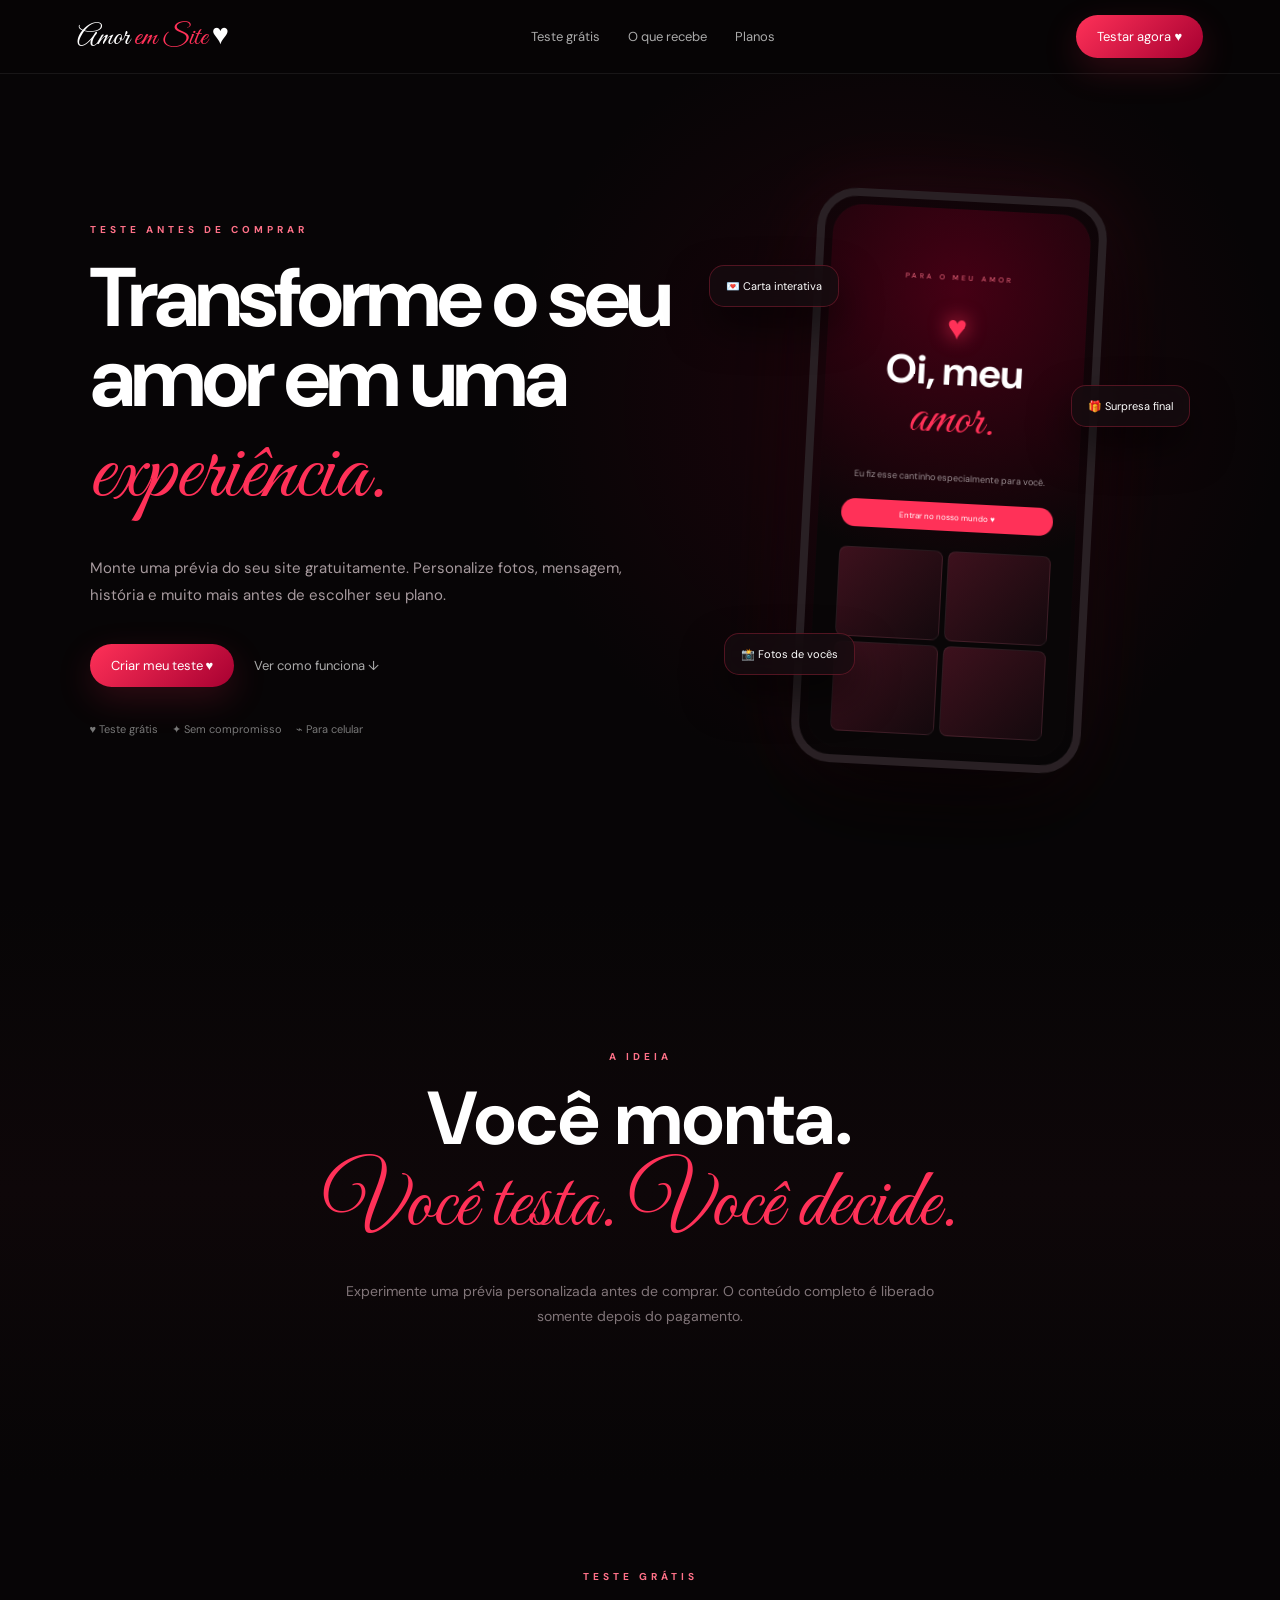
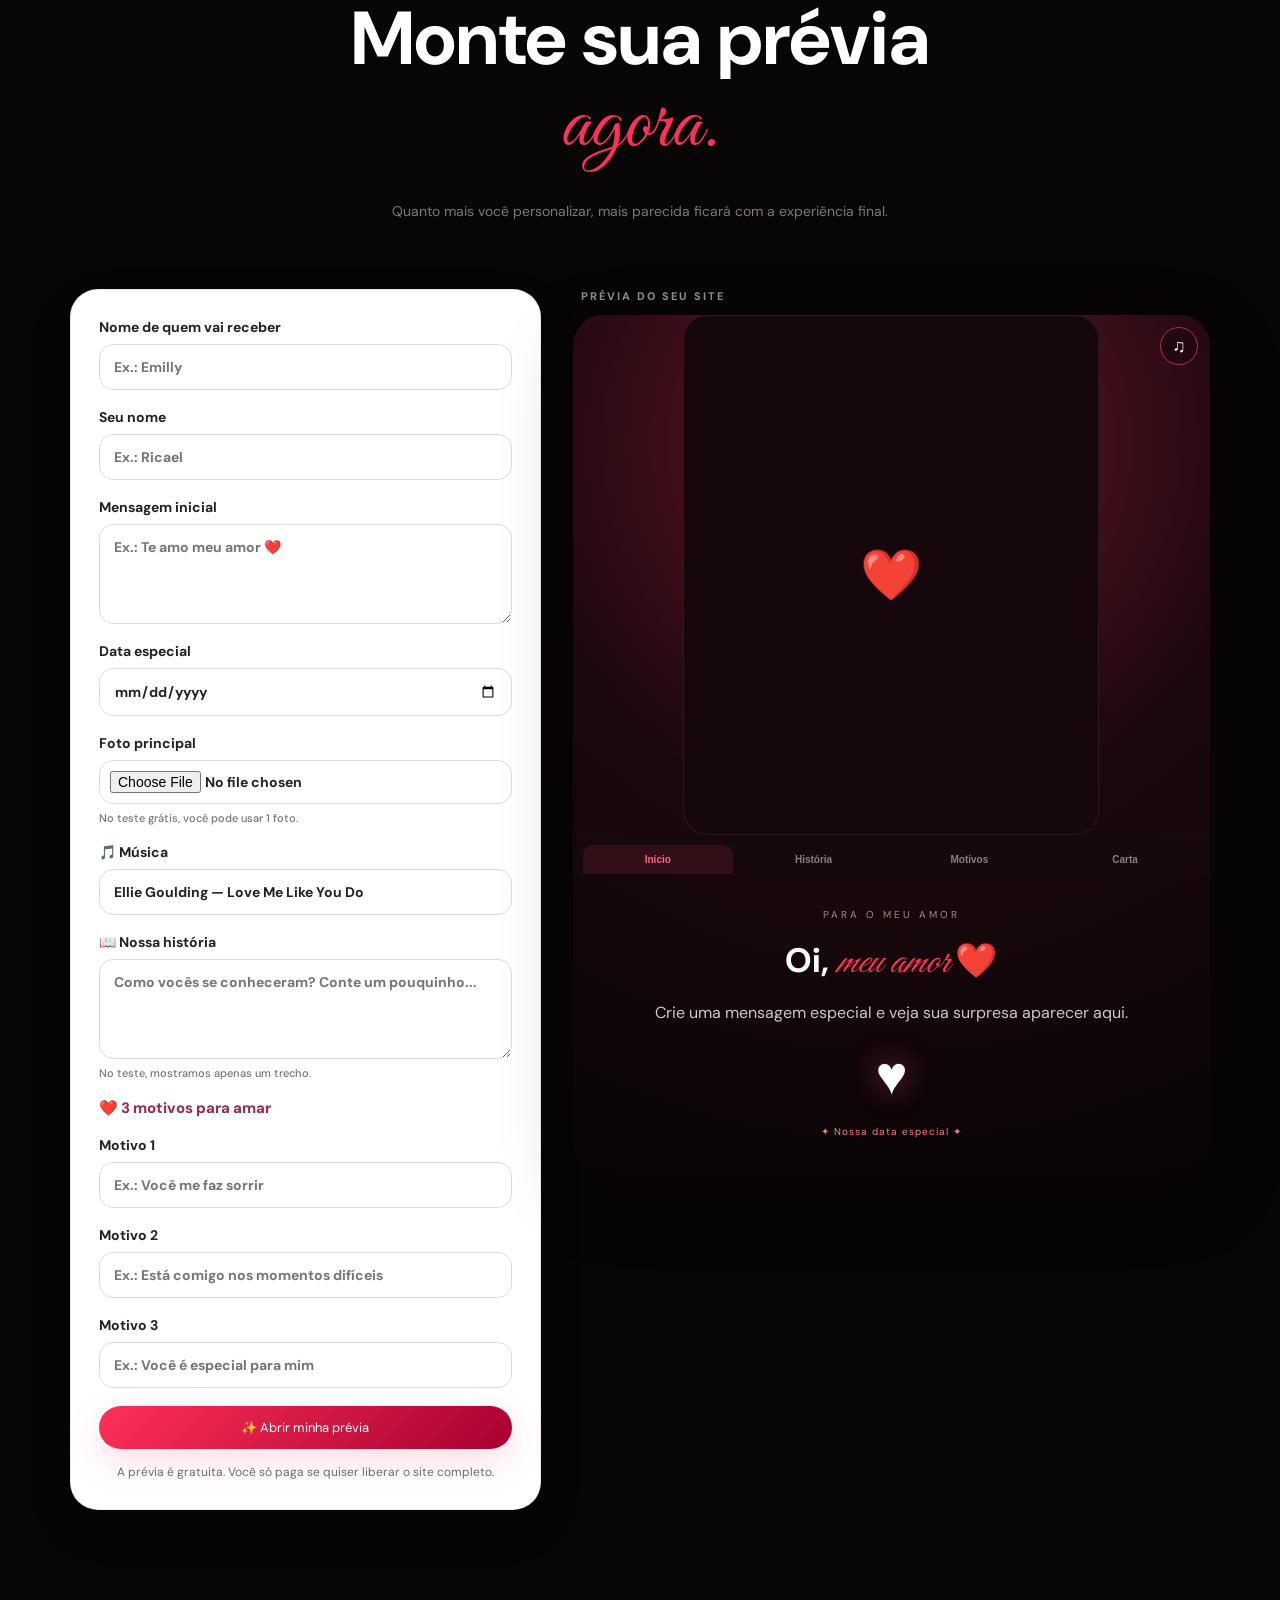
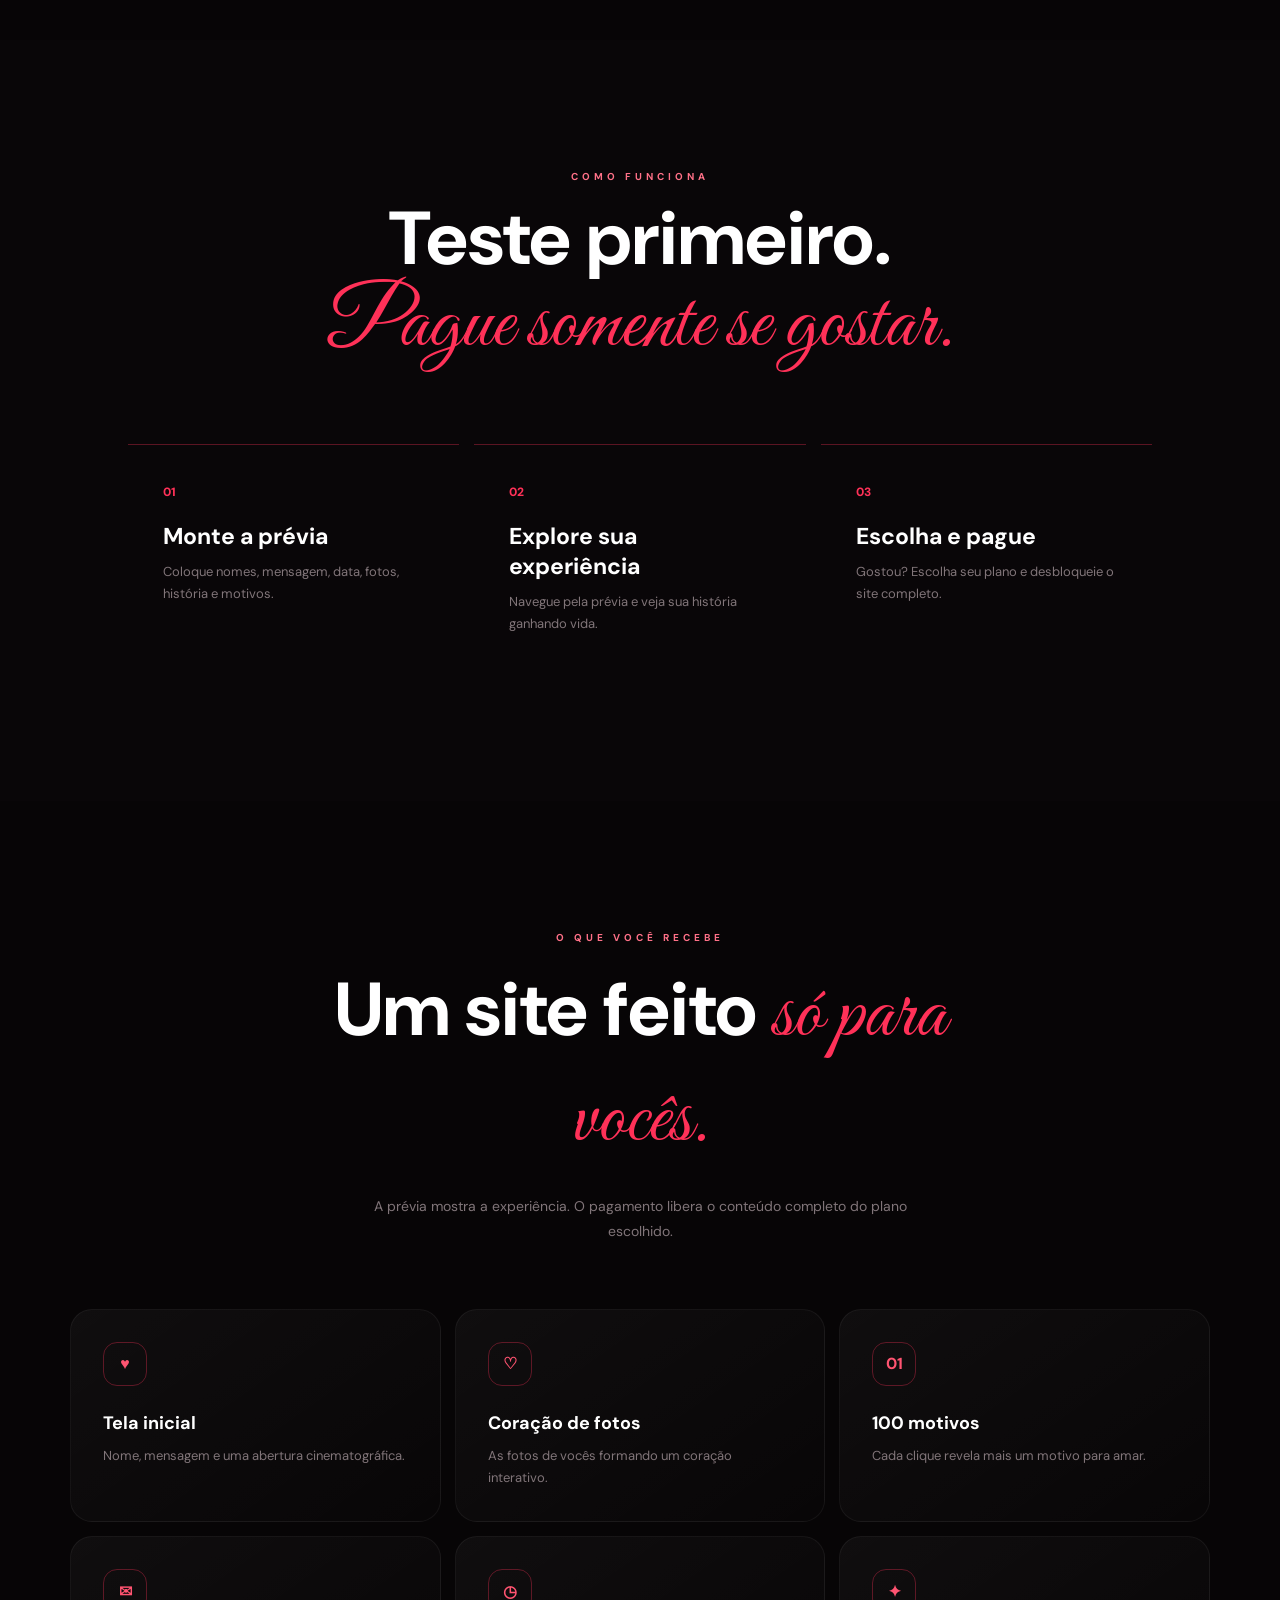
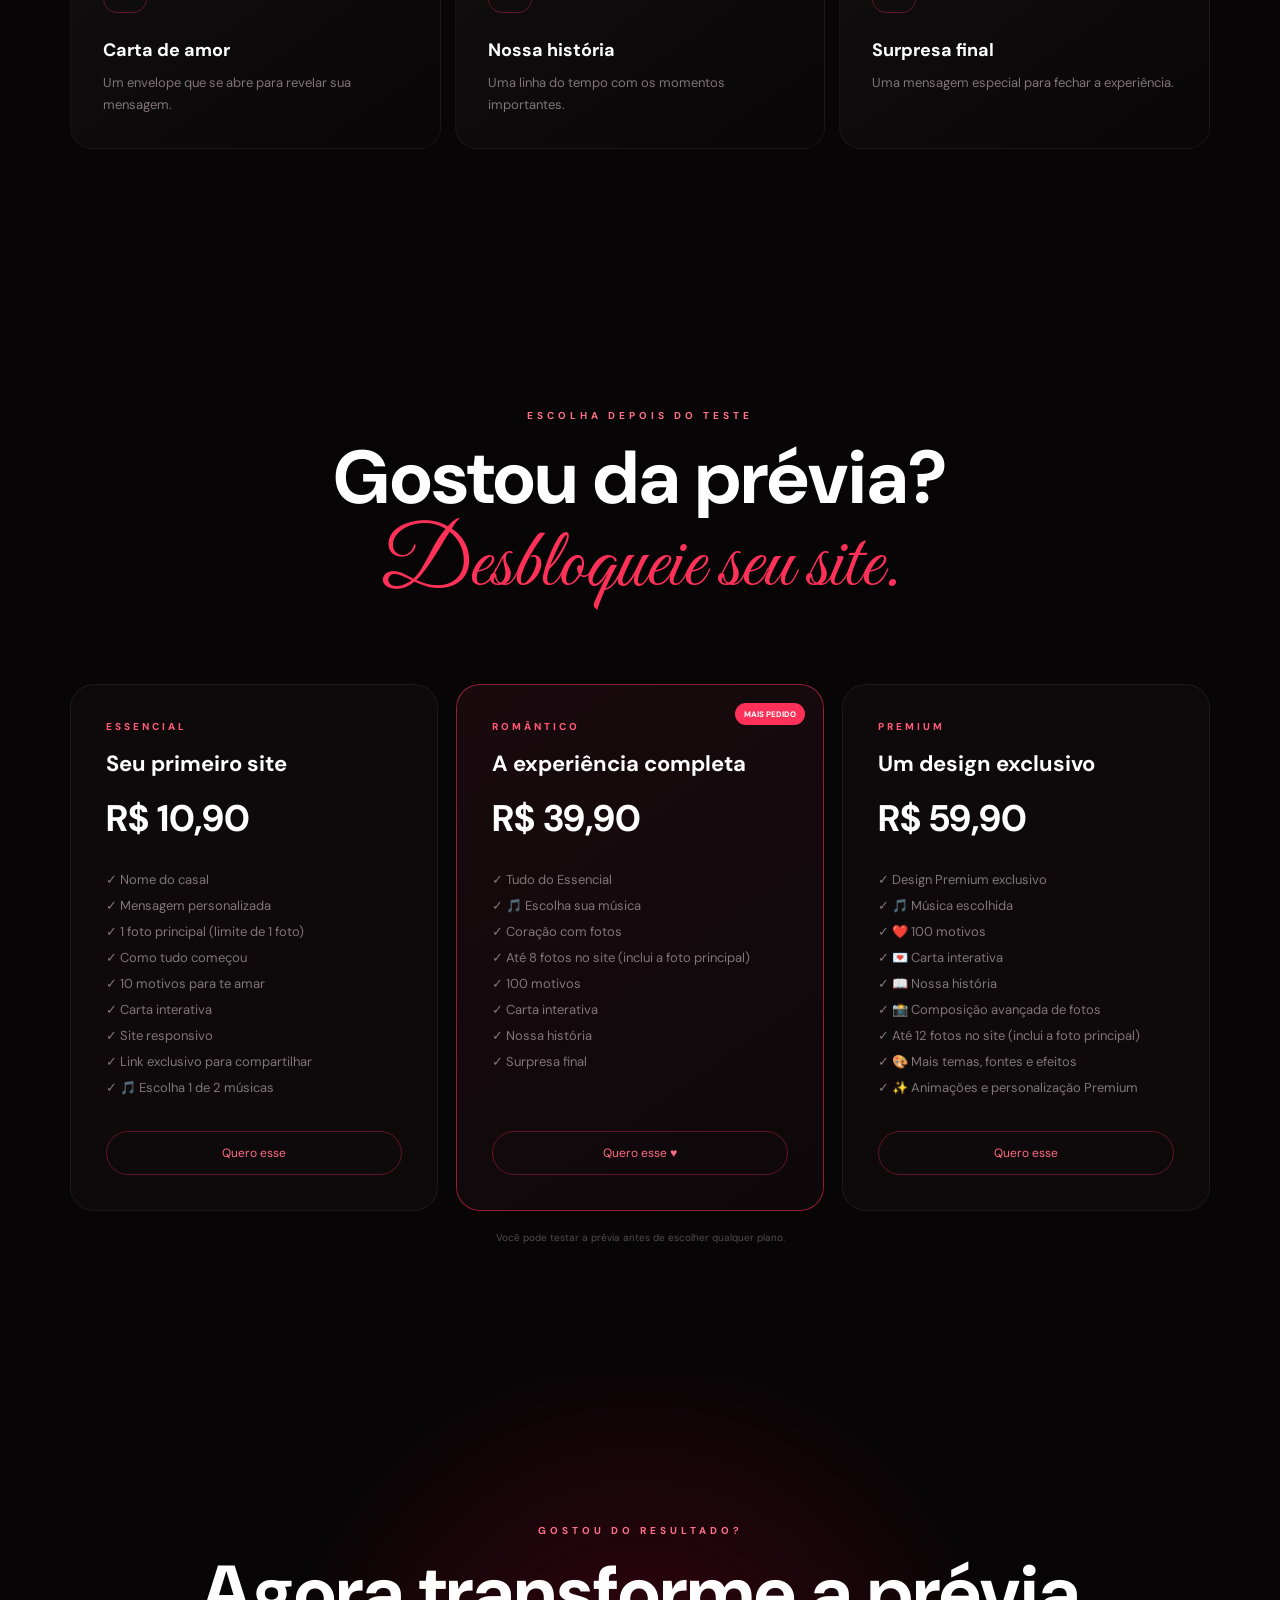
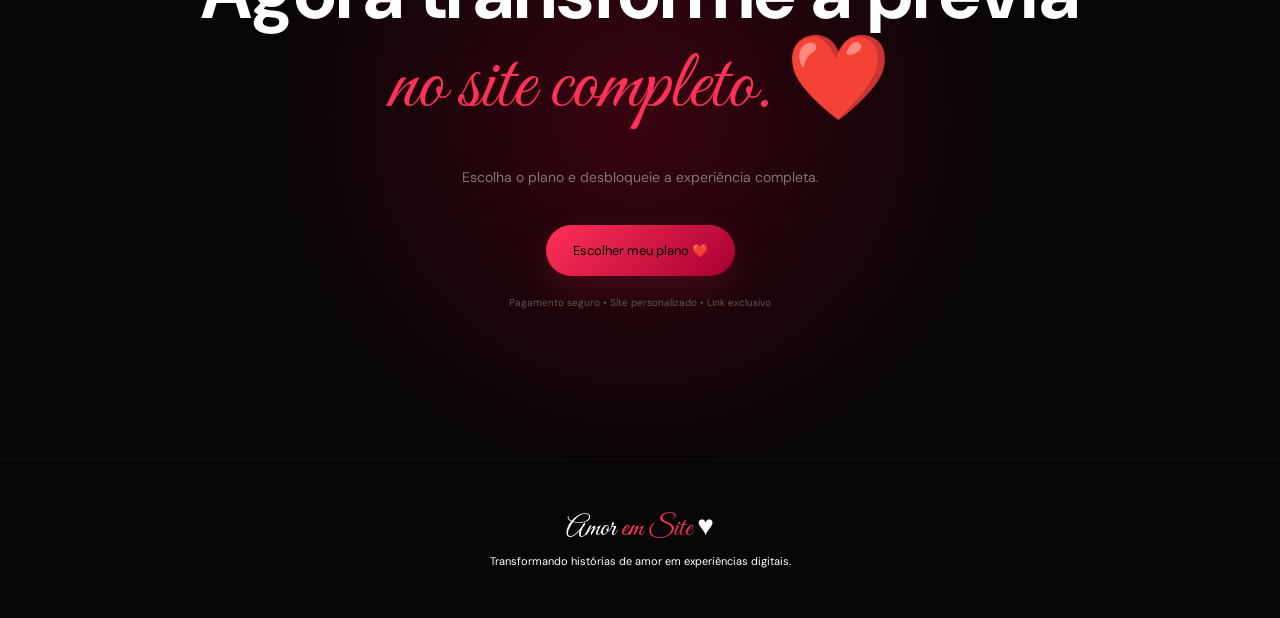
<file: index.html>
<!doctype html>
<html lang="pt-BR">
<head>
  <meta charset="UTF-8">
  <meta name="viewport" content="width=device-width,initial-scale=1">
  <meta name="description" content="Crie e teste seu site romântico antes de comprar.">
  <meta name="theme-color" content="#070506">
  <title>Amor em Site ❤️</title>

  <link rel="preconnect" href="https://fonts.googleapis.com">
  <link rel="preconnect" href="https://fonts.gstatic.com" crossorigin>
  <link href="https://fonts.googleapis.com/css2?family=DM+Sans:wght@400;500;600;700;800&family=Great+Vibes&display=swap" rel="stylesheet">

  <link rel="stylesheet" href="style.css?v=12">
</head>

<body>

<header class="navbar">
  <a class="brand" href="#inicio">Amor <span>em Site</span> ♥</a>

  <nav>
    <a href="#planos">Teste grátis</a>
    <a href="#recursos">O que recebe</a>
    <a href="#planos">Planos</a>
  </nav>

  <a class="navcta" href="#teste">Testar agora ♥</a>
</header>

<main>

<section class="hero" id="inicio">
  <div class="copy">
    <div class="eyebrow">TESTE ANTES DE COMPRAR</div>

    <h1>
      Transforme o seu amor em uma
      <em>experiência.</em>
    </h1>

    <p>
      Monte uma prévia do seu site gratuitamente.
      Personalize fotos, mensagem, história e muito mais
      antes de escolher seu plano.
    </p>

    <div class="actions">
      <a class="btn" href="#planos">Criar meu teste ♥</a>
      <a class="link" href="#como-funciona">Ver como funciona ↓</a>
    </div>

    <div class="trust">
      ♥ Teste grátis　 ✦ Sem compromisso　 ⌁ Para celular
    </div>
  </div>

  <div class="phone-area">
    <div class="phone">
      <div class="notch"></div>

      <div class="screen" id="heroPreview">
        <small>PARA O MEU AMOR</small>

        <div class="heart">♥</div>

        <h2>
          Oi, meu<br>
          <em>amor.</em>
        </h2>

        <p>
          Eu fiz esse cantinho especialmente para você.
        </p>

        <div class="mini-btn">
          Entrar no nosso mundo ♥
        </div>

        <div class="photos">
          <i></i><i></i><i></i><i></i>
        </div>
      </div>
    </div>

    <div class="float f1">💌 Carta interativa</div>
    <div class="float f2">📸 Fotos de vocês</div>
    <div class="float f3">🎁 Surpresa final</div>
  </div>
</section>

<section class="statement">
  <div class="tag">A IDEIA</div>

  <h2>
    Você monta.<br>
    <em>Você testa. Você decide.</em>
  </h2>

  <p>
    Experimente uma prévia personalizada antes de comprar.
    O conteúdo completo é liberado somente depois do pagamento.
  </p>
</section>

<section class="section builder" id="teste">
  <div class="heading">
    <div class="tag">TESTE GRÁTIS</div>

    <h2>
      Monte sua prévia
      <em>agora.</em>
    </h2>

    <p>
      Quanto mais você personalizar, mais parecida ficará
      com a experiência final.
    </p>
  </div>

  <div class="builder-grid">

    <form class="builder-form" id="builderForm">

      <label>
        Nome de quem vai receber
        <input
          id="loveName"
          type="text"
          maxlength="40"
          placeholder="Ex.: Emilly"
          required
        >
      </label>

      <label>
        Seu nome
        <input
          id="yourName"
          type="text"
          maxlength="40"
          placeholder="Ex.: Ricael"
        >
      </label>

      <label>
        Mensagem inicial
        <textarea
          id="loveMessage"
          maxlength="180"
          placeholder="Ex.: Te amo meu amor ❤️"
        ></textarea>
      </label>

      <label>
        Data especial
        <input
          id="loveDate"
          type="date"
        >
      </label>

      <label>
        Foto principal
        <input
          id="lovePhoto"
          type="file"
          accept="image/*"
        >

        <small class="field-help">
          No teste grátis, você pode usar 1 foto.
        </small>
      </label>

      <div class="photo-editor" id="photoEditor">

        <div class="photo-editor-title">
          Ajuste sua foto ❤️
        </div>

        <p class="photo-editor-help">
          Arraste a foto na prévia, escolha o formato e ajuste o zoom.
        </p>

        <div class="photo-ratios">

          <button
            type="button"
            class="photo-ratio active"
            data-ratio="4/5"
          >
            Vertical
          </button>

          <button
            type="button"
            class="photo-ratio"
            data-ratio="1/1"
          >
            Quadrada
          </button>

          <button
            type="button"
            class="photo-ratio"
            data-ratio="16/9"
          >
            Horizontal
          </button>

          <button
            type="button"
            class="photo-ratio"
            data-ratio="3/4"
          >
            Retrato
          </button>

        </div>

        <label class="photo-control">
          <span>
            Zoom
            <strong id="photoZoomValue">100%</strong>
          </span>

          <input
            id="photoZoom"
            type="range"
            min="100"
            max="180"
            value="100"
            step="1"
          >
        </label>

        <label class="photo-control">
          <span>
            Horizontal
            <strong id="photoXValue">50%</strong>
          </span>

          <input
            id="photoX"
            type="range"
            min="0"
            max="100"
            value="50"
            step="1"
          >
        </label>

        <label class="photo-control">
          <span>
            Vertical
            <strong id="photoYValue">20%</strong>
          </span>

          <input
            id="photoY"
            type="range"
            min="0"
            max="100"
            value="20"
            step="1"
          >
        </label>

        <button
          type="button"
          class="photo-reset"
          id="photoReset"
        >
          ↺ Restaurar enquadramento
        </button>

      </div>

      <label>
        🎵 Música
        <select id="loveMusic">
          <option value="Love Me Like You Do">Ellie Goulding — Love Me Like You Do</option>
          <option value="The Reason">Hoobastank — The Reason</option>
          <option value="Far Away">Nickelback — Far Away</option>
          <option value="A Thousand Years">Christina Perri — A Thousand Years</option>
        </select>
      </label>

      <label>
        📖 Nossa história
        <textarea
          id="loveStory"
          maxlength="400"
          placeholder="Como vocês se conheceram? Conte um pouquinho..."
        ></textarea>

        <small class="field-help">
          No teste, mostramos apenas um trecho.
        </small>
      </label>

      <div class="reasons-title">
        ❤️ 3 motivos para amar
      </div>

      <label>
        Motivo 1
        <input
          id="reason1"
          type="text"
          maxlength="100"
          placeholder="Ex.: Você me faz sorrir"
        >
      </label>

      <label>
        Motivo 2
        <input
          id="reason2"
          type="text"
          maxlength="100"
          placeholder="Ex.: Está comigo nos momentos difíceis"
        >
      </label>

      <label>
        Motivo 3
        <input
          id="reason3"
          type="text"
          maxlength="100"
          placeholder="Ex.: Você é especial para mim"
        >
      </label>

      <button
        class="btn"
        id="generatePreviewButton"
        type="button"
      >
        ✨ Abrir minha prévia
      </button>

      <p class="form-note">
        A prévia é gratuita.
        Você só paga se quiser liberar o site completo.
      </p>

    </form>

    <div class="preview-wrap">

      <div class="preview-label">
        PRÉVIA DO SEU SITE
      </div>

      <div class="love-preview" id="lovePreview" style="position:relative">
        <button id="inlineMusicButton" type="button" title="Reproduzir música" aria-label="Reproduzir música" style="position:absolute;top:12px;right:12px;z-index:20;border:1px solid #b32a55;border-radius:50%;width:38px;height:38px;background:#220811;color:#fff;font-size:18px;cursor:pointer">♫</button>

        <div
          class="preview-photo"
          id="previewPhoto"
        >
          <img
            id="previewPhotoImage"
            alt="Foto principal da prévia"
          >

          <div
            class="preview-photo-placeholder"
            id="previewPhotoPlaceholder"
          >
            ❤️
          </div>
        </div>

        <div class="preview-tabs">

          <button
            type="button"
            class="preview-tab active"
            data-preview-tab="inicio"
          >
            Início
          </button>

          <button
            type="button"
            class="preview-tab"
            data-preview-tab="historia"
          >
            História
          </button>

          <button
            type="button"
            class="preview-tab"
            data-preview-tab="motivos"
          >
            Motivos
          </button>

          <button
            type="button"
            class="preview-tab"
            data-preview-tab="carta"
          >
            Carta
          </button>

        </div>

        <div
          class="preview-page active"
          data-preview-page="inicio"
        >
          <div class="preview-content">

            <small>PARA O MEU AMOR</small>

            <h3>
              Oi,
              <em id="previewName">meu amor</em>
              ❤️
            </h3>

            <p id="previewMessage">
              Crie uma mensagem especial e veja
              sua surpresa aparecer aqui.
            </p>

            <div class="preview-heart">
              ♥
            </div>

            <div
              class="preview-date"
              id="previewDate"
            >
              ✦ Nossa data especial ✦
            </div>

          </div>
        </div>

        <div
          class="preview-page"
          data-preview-page="historia"
        >
          <div class="preview-content">

            <small>NOSSA HISTÓRIA</small>

            <h3>
              Como tudo
              <em>começou...</em>
            </h3>

            <p
              class="story-preview"
              id="previewStory"
            >
              Conte aqui um pedacinho da história de vocês.
            </p>

            <div class="locked">
              <span>🔒</span>

              <b>
                A história completa
              </b>

              <small>
                Desbloqueie o site completo para
                contar todos os detalhes.
              </small>
            </div>

          </div>
        </div>

        <div
          class="preview-page"
          data-preview-page="motivos"
        >
          <div class="preview-content">

            <small>MOTIVOS PARA TE AMAR</small>

            <h3>
              Porque eu
              <em>te amo.</em>
            </h3>

            <div class="reason-list">

              <div>
                <span>01</span>
                <p id="previewReason1">
                  Um motivo especial ❤️
                </p>
              </div>

              <div>
                <span>02</span>
                <p id="previewReason2">
                  Outro motivo especial ❤️
                </p>
              </div>

              <div>
                <span>03</span>
                <p id="previewReason3">
                  Mais um motivo especial ❤️
                </p>
              </div>

            </div>

            <div class="locked">
              <span>🔒</span>

              <b>
                Até 100 motivos
              </b>

              <small>
                A versão completa pode guardar
                muito mais motivos para amar.
              </small>
            </div>

          </div>
        </div>

        <div
          class="preview-page"
          data-preview-page="carta"
        >
          <div class="preview-content">

            <small>UMA CARTA PARA VOCÊ</small>

            <div class="letter-icon">
              💌
            </div>

            <h3>
              Uma carta
              <em>especial.</em>
            </h3>

            <p>
              Existe uma mensagem esperando
              por você.
            </p>

            <div class="locked">
              <span>🔒</span>

              <b>
                Carta interativa
              </b>

              <small>
                O envelope completo é liberado
                no site pago.
              </small>
            </div>

            <div class="final-preview">
              🎁 Surpresa final bloqueada
            </div>

          </div>
        </div>

      </div>
    </div>

  </div>
</section>

<section class="section dark" id="como-funciona">

  <div class="heading">

    <div class="tag">
      COMO FUNCIONA
    </div>

    <h2>
      Teste primeiro.<br>
      <em>Pague somente se gostar.</em>
    </h2>

  </div>

  <div class="steps">

    <div>
      <span>01</span>
      <h3>Monte a prévia</h3>
      <p>
        Coloque nomes, mensagem, data,
        fotos, história e motivos.
      </p>
    </div>

    <div>
      <span>02</span>
      <h3>Explore sua experiência</h3>
      <p>
        Navegue pela prévia e veja
        sua história ganhando vida.
      </p>
    </div>

    <div>
      <span>03</span>
      <h3>Escolha e pague</h3>
      <p>
        Gostou? Escolha seu plano e
        desbloqueie o site completo.
      </p>
    </div>

  </div>

</section>

<section class="section" id="recursos">

  <div class="heading">

    <div class="tag">
      O QUE VOCÊ RECEBE
    </div>

    <h2>
      Um site feito
      <em>só para vocês.</em>
    </h2>

    <p>
      A prévia mostra a experiência.
      O pagamento libera o conteúdo completo
      do plano escolhido.
    </p>

  </div>

  <div class="grid">

    <article>
      <b>♥</b>
      <h3>Tela inicial</h3>
      <p>
        Nome, mensagem e uma abertura cinematográfica.
      </p>
    </article>

    <article>
      <b>♡</b>
      <h3>Coração de fotos</h3>
      <p>
        As fotos de vocês formando um coração interativo.
      </p>
    </article>

    <article>
      <b>01</b>
      <h3>100 motivos</h3>
      <p>
        Cada clique revela mais um motivo para amar.
      </p>
    </article>

    <article>
      <b>✉</b>
      <h3>Carta de amor</h3>
      <p>
        Um envelope que se abre para revelar sua mensagem.
      </p>
    </article>

    <article>
      <b>◷</b>
      <h3>Nossa história</h3>
      <p>
        Uma linha do tempo com os momentos importantes.
      </p>
    </article>

    <article>
      <b>✦</b>
      <h3>Surpresa final</h3>
      <p>
        Uma mensagem especial para fechar a experiência.
      </p>
    </article>

  </div>

</section>

<section class="section" id="planos">

  <div class="heading">

    <div class="tag">
      ESCOLHA DEPOIS DO TESTE
    </div>

    <h2>
      Gostou da prévia?<br>
      <em>Desbloqueie seu site.</em>
    </h2>

  </div>

  <div class="plans">

    <article class="plan">

      <label>ESSENCIAL</label>

      <h3>
        Seu primeiro site
      </h3>

      <strong>
        R$ 10,90
      </strong>

      <ul>
        <li>✓ Nome do casal</li>
        <li>✓ Mensagem personalizada</li>
        <li>✓ 1 foto principal (limite de 1 foto)</li>
        <li>&#10003; Como tudo come&ccedil;ou</li>
        <li>&#10003; 10 motivos para te amar</li>
        <li>&#10003; Carta interativa</li>
        <li>✓ Site responsivo</li>
        <li>✓ Link exclusivo para compartilhar</li>
        <li>✓ 🎵 Escolha 1 de 2 músicas</li>
      </ul>

      <a
        href="#pedido"
        data-plan-id="essencial"
      >
        Quero esse
      </a>

    </article>

    <article class="plan featured">

      <mark>
        MAIS PEDIDO
      </mark>

      <label>
        ROMÂNTICO
      </label>

      <h3>
        A experiência completa
      </h3>

      <strong>
        R$ 39,90
      </strong>

      <ul>
        <li>✓ Tudo do Essencial</li>
        <li>✓ 🎵 Escolha sua música</li>
        <li>✓ Coração com fotos</li>
        <li>&#10003; At&eacute; 8 fotos no site (inclui a foto principal)</li>
        <li>✓ 100 motivos</li>
        <li>✓ Carta interativa</li>
        <li>✓ Nossa história</li>
        <li>✓ Surpresa final</li>
      </ul>

      <a
        href="#pedido"
        data-plan-id="romantico"
      >
        Quero esse ♥
      </a>

    </article>

    <article class="plan">

      <label>
        PREMIUM
      </label>

      <h3>
        Um design exclusivo
      </h3>

      <strong>
        R$ 59,90
      </strong>

      <ul>
        <li>✓ Design Premium exclusivo</li>
        <li>✓ 🎵 Música escolhida</li>
        <li>✓ ❤️ 100 motivos</li>
        <li>✓ 💌 Carta interativa</li>
        <li>✓ 📖 Nossa história</li>
        <li>✓ 📸 Composição avançada de fotos</li>
        <li>&#10003; At&eacute; 12 fotos no site (inclui a foto principal)</li>
        <li>✓ 🎨 Mais temas, fontes e efeitos</li>
        <li>✓ ✨ Animações e personalização Premium</li>
      </ul>

      <a
        href="#pedido"
        data-plan-id="premium"
      >
        Quero esse
      </a>

    </article>

  </div>

  <p class="note">
    Você pode testar a prévia antes de escolher qualquer plano.
  </p>

</section>

<section class="cta" id="pedido">

  <div class="tag">
    GOSTOU DO RESULTADO?
  </div>

  <h2>
    Agora transforme a prévia<br>
    <em>no site completo. ❤️</em>
  </h2>

  <p>
    Escolha o plano e desbloqueie
    a experiência completa.
  </p>

  <button
    id="checkoutButton"
    class="btn big"
    type="button"
  >
    Escolher meu plano ❤️
  </button>

  <small>
    Pagamento seguro • Site personalizado • Link exclusivo
  </small>

</section>

</main>

<footer>

  <div class="brand">
    Amor <span>em Site</span> ♥
  </div>

  <p>
    Transformando histórias de amor em experiências digitais.
  </p>

</footer>

<script src="script.js?v=20261105-inline-music"></script>
<script src="fotos-por-plano.js?v=20261108-corrigido"></script>


<script>
(function () {
  const API_URL = "https://amor-em-site-backend.vercel.app";
  const params = new URLSearchParams(window.location.search);
  const pedido = params.get("pedido");
  const order = params.get("order");

  if (!pedido && !order) return;

  const setText = (id, value) => {
    const el = document.getElementById(id);
    if (el && value != null && String(value).trim()) {
      el.textContent = String(value);
    }
  };

  async function loadPaidOrder() {
    try {
      const query = pedido
        ? `?pedido=${encodeURIComponent(pedido)}`
        : `?order=${encodeURIComponent(order)}`;

      const response = await fetch(`${API_URL}/api/get-order${query}`, {
        cache: "no-store"
      });

      if (!response.ok) {
        console.error("Não foi possível carregar o pedido.");
        return;
      }

      const result = await response.json();

      if (!result.ok || !result.order) return;

      const o = result.order;

      setText("previewName", o.love_name || "meu amor");
      setText("previewMessage", o.love_message);
      setText("previewStory", o.love_story);
      setText("previewReason1", o.reason_1);
      setText("previewReason2", o.reason_2);
      setText("previewReason3", o.reason_3);

      // Se o pedido veio por ?order=AES-..., troca o endereço
      // pelo slug definitivo depois que o backend retornar.
      if (order && o.site_slug) {
        const finalUrl =
          `${window.location.origin}${window.location.pathname}?pedido=${encodeURIComponent(o.site_slug)}`;

        window.history.replaceState({}, "", finalUrl);
      }
    } catch (error) {
      console.error("Erro ao carregar pedido:", error);
    }
  }

  loadPaidOrder();
})();
</script>


</body>
</html>
</file>
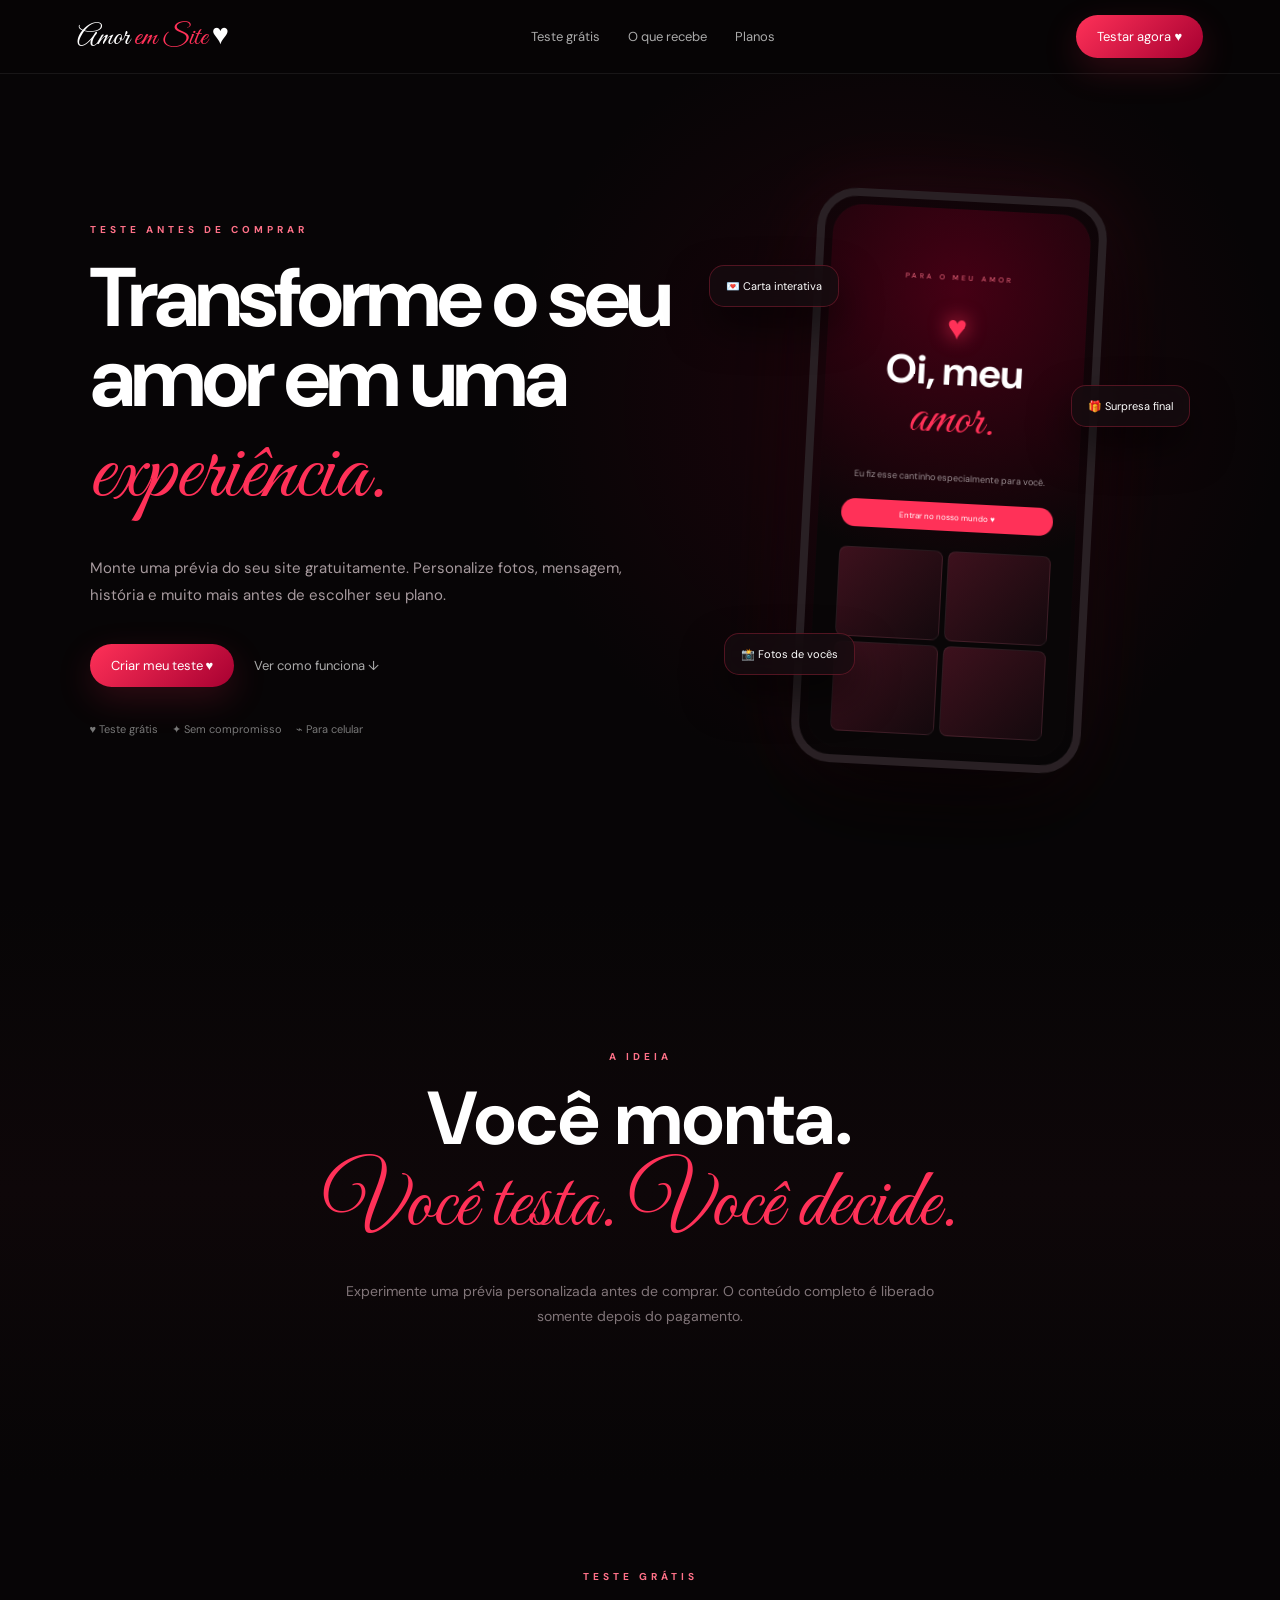
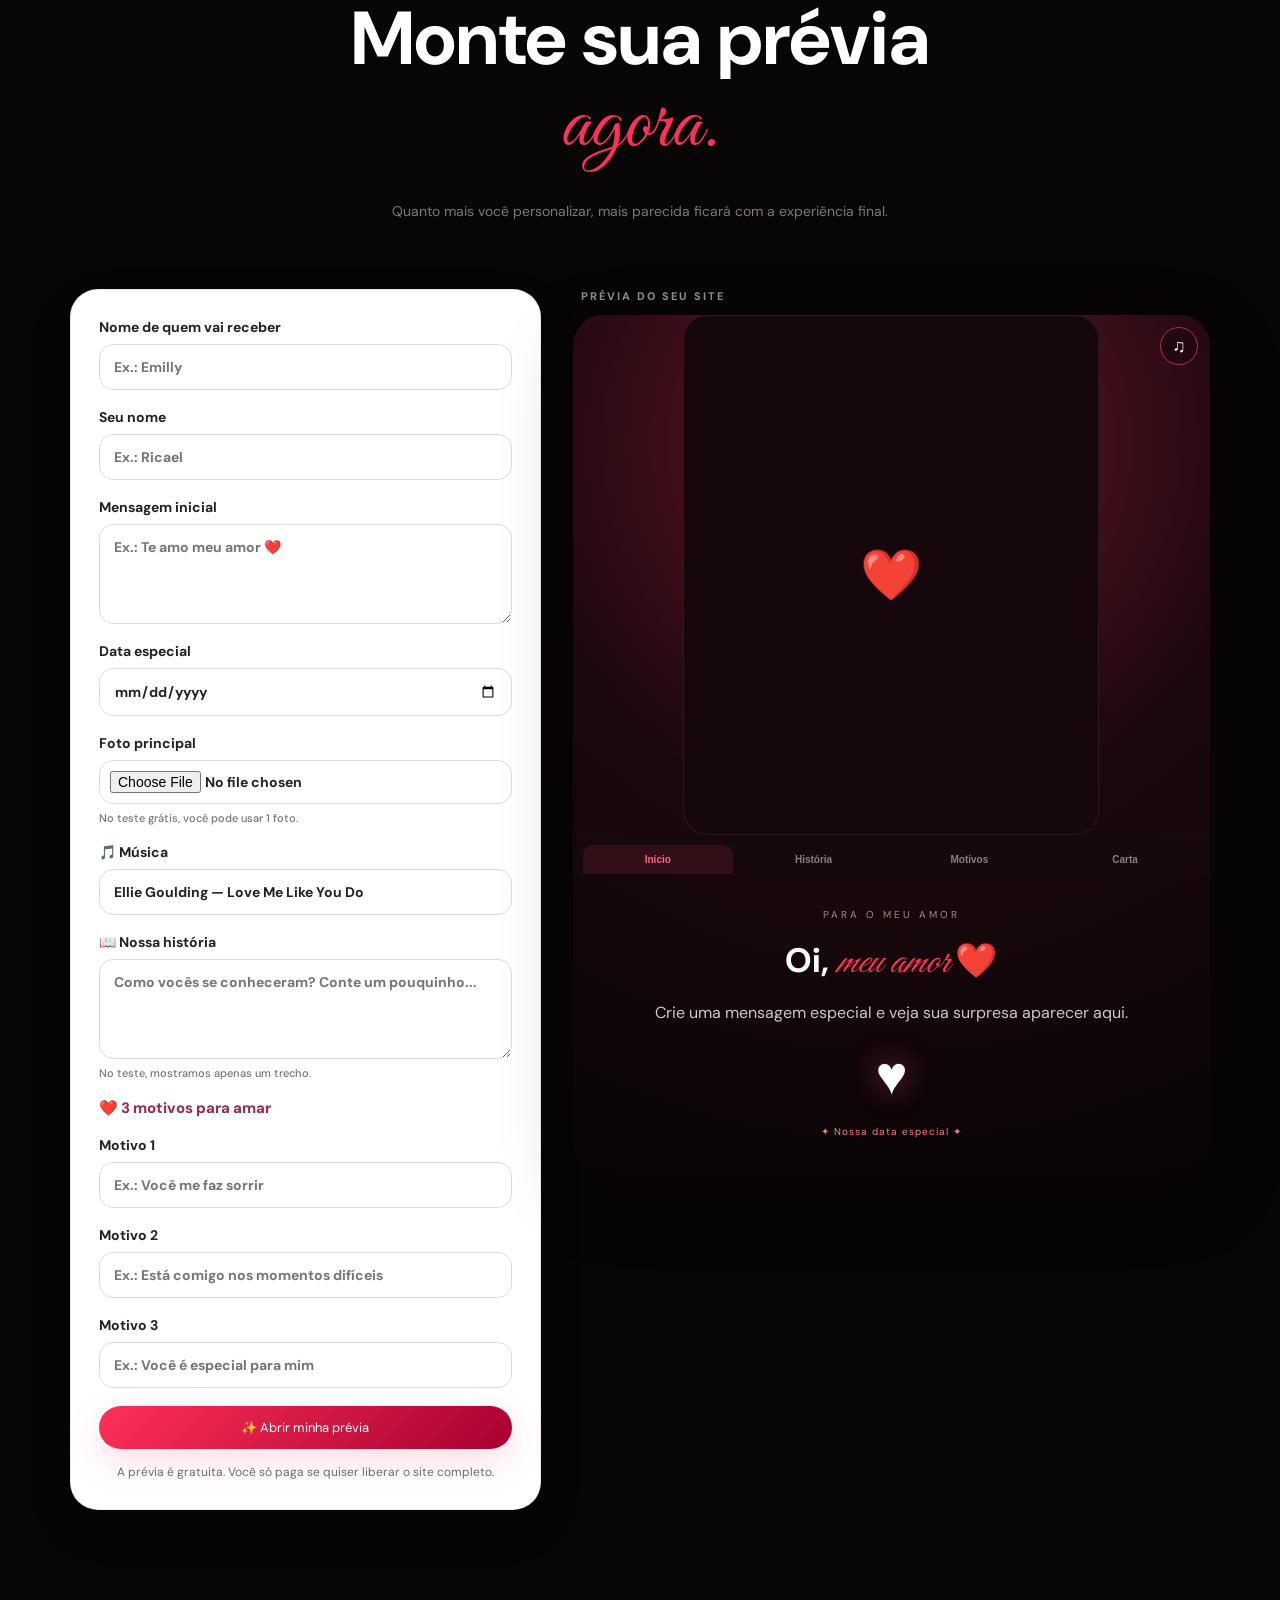
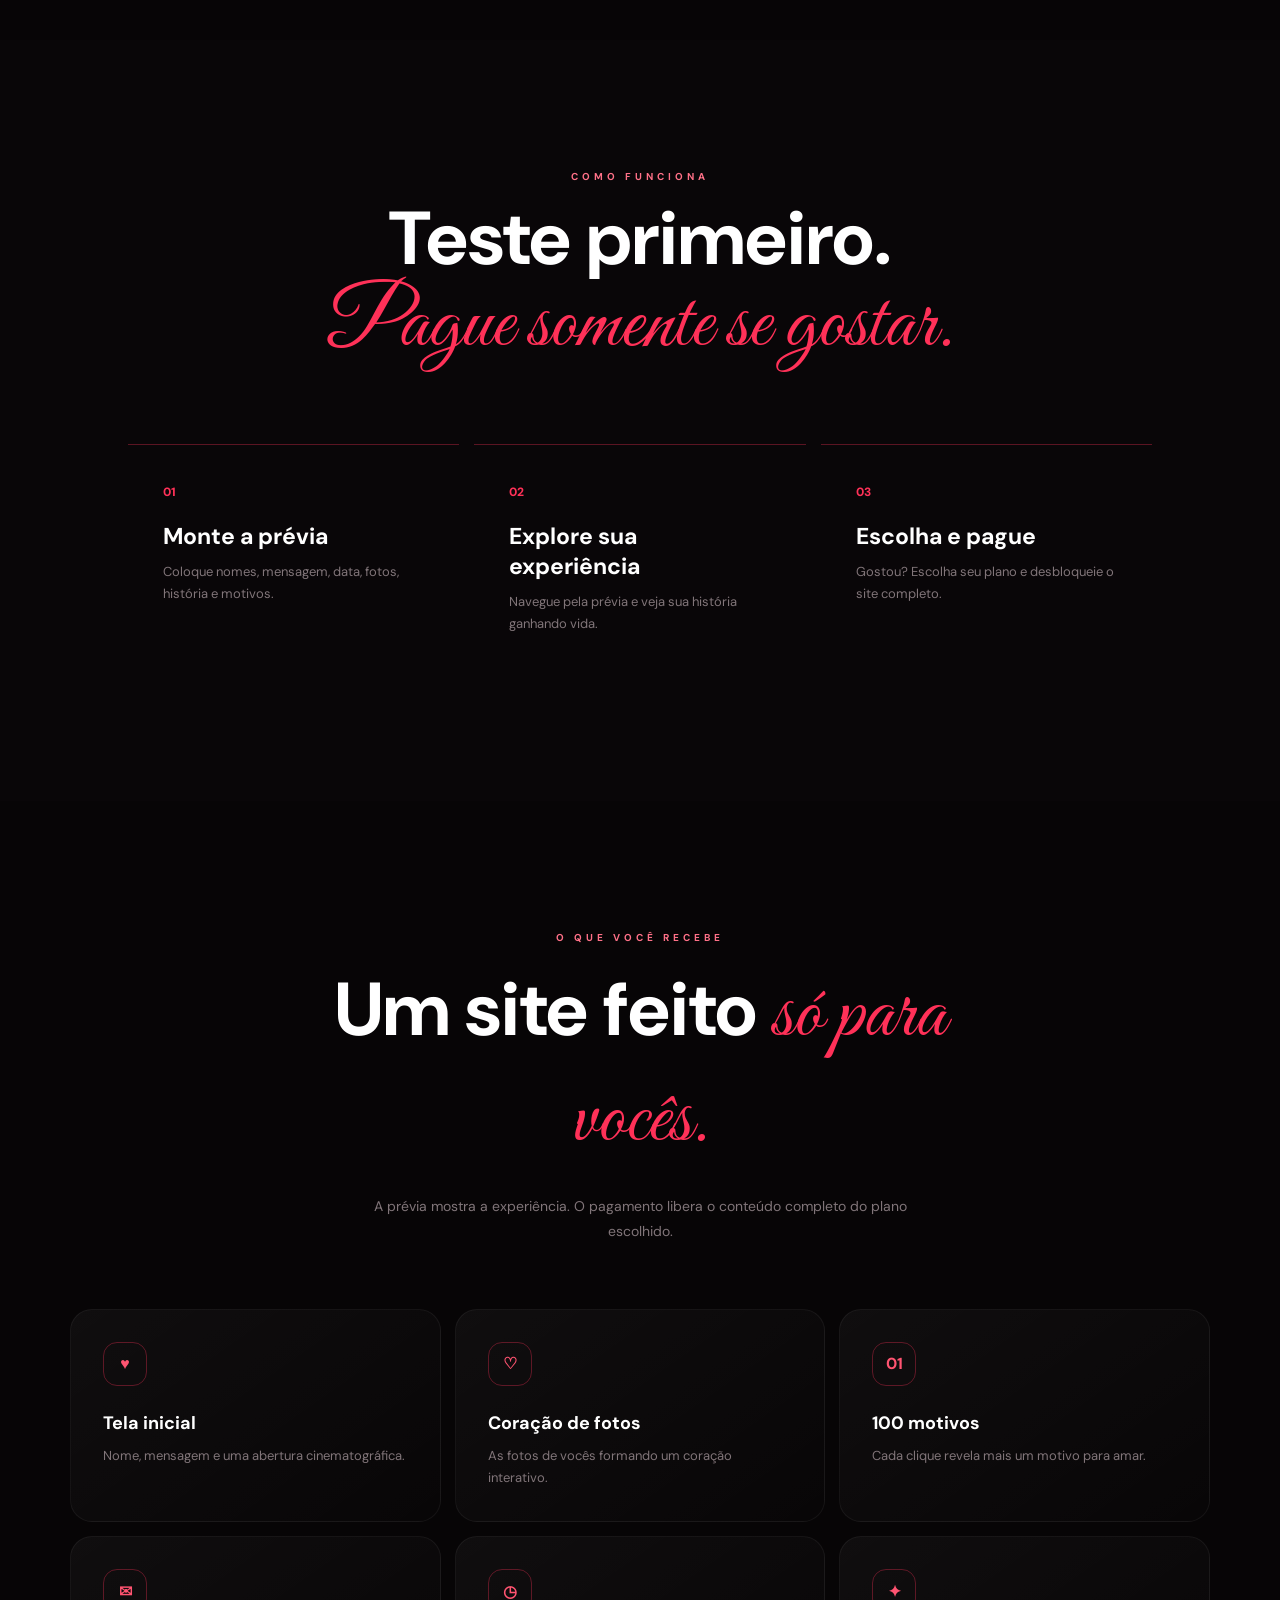
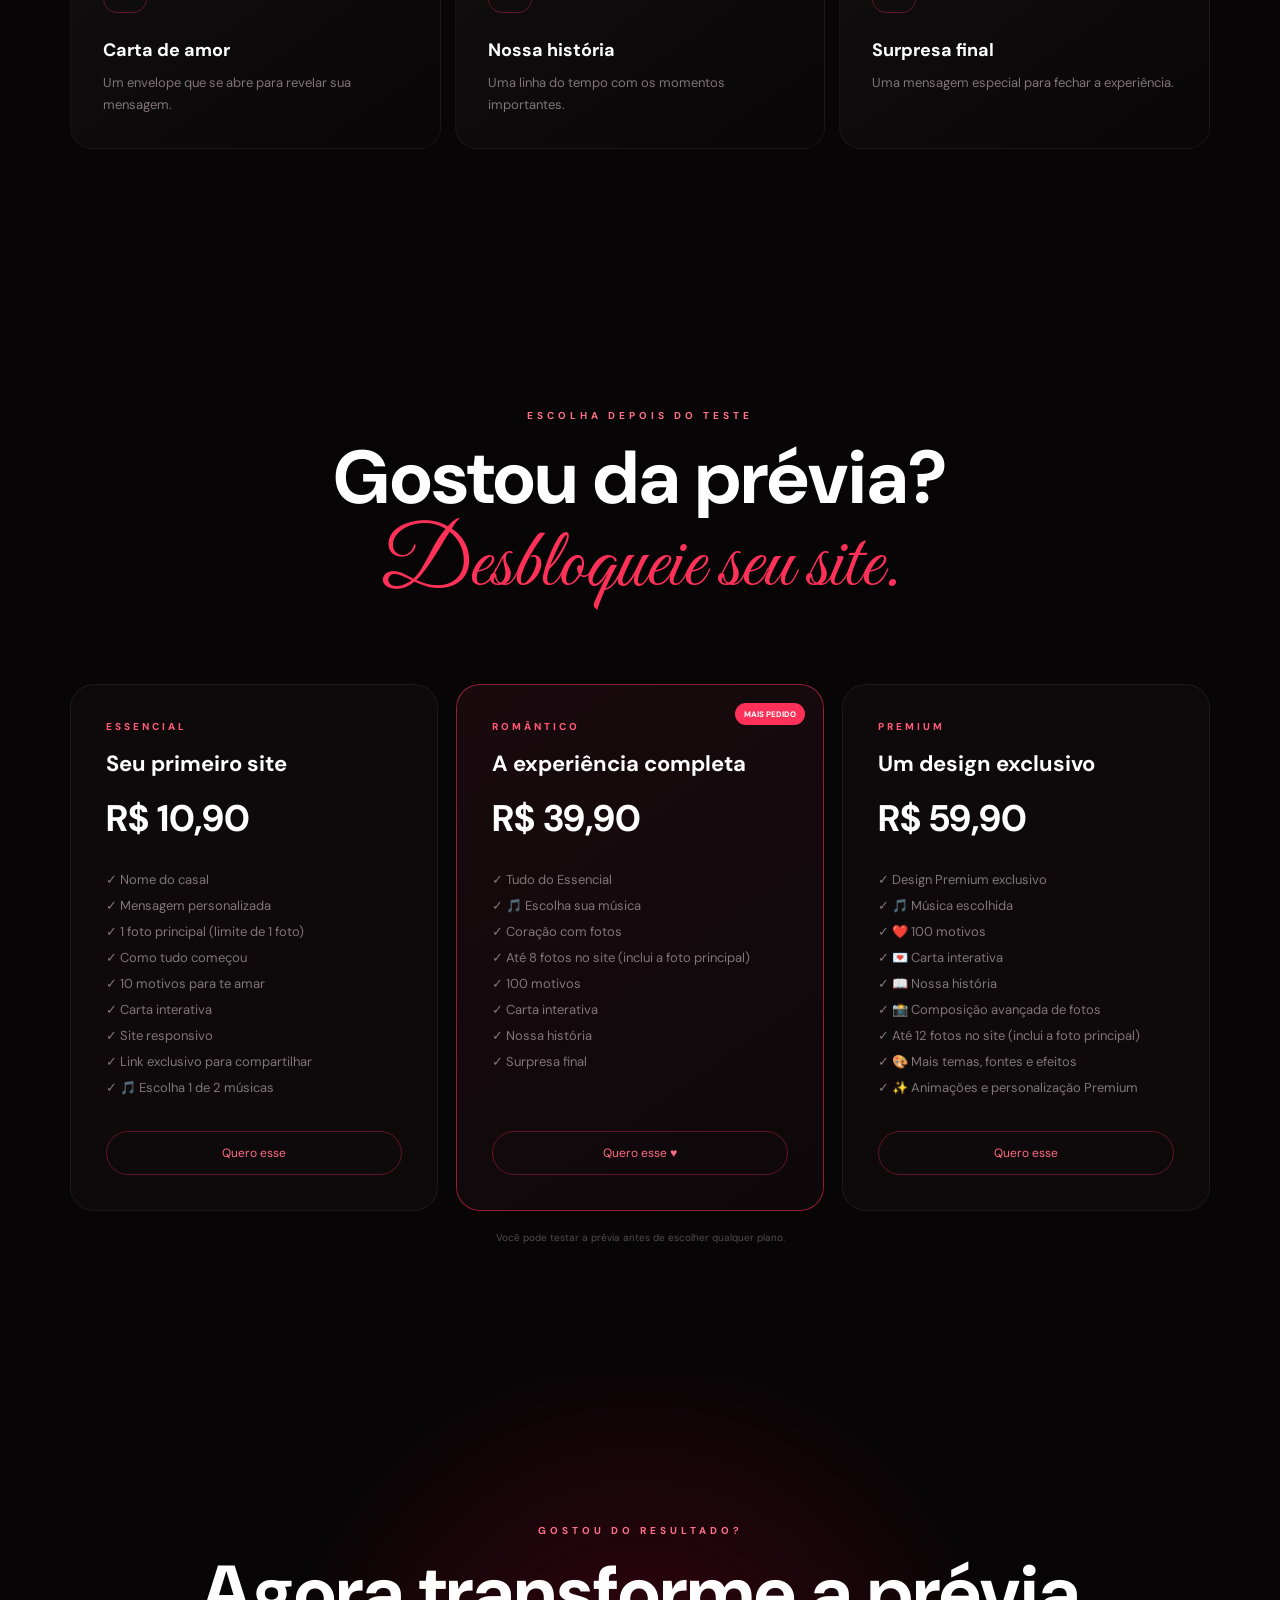
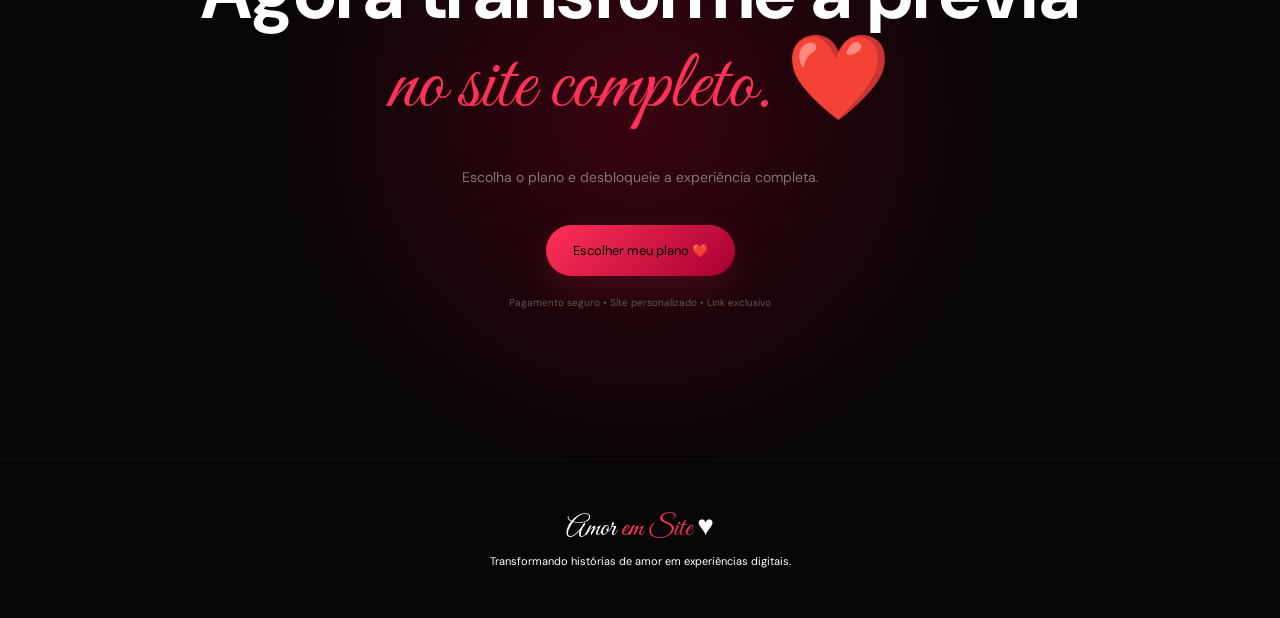
<file: site.html>
<!DOCTYPE html>
<html lang="pt-BR">
<head>
<meta charset="UTF-8">
<meta name="viewport" content="width=device-width, initial-scale=1.0">
<meta name="theme-color" content="#070305">
<title>Para o meu amor ❤️</title>
<link rel="preconnect" href="https://fonts.googleapis.com">
<link rel="preconnect" href="https://fonts.gstatic.com" crossorigin>
<link href="https://fonts.googleapis.com/css2?family=DM+Sans:wght@400;500;600;700;800&family=Great+Vibes&display=swap" rel="stylesheet">
<link rel="stylesheet" href="site-preview.css?v=mobile-20261105">
<style>
/* Camada exclusiva da prévia comercial — visual integrado ao site original. */
:root{
  --preview-red:#ff3158;
  --preview-red-soft:#ff7188;
  --preview-panel:rgba(18,6,10,.78);
}
.preview-plan-chip{
  display:inline-flex;
  align-items:center;
  justify-content:center;
  gap:8px;
  margin:18px auto 0;
  padding:8px 14px;
  border:1px solid rgba(255,49,88,.28);
  border-radius:999px;
  background:rgba(255,49,88,.07);
  color:#ff7188;
  font-size:9px;
  font-weight:800;
  letter-spacing:2px;
  text-transform:uppercase;
}
.preview-lock{
  position:relative;
  overflow:hidden;
  border-radius:24px;
}
.preview-lock.is-locked{
  min-height:300px;
}
.preview-lock.is-locked>*:not(.locked-overlay){
  opacity:.5;
  filter:blur(1.5px);
}
.locked-overlay{
  display:none;
  position:absolute;
  inset:0;
  z-index:30;
  align-items:center;
  justify-content:center;
  padding:24px;
  background:linear-gradient(180deg,rgba(4,2,4,.45),rgba(4,2,4,.82));
  backdrop-filter:blur(4px);
}
.preview-lock.is-locked .locked-overlay{display:flex}
.locked-box{
  width:min(450px,92vw);
  padding:28px 25px;
  text-align:center;
  border:1px solid rgba(255,49,88,.28);
  border-radius:22px;
  background:linear-gradient(145deg,rgba(36,7,14,.96),rgba(10,4,7,.97));
  box-shadow:0 24px 70px rgba(0,0,0,.48),0 0 45px rgba(255,49,88,.08);
}
.locked-box .lock-icon{font-size:26px;margin-bottom:10px}
.locked-box strong{display:block;font-size:18px;margin-bottom:7px}
.locked-box p{color:#b8aaae;line-height:1.65;margin-bottom:16px;font-size:13px}
.locked-box button{
  border:0;border-radius:999px;padding:12px 18px;
  background:linear-gradient(135deg,#ff3158,#a40032);
  color:#fff;font-weight:800;font-size:12px;cursor:pointer;
  box-shadow:0 10px 30px rgba(255,49,88,.18);
}
.demo-note{
  max-width:760px;
  margin:-28px auto 20px;
  padding:0 20px;
  text-align:center;
  color:#696064;
  font-size:10px;
  letter-spacing:.2px;
  line-height:1.7;
}
.demo-note strong{color:#9e8d93}
.hero-photo{
  width:min(340px,82vw);
  aspect-ratio:4/5;
  margin:30px auto 0;
  border-radius:28px;
  overflow:hidden;
  border:1px solid rgba(255,49,88,.28);
  box-shadow:0 28px 85px rgba(0,0,0,.52),0 0 50px rgba(255,49,88,.08);
  background:#16090d;
}
.hero-photo img{width:100%;height:100%;object-fit:cover;display:block}
.hero-photo.empty{display:grid;place-items:center;color:#ff5574;font-size:68px}
.hero-data{max-width:700px;margin:0 auto}
.hero-data .eyebrow{display:block;margin-bottom:0}
.preview-message{max-width:620px;margin:0 auto;color:#aaa;line-height:1.85;white-space:pre-wrap}
.music-status{margin-top:17px;color:#777;font-size:11px}
.music-status b{color:#ff5574}
.preview-date{margin-top:9px;color:#666;font-size:10px;letter-spacing:1px}
.timeline-preview{max-width:850px;margin:0 auto}
.timeline-item p{white-space:pre-wrap}
.heart-section .section-heading{margin-bottom:48px}
.heart-gallery img{cursor:zoom-in}
.reason-grid{
  max-width:900px;margin:36px auto 0;
  display:grid;grid-template-columns:repeat(2,minmax(0,1fr));gap:12px;
}
.reason-item{
  padding:16px 17px;
  border:1px solid rgba(255,49,88,.16);
  border-radius:15px;
  background:rgba(255,255,255,.025);
  color:#ddd;text-align:left;
  line-height:1.55;font-size:13px;
}
.reason-item span{color:#ff3158;margin-right:9px;font-weight:700}
.letter-content{max-width:700px;margin:28px auto 0;text-align:left}
.letter-content p{color:#321d20;line-height:1.9;margin-bottom:15px;white-space:pre-wrap}
.letter-content .signature{font:28px "Great Vibes",cursive;color:#9e3048;margin-top:28px}
.checkout-final{
  text-align:center;padding:120px 20px 130px;
  background:radial-gradient(circle,rgba(255,0,60,.18),transparent 45%),#030303;
  border-top:1px solid rgba(255,255,255,.04);
}
.checkout-final h2{font-size:clamp(42px,6vw,76px);line-height:.95;margin:22px 0 38px}
.checkout-final h2 em{font-family:"Great Vibes",cursive;color:#ff3158;font-weight:400}
.checkout-final p{max-width:620px;margin:0 auto 25px;color:#999;line-height:1.8}
.checkout-final button{
  border:0;border-radius:999px;padding:16px 25px;
  background:linear-gradient(135deg,#ff3158,#a40032);
  color:#fff;font-weight:800;cursor:pointer;
  box-shadow:0 16px 45px rgba(255,49,88,.22);
}
.checkout-final small{display:block;color:#666;margin-top:15px}
.preview-toast{
  position:fixed;left:50%;bottom:26px;transform:translate(-50%,30px);
  z-index:500;background:#17080d;border:1px solid rgba(255,49,88,.28);
  padding:12px 18px;border-radius:999px;color:#fff;opacity:0;
  pointer-events:none;transition:.3s
}
.preview-toast.show{opacity:1;transform:translate(-50%,0)}
.preview-photo-grid{
  max-width:1100px;margin:0 auto;
  display:grid;grid-template-columns:repeat(3,1fr);gap:14px;
}
.preview-photo-grid .photo-card{height:330px}
.preview-photo-grid img{width:100%;height:100%;object-fit:cover}
section[id],.checkout-final{scroll-margin-top:92px}
@media(max-width:800px){
  .preview-plan-chip{font-size:8px;padding:7px 11px}
  .reason-grid{grid-template-columns:1fr}
  .preview-photo-grid{grid-template-columns:repeat(2,1fr)}
  .preview-photo-grid .photo-card{height:230px}
  .hero-photo{width:min(310px,82vw)}
  .demo-note{margin-top:-18px}
}
@media(max-width:520px){
  .preview-photo-grid{grid-template-columns:1fr}
  .preview-photo-grid .photo-card{height:280px}
  .locked-box{padding:24px 19px}
  .locked-box strong{font-size:17px}
}

/* Refinamento visual — versão 2 */
.preview-plan-chip{display:none !important}
.hero{padding-top:175px !important;padding-bottom:105px !important}
.hero-content{padding-top:10px}
.hero h1{line-height:.96 !important;margin:28px 0 20px !important}
.hero .preview-message{min-height:28px}
.hero-photo{margin-top:34px !important;width:min(330px,82vw) !important}
.music-status{margin-top:16px !important}
.scroll-hint{margin-top:34px !important}

/* História mais compacta e cinematográfica */
#historia{padding-top:115px !important;padding-bottom:115px !important}
.timeline-preview{max-width:720px !important}
.timeline-item{min-height:125px !important;grid-template-columns:12px 1fr !important;gap:16px !important}
.timeline-item>div:nth-child(2):after{height:112px !important}
.timeline-item h3{font-size:21px !important;margin-bottom:8px !important}
.timeline-item p{max-width:560px;line-height:1.75 !important}

/* Momentos: conjunto mais equilibrado */
#momentos{padding-top:115px !important;padding-bottom:115px !important}
.heart-section .section-heading{margin-bottom:35px !important}
.heart-gallery{transform:scale(.92);transform-origin:center top;margin-bottom:-42px !important}

/* Galeria horizontal com mais presença */
#momentos-grid{padding-top:110px !important;padding-bottom:115px !important}
.preview-photo-grid{max-width:980px !important;gap:12px !important}
.preview-photo-grid .photo-card{height:300px !important;border-radius:20px;overflow:hidden;border:1px solid rgba(255,49,88,.12)}

/* Motivos: menos vazio, mais foco no texto */
#motivos{min-height:760px !important;padding-top:110px !important;padding-bottom:110px !important}
.reason-number{font-size:96px !important}
.reason-card{width:min(720px,100%) !important;min-height:125px !important;padding:28px 34px !important;margin-bottom:22px !important}
.reason-card p{font-size:36px !important;line-height:1.15 !important}
.reason-grid{margin-top:30px !important}

/* Navegação e âncoras */
.navbar{height:68px !important}
section[id],.checkout-final{scroll-margin-top:88px !important}

@media(max-width:800px){
  .hero{padding-top:120px !important;padding-bottom:75px !important}
  .hero h1{font-size:64px !important;line-height:.98 !important;margin-top:24px !important}
  .hero-photo{width:min(305px,82vw) !important;margin-top:28px !important}
  #historia{padding-top:90px !important;padding-bottom:90px !important}
  .timeline-item{grid-template-columns:10px 1fr !important;gap:11px !important}
  .timeline-item>div:nth-child(2):after{height:105px !important}
  #momentos{padding-top:90px !important;padding-bottom:80px !important}
  .heart-gallery{transform:scale(.86);margin-bottom:-65px !important}
  #momentos-grid{padding-top:80px !important}
  #motivos{min-height:690px !important;padding-top:90px !important;padding-bottom:90px !important}
  .reason-number{font-size:78px !important}
  .reason-card{min-height:115px !important;padding:24px 18px !important}
  .reason-card p{font-size:31px !important}
}
</style>

<style>
/* Refinamento da seção Motivos */
#motivos{
  position:relative;
  overflow:hidden;
  text-align:center;
  padding-left:20px !important;
  padding-right:20px !important;
}

#motivos::before{
  content:"";
  position:absolute;
  width:520px;
  height:360px;
  left:50%;
  top:50%;
  transform:translate(-50%,-50%);
  background:radial-gradient(circle,rgba(255,49,88,.13),transparent 68%);
  pointer-events:none;
}

#motivos > *{
  position:relative;
  z-index:1;
}

#motivos .reason-number{
  margin:0 auto 8px !important;
  font-size:12px !important;
  line-height:1 !important;
  letter-spacing:4px;
  color:rgba(255,113,136,.72);
  font-weight:700;
}

#motivos > .eyebrow{
  display:block;
  margin-bottom:14px;
  color:#ff7188;
  letter-spacing:4px;
  font-size:10px;
  font-weight:800;
}

#motivos h2{
  margin:0 auto 30px !important;
  font-size:clamp(38px,5vw,62px) !important;
  line-height:1 !important;
  letter-spacing:-1.5px;
}

#motivos h2 em{
  font-family:"Great Vibes",cursive;
  color:#ff3158;
  font-weight:400;
}

#motivos .reason-card{
  width:min(680px,100%) !important;
  min-height:145px !important;
  margin:0 auto 24px !important;
  padding:30px 34px !important;
  display:flex;
  align-items:center;
  justify-content:center;
  gap:18px;
  border:1px solid rgba(255,49,88,.20);
  border-radius:24px;
  background:linear-gradient(145deg,rgba(255,255,255,.045),rgba(255,49,88,.035));
  box-shadow:0 25px 70px rgba(0,0,0,.30),0 0 45px rgba(255,49,88,.06);
  backdrop-filter:blur(12px);
}

#motivos .reason-card > span{
  flex:0 0 auto;
  width:42px;
  height:42px;
  display:grid;
  place-items:center;
  border-radius:50%;
  color:#ff3158;
  background:rgba(255,49,88,.10);
  box-shadow:0 0 25px rgba(255,49,88,.12);
}

#motivos .reason-card p{
  margin:0 !important;
  color:#fff;
  font-size:clamp(22px,3vw,32px) !important;
  line-height:1.3 !important;
  font-weight:500;
}

#motivos #nextReason{
  margin-top:0;
}

#motivos #reasonCounter{
  display:block;
  margin-top:14px;
  color:rgba(255,255,255,.42);
  font-size:10px;
  letter-spacing:1.5px;
}

#motivos .reason-grid{
  width:min(900px,100%);
  margin:34px auto 0 !important;
}

@media(max-width:600px){
  #motivos h2{
    font-size:43px !important;
  }

  #motivos .reason-card{
    min-height:125px !important;
    padding:24px 18px !important;
  }

  #motivos .reason-card p{
    font-size:21px !important;
  }
}
</style>


<style>
.hero .preview-date{
  display:flex;
  align-items:center;
  justify-content:center;
  gap:14px;
  width:max-content;
  max-width:100%;
  margin:18px auto 0 !important;
  padding:7px 15px;
  color:rgba(255,255,255,.58) !important;
  font-size:9px !important;
  font-weight:700;
  letter-spacing:3px !important;
  line-height:1;
  text-transform:uppercase;
}
.hero .preview-date::before,
.hero .preview-date::after{
  content:"";
  width:26px;
  height:1px;
  background:linear-gradient(90deg,transparent,rgba(255,49,88,.75));
}
.hero .preview-date::after{
  background:linear-gradient(90deg,rgba(255,49,88,.75),transparent);
}
#historia .timeline-item{
  grid-template-columns:12px 1fr !important;
}
#historia .timeline-item > div:nth-child(2){
  grid-column:1;
}
#historia .timeline-item > div:nth-child(3){
  grid-column:2;
}
#motivos .reason-card{
  margin-top:0 !important;
}
#motivos .reason-grid .reason-item{
  display:flex;
  align-items:center;
  min-height:54px;
}
@media(max-width:600px){
  .hero .preview-date{
    gap:9px;
    padding:7px 10px;
    font-size:8px !important;
    letter-spacing:2px !important;
  }
  .hero .preview-date::before,
  .hero .preview-date::after{
    width:18px;
  }
}
</style>


<style>
/* Prévia limpa: remove blocos que estavam causando o visual quebrado */
#historia .timeline-item,
#motivos .reason-grid{
  display:none !important;
}
</style>


<style>
/* 100 motivos — grade limpa e elegante */
#motivos .reason-grid{
  width:min(920px,100%);
  margin:34px auto 0 !important;
  display:grid;
  grid-template-columns:repeat(2,minmax(0,1fr));
  gap:10px;
  text-align:left;
}

#motivos .reason-grid .reason-item{
  min-height:52px;
  display:flex;
  align-items:center;
  gap:14px;
  padding:14px 16px;
  border:1px solid rgba(255,49,88,.13);
  border-radius:14px;
  background:rgba(255,255,255,.025);
  color:rgba(255,255,255,.78);
  font-size:12px;
  line-height:1.45;
  transition:.25s ease;
}

#motivos .reason-grid .reason-item:hover{
  border-color:rgba(255,49,88,.35);
  background:rgba(255,49,88,.055);
  transform:translateY(-1px);
}

#motivos .reason-grid .reason-item > span{
  flex:0 0 28px;
  color:#ff3158;
  font-size:10px;
  font-weight:800;
  letter-spacing:1px;
}

@media(max-width:700px){
  #motivos .reason-grid{
    grid-template-columns:1fr;
    gap:8px;
  }
}
</style>


<style id="delivered-premium-intro-cleanup">
/* A tela de boas-vindas já inicia a experiência; esconder CTA duplicado
   somente no site entregue, mantendo a prévia comercial intacta. */
body.delivered-site .premium-preview #premiumOpenMusic,
body.delivered-site .premium-preview .px-copy > .px-mini {
  display: none !important;
}
</style>

<style id="premium-exclusive-css">
.premium-preview{display:none}
body.premium-mode .premium-preview{display:block}
body:not(.premium-mode) .premium-preview{display:none !important}
body.premium-mode > .standard-preview,
body.premium-mode main > .standard-preview{display:none !important}

/* PREMIUM — colagem cinematográfica */
.premium-preview{
  --p-red:#ff3158;
  --p-soft:#ff7188;
  --p-paper:#f1ebe5;
  --p-ink:#28191d;
  background:#030303;
  color:#fff;
}
.px-hero{
  min-height:850px;
  padding:125px 5vw 65px;
  display:grid;
  grid-template-columns:minmax(310px,.78fr) minmax(520px,1.22fr);
  grid-template-rows:1fr auto;
  gap:25px 55px;
  align-items:center;
  position:relative;
  overflow:hidden;
  background:
    radial-gradient(circle at 70% 42%,rgba(110,0,38,.23),transparent 28%),
    linear-gradient(120deg,#030203 0%,#0c0408 52%,#030203 100%);
}
.px-hero::after{
  content:"";
  position:absolute;inset:0;pointer-events:none;
  background:radial-gradient(circle at 68% 45%,rgba(255,49,88,.08),transparent 22%);
}
.px-copy{position:relative;z-index:5;max-width:520px}
.px-eyebrow{
  display:block;color:var(--p-soft);font-size:10px;font-weight:800;
  letter-spacing:5px;text-transform:uppercase;
}
.px-copy h1,.px-heading h2,.px-card h3,.px-future h2,.px-surprise h2{
  font-family:Georgia,"Times New Roman",serif;
}
.px-copy h1{
  margin:18px 0 24px;font-size:clamp(54px,6vw,88px);
  line-height:.93;letter-spacing:-2px;
}
.px-copy h1 em,.px-heading h2 em,.px-card h3 em,.px-future h2 em,.px-surprise h2 em{
  font-family:"Great Vibes",cursive;color:var(--p-red);font-weight:400;
}
.px-copy p{max-width:420px;color:rgba(255,255,255,.72);font-size:17px;line-height:1.7;margin:0 0 28px}
.px-primary{
  border:0;border-radius:999px;padding:14px 22px;
  background:linear-gradient(135deg,#ff3158,#b00035);color:#fff;
  font-weight:800;cursor:pointer;box-shadow:0 14px 40px rgba(255,49,88,.2)
}
.px-mini{margin-top:28px;color:rgba(255,255,255,.35);font-size:9px;letter-spacing:3px;line-height:2}

.px-collage{position:relative;min-height:570px;z-index:4}
.px-photo{
  position:absolute;width:max-content;max-width:min(100%,340px);
  display:flex;flex-direction:column;padding:9px 9px 17px;
  background:var(--p-paper);color:var(--p-ink);
  border:1px solid rgba(255,255,255,.65);
  box-shadow:0 24px 60px rgba(0,0,0,.6);
}
.px-photo img{
  display:block;width:auto !important;height:auto !important;
  max-width:100% !important;max-height:390px !important;
  object-fit:contain !important;
}
.px-photo figcaption{
  padding-top:10px;text-align:center;font:23px/1 "Great Vibes",cursive;
}
.px-a{left:1%;top:7%;transform:rotate(-5deg);z-index:3}
.px-b{right:4%;top:2%;transform:rotate(5deg);z-index:2}
.px-c{left:29%;bottom:0;transform:rotate(-2deg);z-index:5}
.px-d{right:2%;bottom:8%;transform:rotate(7deg);z-index:4}
.px-note{
  position:absolute;z-index:7;padding:12px 16px;
  background:rgba(8,5,6,.78);color:#f4ece7;
  border:1px solid rgba(255,255,255,.12);
  font:24px/1 "Great Vibes",cursive;box-shadow:0 18px 38px rgba(0,0,0,.36)
}
.px-note-a{right:21%;top:26%;transform:rotate(-3deg)}
.px-note-b{right:-2%;bottom:1%;transform:rotate(4deg);max-width:210px}

.px-name{grid-column:1/-1;position:relative;z-index:5;text-align:center}
.px-name>span{display:block;color:rgba(255,255,255,.42);font-size:9px;letter-spacing:4px;margin-bottom:9px}
.px-name strong{font-size:clamp(36px,4vw,58px);font-weight:600}
.px-name strong em{font-family:"Great Vibes",cursive;color:var(--p-red);font-weight:400}
.px-date{display:flex;justify-content:center;align-items:center;gap:13px;margin:12px auto 0;width:max-content;color:rgba(255,255,255,.42);font-size:9px;letter-spacing:3px}
.px-date::before,.px-date::after{content:"";width:34px;height:1px;background:linear-gradient(90deg,transparent,rgba(255,49,88,.8))}
.px-date::after{background:linear-gradient(90deg,rgba(255,49,88,.8),transparent)}

.px-stats{
  width:min(1090px,92vw);margin:-17px auto 0;position:relative;z-index:9;
  display:grid;grid-template-columns:repeat(3,1fr);
  border:1px solid rgba(255,49,88,.2);border-radius:22px;
  background:rgba(14,7,10,.9);box-shadow:0 22px 65px rgba(0,0,0,.42);
  overflow:hidden
}
.px-stats>div{min-height:90px;display:flex;flex-direction:column;justify-content:center;align-items:center;gap:4px;border-right:1px solid rgba(255,255,255,.07)}
.px-stats>div:last-child{border-right:0}
.px-stats b{font-size:26px;color:var(--p-soft)}
.px-stats span{font-size:9px;letter-spacing:2px;text-transform:uppercase;color:rgba(255,255,255,.42)}

.px-section{padding:145px 5vw 140px;background:radial-gradient(circle at 50% 17%,rgba(255,49,88,.075),transparent 28%),#030303}
.px-heading{text-align:center;max-width:950px;margin:0 auto}
.px-heading h2{margin:18px 0 17px;font-size:clamp(46px,6vw,78px);line-height:1;letter-spacing:-2px}
.px-heading p{max-width:700px;margin:0 auto;color:rgba(255,255,255,.45);line-height:1.75}

.px-story-wall,.px-memory-wall{width:min(1120px,94vw);position:relative;margin:50px auto 0}
.px-story-wall{min-height:690px}
.px-story-card{
  position:absolute;left:35%;top:29%;z-index:5;width:min(390px,37%);
  padding:30px 28px;border:1px solid rgba(255,49,88,.18);border-radius:22px;
  background:rgba(8,5,6,.86);box-shadow:0 25px 80px rgba(0,0,0,.45)
}
.px-story-card h3{margin:11px 0 13px;font-size:29px;line-height:1.1}
.px-story-card p{color:rgba(255,255,255,.63);line-height:1.78;white-space:pre-wrap}
.px-story-main{left:7%;top:6%;transform:rotate(-4deg);z-index:3}
.px-story-side-a{right:7%;top:12%;transform:rotate(5deg);z-index:2}
.px-story-side-b{right:25%;bottom:1%;transform:rotate(-5deg);z-index:4}

.px-memory-wall{min-height:620px}
.px-memory-1{left:2%;top:8%;transform:rotate(-5deg);z-index:2}
.px-memory-2{left:23%;top:1%;transform:rotate(3deg);z-index:4}
.px-memory-3{left:43%;top:11%;transform:rotate(-2deg);z-index:5}
.px-memory-4{right:20%;top:0;transform:rotate(5deg);z-index:3}
.px-memory-5{right:0;top:13%;transform:rotate(-4deg);z-index:2}
.px-memory-wall .px-photo{max-width:295px}

.px-reason-stage{width:min(1040px,94vw);margin:48px auto 20px;display:grid;grid-template-columns:68px minmax(0,1fr) 68px;gap:18px;align-items:center}
.px-reason-card{
  min-height:178px;padding:36px 42px;display:flex;justify-content:center;align-items:center;gap:18px;
  border:1px solid rgba(255,49,88,.21);border-radius:24px;
  background:linear-gradient(145deg,rgba(255,49,88,.08),rgba(255,255,255,.025));
  box-shadow:0 30px 85px rgba(0,0,0,.38)
}
.px-reason-card>span{flex:0 0 46px;width:46px;height:46px;display:grid;place-items:center;border-radius:50%;color:var(--p-red);background:rgba(255,49,88,.11)}
.px-reason-card p{margin:0;text-align:center;font-size:clamp(24px,3vw,36px);line-height:1.25}
.px-arrow{width:55px;height:55px;border-radius:50%;border:1px solid rgba(255,49,88,.42);background:rgba(255,49,88,.07);color:#ff5f7b;font-size:40px;cursor:pointer}
.px-counter{display:block;margin-top:13px;text-align:center;color:rgba(255,255,255,.36);font-size:9px;letter-spacing:2px;text-transform:uppercase}
.px-reason-grid{width:min(1000px,94vw);margin:45px auto 0;display:grid;grid-template-columns:repeat(2,minmax(0,1fr));gap:10px}
.px-reason-item{min-height:53px;display:flex;align-items:center;gap:13px;padding:14px 16px;border:1px solid rgba(255,49,88,.12);border-radius:14px;background:rgba(255,255,255,.025);color:rgba(255,255,255,.72);font-size:12px;line-height:1.45}
.px-reason-item b{flex:0 0 28px;color:var(--p-red);font-size:10px;letter-spacing:1px}

.px-letter{text-align:center}
.px-envelope{width:min(390px,88vw);height:245px;margin:55px auto 24px;position:relative;border:0;border-radius:18px;background:linear-gradient(145deg,#231015,#10080b);box-shadow:0 25px 70px rgba(0,0,0,.44);cursor:pointer;color:#fff}
.px-envelope-flap{position:absolute;left:0;right:0;top:0;width:100%;height:52%;background:linear-gradient(145deg,#3a1720,#1a090e);clip-path:polygon(0 0,100% 0,50% 100%);border-radius:18px 18px 0 0}
.px-envelope-seal{position:absolute;left:50%;top:44%;transform:translate(-50%,-50%);width:54px;height:54px;border-radius:50%;display:grid;place-items:center;background:var(--p-red);box-shadow:0 0 35px rgba(255,49,88,.25);z-index:3}
.px-envelope>span{position:absolute;left:0;right:0;bottom:25px;z-index:4;color:rgba(255,255,255,.72);font-size:11px;letter-spacing:1px}
.px-letter-paper{width:min(700px,92vw);margin:0 auto;padding:35px 38px;border-radius:16px;background:#f2e9df;color:#2c1a1f;text-align:left;display:none}
.px-letter-paper.open{display:block}
.px-letter-paper>span{font:23px "Great Vibes",cursive}
.px-letter-paper h3{margin:12px 0 18px;font-size:38px}
.px-letter-paper>div{line-height:1.9;white-space:pre-wrap}
.px-signature{margin-top:25px;font:28px "Great Vibes",cursive;color:#9e3048;white-space:pre-wrap}

.px-future{padding:120px 5vw;text-align:center;background:linear-gradient(180deg,#050303,#0a0306)}
.px-future-grid{width:min(850px,92vw);margin:42px auto 0;display:flex;flex-wrap:wrap;justify-content:center;gap:10px}
.px-future-grid span{padding:9px 15px;border:1px solid rgba(255,49,88,.16);border-radius:999px;color:rgba(255,255,255,.54);font-size:10px;letter-spacing:1px}

.px-surprise{min-height:620px;padding:145px 5vw;display:grid;place-items:center;text-align:center;background:radial-gradient(circle at 50% 42%,rgba(255,49,88,.16),transparent 25%),#030303}
.px-surprise h2{margin:18px 0 25px;font-size:clamp(46px,6vw,76px);line-height:1}
.px-big-heart{font-size:84px;color:var(--p-red);text-shadow:0 0 45px rgba(255,49,88,.34)}
.px-surprise-after[hidden]{display:none}
.px-surprise-after>span{color:rgba(255,255,255,.42);font-size:9px;letter-spacing:5px}
.px-surprise-after p{color:rgba(255,255,255,.65)}

.px-features{padding:120px 5vw;background:#050304}
.px-feature-copy{max-width:820px;margin:0 auto 50px;text-align:center}
.px-feature-copy h2{margin:17px 0;font-size:clamp(44px,5vw,66px);line-height:1}
.px-feature-copy p{max-width:650px;margin:0 auto;color:rgba(255,255,255,.48);line-height:1.7}
.px-feature-grid{width:min(1120px,94vw);margin:0 auto;display:grid;grid-template-columns:repeat(4,minmax(0,1fr));gap:12px}
.px-feature-grid article{min-height:180px;padding:24px 20px;border:1px solid rgba(255,49,88,.13);border-radius:18px;background:rgba(255,255,255,.018)}
.px-feature-grid b{color:var(--p-red);font-size:25px}
.px-feature-grid h3{margin:17px 0 8px;font-size:15px}
.px-feature-grid p{margin:0;color:rgba(255,255,255,.44);font-size:11px;line-height:1.6}

.px-checkout{width:min(1120px,92vw);margin:25px auto 80px;padding:35px 34px;display:grid;grid-template-columns:1fr auto;gap:35px;align-items:center;border:1px solid rgba(255,49,88,.26);border-radius:24px;background:linear-gradient(115deg,rgba(29,7,13,.95),rgba(7,4,5,.96));box-shadow:0 28px 75px rgba(0,0,0,.42)}
.px-checkout h2{margin:10px 0 12px;font-size:clamp(30px,4vw,47px);line-height:1.02}
.px-checkout h2 em{font:400 1.05em "Great Vibes",cursive;color:var(--p-red)}
.px-checkout p{margin:0;color:rgba(255,255,255,.48);line-height:1.6}
.px-checkout-action{text-align:center;min-width:250px}
.px-checkout-action strong{display:block;font-size:38px;margin-bottom:13px}
.px-checkout-action button{width:100%;border:0;border-radius:999px;padding:15px 20px;background:linear-gradient(135deg,#ff3158,#b00035);color:#fff;font-weight:800;cursor:pointer}
.px-checkout-action small{display:block;margin-top:11px;color:rgba(255,255,255,.32);font-size:9px}

@media(max-width:1000px){
  .px-hero{grid-template-columns:1fr;grid-template-rows:auto auto auto}
  .px-copy{text-align:center;margin:0 auto}
  .px-copy p{margin-left:auto;margin-right:auto}
  .px-collage{width:min(700px,94vw);margin:0 auto}
  .px-story-card{left:50%;top:42%;transform:translateX(-50%);width:min(520px,82vw)}
  .px-story-wall{min-height:760px}
  .px-feature-grid{grid-template-columns:repeat(2,minmax(0,1fr))}
}
@media(max-width:700px){
  .px-hero{padding:105px 20px 60px}
  .px-copy h1{font-size:54px}
  .px-collage{min-height:460px}
  .px-photo{max-width:215px;padding:7px 7px 12px}
  .px-photo img{max-height:235px !important}
  .px-photo figcaption{font-size:18px}
  .px-a{left:0;top:3%}.px-b{right:0;top:0}.px-c{left:22%;bottom:0}.px-d{right:0;bottom:8%}
  .px-note{display:none}
  .px-stats{grid-template-columns:1fr}.px-stats>div{border-right:0;border-bottom:1px solid rgba(255,255,255,.07)}
  .px-stats>div:last-child{border-bottom:0}
  .px-section{padding:110px 20px}
  .px-story-wall{min-height:670px}
  .px-story-main{left:0;top:2%}.px-story-side-a{right:0;top:7%}.px-story-side-b{right:7%;bottom:1%}
  .px-story-card{top:34%;width:88%;padding:24px 20px}
  .px-memory-wall{min-height:930px}
  .px-memory-wall .px-photo{max-width:190px}
  .px-memory-1{left:0;top:0}.px-memory-2{right:0;left:auto;top:3%}.px-memory-3{left:20%;top:28%}.px-memory-4{right:0;top:49%}.px-memory-5{left:3%;top:72%;right:auto}
  .px-reason-stage{grid-template-columns:1fr}.px-arrow{display:none}
  .px-reason-card{min-height:145px;padding:26px 18px}.px-reason-card p{font-size:22px}
  .px-reason-grid{grid-template-columns:1fr}
  .px-feature-grid{grid-template-columns:1fr}
  .px-checkout{grid-template-columns:1fr;text-align:center;padding:27px 20px}.px-checkout-action{min-width:0}
}
</style>


<style id="standard-photo-date-fix">
/* ESSENCIAL + ROMÂNTICO:
   a foto é enquadrada inteira, sem crop/corte.
   O Premium mantém o layout próprio. */
body.preview-mode:not(.premium-mode) .hero-photo{
  width:min(380px,86vw) !important;
  aspect-ratio:auto !important;
  height:auto !important;
  min-height:0 !important;
  max-height:none !important;
  padding:0 !important;
  display:flex !important;
  align-items:center !important;
  justify-content:center !important;
  overflow:hidden !important;
}

body.preview-mode:not(.premium-mode) .hero-photo img{
  width:100% !important;
  height:auto !important;
  max-width:none !important;
  max-height:580px !important;
  object-fit:contain !important;
  object-position:center center !important;
  transform:none !important;
}

/* A data sempre ocupa um espaço visível e legível nos planos básicos. */
body.preview-mode:not(.premium-mode) .preview-date{
  display:flex !important;
  align-items:center !important;
  justify-content:center !important;
  gap:14px !important;
  min-height:18px !important;
  margin:14px auto 0 !important;
  padding:6px 12px !important;
  color:rgba(255,255,255,.62) !important;
  font-size:10px !important;
  font-weight:700 !important;
  letter-spacing:2.5px !important;
  line-height:1 !important;
  text-align:center !important;
  visibility:visible !important;
  opacity:1 !important;
}

body.preview-mode:not(.premium-mode) .preview-date::before,
body.preview-mode:not(.premium-mode) .preview-date::after{
  content:"" !important;
  width:25px !important;
  height:1px !important;
  flex:0 0 25px !important;
  background:linear-gradient(90deg,transparent,rgba(255,49,88,.78)) !important;
}

body.preview-mode:not(.premium-mode) .preview-date::after{
  background:linear-gradient(90deg,rgba(255,49,88,.78),transparent) !important;
}

@media(max-width:600px){
  body.preview-mode:not(.premium-mode) .hero-photo{
    width:min(335px,88vw) !important;
  }

  body.preview-mode:not(.premium-mode) .hero-photo img{
    width:100% !important;
    max-height:500px !important;
  }
  body.preview-mode:not(.premium-mode) .preview-date{
    gap:8px !important;
    font-size:8px !important;
    letter-spacing:2px !important;
  }
  body.preview-mode:not(.premium-mode) .preview-date::before,
  body.preview-mode:not(.premium-mode) .preview-date::after{
    width:16px !important;
    flex-basis:16px !important;
  }
}
</style>


<style id="romantic-functions-fix">
/* CORREÇÃO — PLANO ROMÂNTICO
   Os recursos ficam realmente visíveis e interativos na prévia. */

/* História não pode ficar vazia quando ainda não existe texto/foto. */
body.preview-mode:not(.premium-mode) #storySection{
  min-height:150px !important;
  display:block !important;
}
body.preview-mode:not(.premium-mode) #storySection .timeline-item{
  opacity:1 !important;
  filter:none !important;
}

/* Coração de fotos: placeholders elegantes até o cliente enviar a foto. */
body.preview-mode:not(.premium-mode) #momentsSection .heart-photo{
  background:
    radial-gradient(circle at 50% 45%, rgba(255,49,88,.28), rgba(255,49,88,.04) 48%, rgba(255,255,255,.025) 49%, rgba(0,0,0,0) 70%),
    #16070c !important;
  border:1px solid rgba(255,49,88,.20);
  display:grid;
  place-items:center;
}
body.preview-mode:not(.premium-mode) #momentsSection .heart-photo::after{
  content:"♥";
  color:rgba(255,79,112,.55);
  font-size:28px;
  text-shadow:0 0 25px rgba(255,49,88,.35);
}
body.preview-mode:not(.premium-mode) #momentsSection .heart-photo img{
  min-width:100%;
  min-height:100%;
  object-fit:cover;
}
body.preview-mode:not(.premium-mode) #momentsSection .heart-photo img[src=""]{
  display:none !important;
}

/* Galeria de momentos */
body.preview-mode:not(.premium-mode) #photoGridSection .photo-card{
  min-height:210px;
  background:
    radial-gradient(circle, rgba(255,49,88,.18), transparent 58%),
    #12070b !important;
  border:1px solid rgba(255,49,88,.18);
  display:grid;
  place-items:center;
}
body.preview-mode:not(.premium-mode) #photoGridSection .photo-card::after{
  content:"♥";
  color:rgba(255,79,112,.45);
  font-size:32px;
}

/* A surpresa precisa aparecer na prévia Romântica. */
body.preview-mode:not(.premium-mode) #surpresa #surpriseBefore{
  opacity:1 !important;
  visibility:visible !important;
  transform:none !important;
}
body.preview-mode:not(.premium-mode) #surpresa #surpriseAfter.hidden{
  display:none !important;
}

/* Quando o cliente tiver foto, ela continua prevalecendo sobre o placeholder. */
body.preview-mode:not(.premium-mode) #momentsSection .heart-photo:has(img[src]:not([src=""])){
  background:#16070c !important;
}
body.preview-mode:not(.premium-mode) #photoGridSection .photo-card:has(img[src]:not([src=""])){
  background:#12070b !important;
}
</style>


<style id="locked-preview-refinement">
/* Prévia do Essencial: mostrar o conteúdo real dos recursos bloqueados,
   com desfoque leve e escurecimento suave, sem esconder a experiência. */
.preview-lock.is-locked {
  position: relative !important;
  overflow: hidden !important;
  border-radius: 28px !important;
  border: 1px solid rgba(255,49,88,.20) !important;
  background: radial-gradient(circle at 50% 35%, rgba(82,8,28,.20), rgba(5,2,5,.92) 72%) !important;
  box-shadow: inset 0 0 80px rgba(255,49,88,.035), 0 24px 80px rgba(0,0,0,.24) !important;
}

.preview-lock.is-locked > *:not(.locked-overlay) {
  opacity: .68 !important;
  filter: blur(2.4px) !important;
  transform: scale(.992) !important;
  transform-origin: center !important;
}

.preview-lock.is-locked .locked-overlay {
  display: flex !important;
  position: absolute !important;
  inset: 0 !important;
  z-index: 30 !important;
  padding: 28px !important;
  background: rgba(4,1,4,.20) !important;
  backdrop-filter: blur(2.8px) saturate(.82) !important;
  -webkit-backdrop-filter: blur(2.8px) saturate(.82) !important;
}

.preview-lock.is-locked .locked-box {
  width: min(460px, calc(100% - 32px)) !important;
  min-height: 220px !important;
  padding: 30px 28px !important;
  display: flex !important;
  flex-direction: column !important;
  align-items: center !important;
  justify-content: center !important;
  border: 1px solid rgba(255,49,88,.46) !important;
  border-radius: 26px !important;
  background: linear-gradient(145deg, rgba(38,7,15,.91), rgba(10,3,7,.92)) !important;
  box-shadow: 0 22px 70px rgba(0,0,0,.50), 0 0 50px rgba(255,49,88,.10) !important;
}

.preview-lock.is-locked .locked-box .lock-icon {
  width: 58px !important;
  height: 58px !important;
  display: grid !important;
  place-items: center !important;
  margin-bottom: 14px !important;
  border: 1px solid rgba(255,49,88,.45) !important;
  border-radius: 50% !important;
  background: rgba(255,49,88,.07) !important;
  font-size: 27px !important;
}

.preview-lock.is-locked .locked-box strong {
  font-size: 19px !important;
  margin-bottom: 8px !important;
}

.preview-lock.is-locked .locked-box p {
  max-width: 420px !important;
  margin: 0 0 18px !important;
  color: #c3b4b9 !important;
  line-height: 1.65 !important;
  font-size: 13px !important;
}

.preview-lock.is-locked .locked-box button {
  min-height: 46px !important;
  padding: 13px 22px !important;
  border-radius: 999px !important;
  white-space: normal !important;
  line-height: 1.25 !important;
}

/* História: conteúdo de exemplo visível atrás do bloqueio. */
#storySection {
  min-height: 500px !important;
  padding: 48px 58px !important;
}
.preview-story-demo {
  max-width: 760px;
  margin: 0 auto;
  display: grid;
  gap: 18px;
}
.preview-story-card {
  display: grid;
  grid-template-columns: 58px 1fr;
  gap: 20px;
  align-items: start;
  padding: 22px 24px;
  border: 1px solid rgba(255,49,88,.18);
  border-radius: 20px;
  background: rgba(255,255,255,.025);
  box-shadow: inset 0 0 45px rgba(255,49,88,.025);
}
.preview-story-card > span {
  width: 48px;
  height: 48px;
  display: grid;
  place-items: center;
  border-radius: 50%;
  border: 1px solid rgba(255,49,88,.30);
  color: #ff5574;
  font-size: 11px;
  font-weight: 800;
  letter-spacing: 1px;
}
.preview-story-card small {
  color: #ff5574;
  font-size: 9px;
  font-weight: 800;
  letter-spacing: 3px;
}
.preview-story-card h3 {
  margin: 7px 0 6px;
  font-size: 20px;
}
.preview-story-card p {
  margin: 0;
  color: #9c8e93;
  line-height: 1.65;
  font-size: 12px;
}

/* Motivos: mostrar parte real da experiência por trás do bloqueio. */
#motivos {
  min-height: 650px !important;
}
#motivos .reason-grid {
  display: grid !important;
  max-height: 230px;
  overflow: hidden;
  mask-image: linear-gradient(to bottom, #000 55%, transparent 100%);
  -webkit-mask-image: linear-gradient(to bottom, #000 55%, transparent 100%);
}
#motivos .reason-grid .reason-item:nth-child(n+7) {
  display: none !important;
}

/* Carta: deixar o envelope realmente reconhecível no fundo. */
#carta {
  min-height: 560px !important;
}
#carta .envelope {
  transform: scale(1.05);
  transform-origin: center;
}

/* Surpresa: mostrar a estrutura da surpresa atrás do bloqueio. */
#surpresa {
  min-height: 500px !important;
}

/* Galeria: manter os espaços das fotos visíveis, sem usar nenhuma foto nova. */
#photoGridSection {
  min-height: 430px !important;
}

@media (max-width: 700px) {
  .preview-lock.is-locked .locked-overlay {
    padding: 18px !important;
  }
  .preview-lock.is-locked .locked-box {
    width: min(440px, calc(100% - 12px)) !important;
    min-height: 205px !important;
    padding: 25px 19px !important;
  }
  #storySection {
    min-height: 520px !important;
    padding: 30px 18px !important;
  }
  .preview-story-card {
    grid-template-columns: 42px 1fr;
    gap: 13px;
    padding: 17px;
  }
  .preview-story-card > span {
    width: 38px;
    height: 38px;
  }
  .preview-story-card h3 {
    font-size: 17px;
  }
  #motivos { min-height: 590px !important; }
  #carta { min-height: 500px !important; }
}
</style>


<style>
/* Motivos: mostrar apenas um motivo por vez.
   O botão "Revelar outro motivo" continua trocando o conteúdo. */
#motivos .reason-grid{
  display:none !important;
}
#motivos #reasonCounter{
  display:block;
  margin-top:14px;
}
</style>

<style id="hero-photo-complete-fix">

/* Foto principal completa — prévia e site entregue */
.hero-photo,
body.preview-mode:not(.premium-mode) .hero-photo {
  width: min(580px, 92vw) !important;
  height: auto !important;
  min-height: 0 !important;
  max-height: none !important;
  aspect-ratio: auto !important;
  margin: 30px auto 0 !important;
  padding: 0 !important;
  overflow: hidden !important;
  border-radius: 26px !important;
  background: #16090d;
  border: 1px solid rgba(255, 113, 136, .28);
  box-shadow: 0 22px 65px rgba(0,0,0,.48), 0 0 35px rgba(255,49,88,.08);
}
.hero-photo img,
body.preview-mode:not(.premium-mode) .hero-photo img {
  display: block !important;
  width: 100% !important;
  height: auto !important;
  max-width: 100% !important;
  max-height: none !important;
  aspect-ratio: auto !important;
  object-fit: contain !important;
  object-position: center !important;
  border-radius: inherit !important;
  transform: none !important;
}
@media(max-width:600px) {
  .hero-photo,
  body.preview-mode:not(.premium-mode) .hero-photo {
    width: min(100%, 92vw) !important;
    border-radius: 22px !important;
  }
}
</style>
<style id="delivered-layout-fix-20261105">
/* Correções restritas ao site entregue: prévia e checkout preservados. */
body.delivered-loading main {visibility:hidden}
body.delivered-site .demo-note,body.delivered-site .checkout-final,body.delivered-site .px-checkout {display:none!important}
body.delivered-site .hero{display:flex!important;align-items:center;justify-content:center;min-height:100svh; padding:110px 20px 75px!important}
body.delivered-site .hero-content{width:100%;max-width:760px;margin:0 auto;min-width:0}
body.delivered-site .hero-photo{display:block!important;width:min(580px,92vw)!important;max-width:100%;height:auto!important;aspect-ratio:auto!important;margin:30px auto 0!important}
body.delivered-site .hero-photo img{display:block!important;width:100%!important;height:auto!important;object-fit:contain!important;max-height:none!important}
body.delivered-site #storySection{min-height:0!important;padding:0!important;background:none!important;border:0!important;box-shadow:none!important}
body.delivered-site #historia .preview-story-demo{display:grid!important}
body.delivered-site .preview-lock:not(.is-locked) .locked-overlay{display:none!important}
body.delivered-site [hidden]{display:none!important}
body.delivered-site.delivered-single-photo #momentos,body.delivered-site.delivered-single-photo #momentos-grid{display:none!important}
body.delivered-site.delivered-single-photo .px-photo[hidden]{display:none!important}
body.delivered-site.delivered-single-photo .px-collage{min-height:0!important;display:flex!important;align-items:center;justify-content:center}
body.delivered-site.delivered-single-photo .px-collage .px-photo:not([hidden]){position:relative!important;left:auto!important;right:auto!important;top:auto!important;bottom:auto!important;transform:none!important;max-width:min(100%,460px)!important}
body.delivered-site.delivered-single-photo .px-story-wall,body.delivered-site.delivered-single-photo .px-memory-wall{min-height:0!important;display:block!important}
body.delivered-site.delivered-single-photo .px-story-card{position:relative!important;left:auto!important;top:auto!important;transform:none!important;width:min(700px,100%)!important;margin:auto}
@media(max-width:700px){
 body.delivered-site .hero{padding:95px 16px 60px!important}
 body.delivered-site .hero h1{font-size:clamp(38px,10vw,60px)!important;letter-spacing:-1px!important;line-height:1.12!important;overflow-wrap:anywhere}
 body.delivered-site .section,body.delivered-site #historia,body.delivered-site #motivos,body.delivered-site #carta{padding:70px 16px!important}
 body.delivered-site .hero-photo{width:min(100%,440px)!important}
 body.delivered-site .px-hero{padding:90px 16px 45px!important}
 body.delivered-site .px-collage .px-photo img{width:100%!important;height:auto!important;max-height:none!important}
 body.delivered-site .px-story-wall,body.delivered-site .px-memory-wall{width:100%!important}
}
</style>
<style id="site-welcome-css">
/* Tela de abertura dos sites entregues (não afeta a prévia comercial) */
body.delivered-site:not(.site-entered){overflow:hidden!important}
.site-welcome{position:fixed;inset:0;z-index:1000;display:none;align-items:center;justify-content:center;padding:24px;background:radial-gradient(ellipse at 50% 42%,#320918 0%,#10050b 42%,#050305 82%);color:#fff;text-align:center;overflow:auto}
body.delivered-site:not(.site-entered) .site-welcome{display:flex}
.site-welcome-inner{width:min(550px,100%);margin:auto;display:flex;flex-direction:column;align-items:center;gap:22px}
.site-welcome-eyebrow{font-size:10px;letter-spacing:3px;font-weight:700;color:#ff7188}
.site-welcome-heart{font-size:58px;line-height:1;color:#ff3158;filter:drop-shadow(0 0 28px #ff315880)}
.site-welcome h2{font-size:clamp(40px,8vw,72px);line-height:1.1;font-weight:600;letter-spacing:-1.5px}
.site-welcome h2 em{font-family:"Great Vibes",cursive;color:#ff3158;font-weight:400}
.site-welcome p{max-width:430px;color:#b6a5ac;font-size:15px;line-height:1.7}
.site-welcome-enter{padding:17px 28px;border-radius:999px;background:linear-gradient(135deg,#ff3158,#ad0037);color:white;font-weight:800;cursor:pointer;box-shadow:0 16px 45px #ff315833}
.site-welcome-enter:disabled{opacity:.65;cursor:wait}
.site-welcome-note{font-size:11px;color:#8c7780;line-height:1.5}
.site-welcome[hidden]{display:none!important}
</style>
</head>
<body class="preview-mode">
<div id="siteWelcome" class="site-welcome" hidden aria-label="Boas-vindas ao site personalizado">
 <div class="site-welcome-inner">
  <span class="site-welcome-eyebrow">UM PRESENTE ESPECIAL PARA VOCÊ</span>
  <div class="site-welcome-heart" aria-hidden="true">♥</div>
  <h2>Uma história feita de <em>amor.</em></h2>
  <p>Cada lembrança, cada sorriso, cada momento. Tudo preparado especialmente para você.</p>
  <button id="siteWelcomeEnter" class="site-welcome-enter" type="button" disabled>Preparando sua surpresa...</button>
  <span class="site-welcome-note" id="siteWelcomeNote">Aguarde enquanto carregamos sua história.</span>
 </div>
</div>
<div id="hearts" aria-hidden="true"></div>


<header class="navbar">
  <a class="logo" href="#inicio">Para o meu amor <span>♡</span></a>
  <nav>
    <a href="#inicio">Início</a><a href="#historia">Nossa História</a><a href="#momentos">Momentos</a><a href="#motivos">Motivos</a><a href="#carta">Carta</a><a href="#surpresa">Surpresa</a>
  </nav>
  <button class="love-pill" id="lovePill">♥ Eu te amo</button>
</header>

<main>
<div class="standard-preview">
  <section class="hero" id="inicio">
    <div class="hero-glow"></div>
    <div class="hero-content hero-data">
      <span class="eyebrow">PARA O MEU AMOR</span>
      <h1>Oi, <em id="loveName">meu amor.</em></h1>
      <p class="preview-message" id="loveMessage">Um cantinho feito especialmente para vocês.</p>
      <div class="hero-photo empty" id="heroPhoto"><span>♥</span></div>
      <div class="preview-date" id="loveDate"></div>
      <button class="primary-btn" id="openMusic" type="button">
        <span class="aes-entry-label">Entrar no nosso mundo ♥</span>
        <span id="coupleDateButton" class="aes-entry-date" hidden></span>
      </button>
      <div class="scroll-hint"><i></i>deslize</div>
    </div>
  </section>

  <div class="demo-note"><strong>Prévia interativa</strong><span> • Recursos liberados de acordo com o plano escolhido.</span></div>

  <section class="section" id="historia">
    <div class="section-heading reveal"><span class="eyebrow">NOSSA HISTÓRIA</span><h2>Como tudo <em>começou.</em></h2><p>Uma história feita de pequenos momentos que se tornaram algo enorme.</p></div>
    <div class="timeline-preview preview-lock" id="storySection">
      <div class="preview-story-demo" aria-hidden="true">
        <article class="preview-story-card">
          <span>01</span>
          <div><small>O COMEÇO</small><h3>Quando tudo começou</h3><p>Um primeiro encontro, uma conversa especial e uma história começando a nascer.</p></div>
        </article>
        <article class="preview-story-card">
          <span>02</span>
          <div><small>OS MOMENTOS</small><h3>Pequenas lembranças</h3><p>Risadas, abraços, passeios e todos aqueles momentos que ficaram na memória.</p></div>
        </article>
        <article class="preview-story-card">
          <span>03</span>
          <div><small>CONTINUAÇÃO</small><h3>E ainda tem muito pela frente</h3><p>Uma história feita para continuar sendo escrita por vocês.</p></div>
        </article>
      </div>
      <div class="locked-overlay"><div class="locked-box"><div class="lock-icon">🔒</div><strong>Nossa História</strong><p>Esse recurso faz parte do plano Romântico.</p><button data-upgrade="romantico">Conhecer Romântico — R$ 39,90</button></div></div>
    </div>
  </section>

  <section class="heart-section" id="momentos">
    <div class="section-heading reveal"><span class="eyebrow">MOMENTOS</span><h2>Um pedacinho de <em>vocês.</em></h2><p>As fotos de vocês formando um coração interativo.</p></div>
    <div class="heart-gallery preview-lock" id="momentsSection">
      <div class="heart-photo p1"><img id="heartPhoto1" alt="Foto do casal"></div><div class="heart-photo p2"><img id="heartPhoto2" alt="Foto do casal"></div><div class="heart-photo p3"><img id="heartPhoto3" alt="Foto do casal"></div><div class="heart-photo p4"><img id="heartPhoto4" alt="Foto do casal"></div><div class="heart-photo p5"><img id="heartPhoto5" alt="Foto do casal"></div><div class="heart-photo p6"><img id="heartPhoto6" alt="Foto do casal"></div><div class="heart-photo p7"><img id="heartPhoto7" alt="Foto do casal"></div><div class="heart-photo p8"><img id="heartPhoto8" alt="Foto do casal"></div>
      <div class="heart-center"><strong id="heartName">Vocês</strong><small>para sempre</small><span>♥</span></div>
      <div class="locked-overlay"><div class="locked-box"><div class="lock-icon">🔒</div><strong>Coração com fotos</strong><p>O coração de fotos faz parte do plano Romântico.</p><button data-upgrade="romantico">Conhecer Romântico — R$ 39,90</button></div></div>
    </div>
  </section>

  <section class="section" id="momentos-grid">
    <div class="section-heading reveal"><span class="eyebrow">FOTOS</span><h2>Momentos que <em>ficam.</em></h2></div>
    <div class="preview-photo-grid preview-lock" id="photoGridSection">
      <div class="photo-card"><img id="gridPhoto1" alt="Momento"></div><div class="photo-card"><img id="gridPhoto2" alt="Momento"></div><div class="photo-card"><img id="gridPhoto3" alt="Momento"></div>
      <div class="locked-overlay"><div class="locked-box"><div class="lock-icon">🔒</div><strong>Galeria completa</strong><p>As opções completas de fotos fazem parte dos planos Romântico e Premium.</p><button data-upgrade="romantico">Ver plano Romântico</button></div></div>
    </div>
  </section>

  <section class="reasons-section preview-lock" id="motivos">
    <div class="locked-overlay"><div class="locked-box"><div class="lock-icon">🔒</div><strong>100 Motivos</strong><p>Os 100 motivos fazem parte do plano Romântico.</p><button data-upgrade="romantico">Desbloquear no Romântico — R$ 39,90</button></div></div>
    <span class="eyebrow">MOTIVOS PARA TE AMAR</span>
    <h2>Por que eu <em>te amo?</em></h2>
    <div class="reason-card">
      <span>♥</span>
      <p id="reasonText">Seu sorriso.</p>
    </div>
    <button class="primary-btn" id="nextReason">Revelar outro motivo ♥</button>
    <small id="reasonCounter">Motivo 1 de 1</small>
    
  </section>

  <section class="letter-section preview-lock" id="carta">
    <div class="locked-overlay"><div class="locked-box"><div class="lock-icon">🔒</div><strong>Carta interativa</strong><p>A carta interativa faz parte do plano Romântico.</p><button data-upgrade="romantico">Conhecer Romântico — R$ 39,90</button></div></div>
    <div class="section-heading reveal"><span class="eyebrow">UMA CARTA</span><h2>Algumas coisas precisam ser <em>ditas.</em></h2></div>
    <button class="envelope" id="envelope" aria-label="Abrir carta"><div class="flap"></div><div class="seal">♥</div><span>Clique para abrir</span></button>
    <div class="letter-paper" id="letterPaper" aria-hidden="true"><span>Para você, meu amor.</span><h3>Eu te amo.</h3><div class="letter-content" id="letterText"></div><p class="signature" id="letterSignature"></p></div>
  </section>

  <section class="future-section"><div class="future-content reveal"><span class="eyebrow">AINDA TEM MUITO PELA FRENTE</span><h2>E isso é apenas <em>o começo.</em></h2><div class="future-grid"><span>Mais viagens.</span><span>Mais risadas.</span><span>Mais abraços.</span><span>Mais histórias.</span><span>Mais sonhos.</span><span>Mais nós.</span></div></div></section>

  <section class="surprise-section preview-lock" id="surpresa">
    <div class="locked-overlay"><div class="locked-box"><div class="lock-icon">🔒</div><strong>Surpresa final</strong><p>A surpresa final faz parte do plano Romântico.</p><button data-upgrade="romantico">Desbloquear no Romântico — R$ 39,90</button></div></div>
    <div id="surpriseBefore" class="reveal"><span class="eyebrow">AINDA TEM UMA COISA...</span><h2>Tenho uma última <em>surpresa.</em></h2><button class="primary-btn" id="surpriseButton">Abrir surpresa ♥</button></div>
    <div id="surpriseAfter" class="final-message hidden"><div class="big-heart">♥</div><span>PARA SEMPRE</span><h2>Eu escolheria você<br><em>em todas as vidas.</em></h2><p id="surpriseText">Te amo. ❤️</p></div>
  </section>

  <section class="checkout-final" id="checkout"><span class="eyebrow">GOSTOU DA PRÉVIA?</span><h2>Agora transforme isso em<br><em>um site de vocês.</em></h2><p id="checkoutDescription">Desbloqueie o conteúdo do plano escolhido e receba seu link exclusivo depois do pagamento.</p><button id="checkoutButtonFinal">Continuar para pagamento ❤️</button><small id="checkoutPrice">Pagamento seguro • Link exclusivo</small></section>

</div>

<section class="premium-preview" id="premiumPreview">
  <section class="px-hero" id="premium-inicio">
    <div class="px-copy">
      <span class="px-eyebrow">NOSSA HISTÓRIA</span>
      <h1>Feita de momentos <em>reais.</em></h1>
      <p id="premiumMessage">Você transforma o comum em algo extraordinário.</p>
      <button class="px-primary" id="premiumOpenMusic">Começar nossa história ♥</button>
      <div class="px-mini">CADA FOTO, UM SENTIMENTO.<br>CADA MOMENTO, UM MOTIVO.</div>
    </div>

    <div class="px-collage">
      <figure class="px-photo px-a"><img id="premiumPhoto1" alt="Foto de vocês"><figcaption>Meu lugar favorito é com você. ♥</figcaption></figure>
      <figure class="px-photo px-b"><img id="premiumPhoto2" alt="Foto de vocês"></figure>
      <figure class="px-photo px-c"><img id="premiumPhoto3" alt="Foto de vocês"><figcaption>Eu escolho você, todos os dias. ♥</figcaption></figure>
      <figure class="px-photo px-d"><img id="premiumPhoto4" alt="Foto de vocês"></figure>
      <div class="px-note px-note-a">Contigo,<br>tudo faz sentido.</div>
      <div class="px-note px-note-b">Você é a melhor parte da minha vida. ♡</div>
    </div>

    <div class="px-name">
      <span>PARA O MEU AMOR</span>
      <strong>Oi, <em id="premiumName">meu amor.</em></strong>
      <div class="px-date" id="premiumDate"></div>
    </div>
  </section>

  <section class="px-stats">
    <div><b id="premiumDays">+365</b><span>dias de história</span></div>
    <div><b>100</b><span>motivos para te amar</span></div>
    <div><b>∞</b><span>momentos ao seu lado</span></div>
  </section>

  <section class="px-section" id="premium-historia">
    <div class="px-heading">
      <span class="px-eyebrow">NOSSA HISTÓRIA</span>
      <h2>Como tudo <em>começou.</em></h2>
      <p>Uma história feita de pequenos momentos que se tornaram algo enorme.</p>
    </div>
    <div class="px-story-wall">
      <figure class="px-photo px-story-main"><img id="premiumStory1" alt="Momento de vocês"></figure>
      <figure class="px-photo px-story-side-a"><img id="premiumStory2" alt="Momento de vocês"></figure>
      <figure class="px-photo px-story-side-b"><img id="premiumStory3" alt="Momento de vocês"></figure>
      <div class="px-story-card">
        <span class="px-eyebrow">O COMEÇO DE VOCÊS</span>
        <h3>Uma história que merece ser <em>lembrada.</em></h3>
        <p id="premiumStory">Conte aqui a história de vocês.</p>
      </div>
    </div>
  </section>

  <section class="px-section" id="premium-momentos">
    <div class="px-heading">
      <span class="px-eyebrow">NOSSOS MOMENTOS</span>
      <h2>Cada foto, uma <em>lembrança.</em></h2>
      <p>Recortes e molduras que preservam a proporção da foto.</p>
    </div>
    <div class="px-memory-wall">
      <figure class="px-photo px-memory-1"><img id="premiumMemory1" alt="Momento"><figcaption>Juntos sempre ♥</figcaption></figure>
      <figure class="px-photo px-memory-2"><img id="premiumMemory2" alt="Momento"></figure>
      <figure class="px-photo px-memory-3"><img id="premiumMemory3" alt="Momento"><figcaption>Você e eu ♥</figcaption></figure>
      <figure class="px-photo px-memory-4"><img id="premiumMemory4" alt="Momento"></figure>
      <figure class="px-photo px-memory-5"><img id="premiumMemory5" alt="Momento"><figcaption>Para sempre nós ♥</figcaption></figure>
    </div>
  </section>

  <section class="px-section" id="premium-motivos">
    <div class="px-heading">
      <span class="px-eyebrow">MOTIVOS PARA TE AMAR</span>
      <h2>Por que eu <em>te amo?</em></h2>
    </div>
    <div class="px-reason-stage">
      <button class="px-arrow" id="premiumPrevReason" type="button">‹</button>
      <div class="px-reason-card"><span>♥</span><p id="premiumReasonText">Seu sorriso.</p></div>
      <button class="px-arrow" id="premiumNextReason" type="button">›</button>
    </div>
    <div style="text-align:center">
      <button class="px-primary" id="premiumRevealReason" type="button">Revelar outro motivo ♥</button>
      <small class="px-counter" id="premiumReasonCounter">Motivo 1 de 100</small>
    </div>
  </section>

  <section class="px-section px-letter" id="premium-carta">
    <div class="px-heading">
      <span class="px-eyebrow">UMA CARTA</span>
      <h2>Algumas coisas precisam ser <em>ditas.</em></h2>
    </div>
    <button class="px-envelope" id="premiumEnvelope" type="button">
      <div class="px-envelope-flap"></div><div class="px-envelope-seal">♥</div><span>Abra nossa carta</span>
    </button>
    <div class="px-letter-paper" id="premiumLetterPaper">
      <span>Para você, meu amor.</span>
      <h3>Eu te amo.</h3>
      <div id="premiumLetter"></div>
      <p class="px-signature" id="premiumSignature"></p>
    </div>
  </section>

  <section class="px-future">
    <div class="px-heading">
      <span class="px-eyebrow">AINDA TEM MUITO PELA FRENTE</span>
      <h2>E isso é apenas <em>o começo.</em></h2>
      <div class="px-future-grid">
        <span>Mais viagens.</span><span>Mais risadas.</span><span>Mais abraços.</span>
        <span>Mais histórias.</span><span>Mais sonhos.</span><span>Mais nós.</span>
      </div>
    </div>
  </section>

  <section class="px-surprise" id="premium-surpresa">
    <div id="premiumSurpriseBefore">
      <span class="px-eyebrow">AINDA TEM UMA COISA...</span>
      <h2>Tenho uma última <em>surpresa.</em></h2>
      <button class="px-primary" id="premiumSurpriseButton">Abrir surpresa ♥</button>
    </div>
    <div id="premiumSurpriseAfter" class="px-surprise-after" hidden>
      <div class="px-big-heart">♥</div><span>PARA SEMPRE</span>
      <h2>Eu escolheria você<br><em>em todas as vidas.</em></h2>
      <p id="premiumSurpriseText">Te amo. ❤️</p>
    </div>
  </section>

  <section class="px-features">
    <div class="px-feature-copy">
      <span class="px-eyebrow">PLANO PREMIUM</span>
      <h2>Mais que um site.<br><em>Uma memória eterna.</em></h2>
      <p>Mais temas, mais fotos, mais animações, mais fontes e mais possibilidades para personalizar cada detalhe.</p>
    </div>
    <div class="px-feature-grid">
      <article><b>✦</b><h3>Mais temas visuais</h3><p>Escolha entre diferentes estilos e atmosferas.</p></article>
      <article><b>▣</b><h3>Mais fotos e vídeos</h3><p>Composições e galerias personalizadas.</p></article>
      <article><b>♥</b><h3>Mais animações</h3><p>Partículas, corações, transições e efeitos.</p></article>
      <article><b>Aa</b><h3>Mais fontes</h3><p>Escolha a tipografia que combina com vocês.</p></article>
      <article><b>◈</b><h3>Mais modelos de páginas</h3><p>Seções e layouts exclusivos.</p></article>
      <article><b>♫</b><h3>Música personalizada</h3><p>Player e experiência musical mais completa.</p></article>
      <article><b>⚙</b><h3>Mais personalização</h3><p>Cores, fundo, frases e detalhes únicos.</p></article>
      <article><b>🎁</b><h3>Surpresa especial</h3><p>Uma experiência final preparada para quem você ama.</p></article>
    </div>
  </section>

  <section class="px-checkout" id="premium-checkout">
    <div>
      <span class="px-eyebrow">PLANO PREMIUM</span>
      <h2>Transforme sentimentos em algo <em>inesquecível.</em></h2>
      <p>Você está na prévia Premium. Continue para liberar o site completo.</p>
    </div>
    <div class="px-checkout-action">
      <strong>R$ 59,90</strong>
      <button id="premiumCheckoutButton" type="button">Continuar para pagamento ♥</button>
      <small>Pagamento seguro • Link exclusivo</small>
    </div>
  </section>
</section>

</main>

<footer><strong>Para o meu amor ♥</strong><p>Feito com amor, especialmente para vocês.</p></footer>
<div class="modal" id="photoModal" aria-hidden="true"><button id="closeModal" aria-label="Fechar">×</button><img id="modalImage" src="" alt="Foto ampliada"></div>
<div class="preview-toast" id="toast">Feito com amor ❤️</div>
<button class="music-button" id="musicButton" title="Música">♫</button>
<audio id="music" loop preload="auto"></audio>

<script>
(function(){
  const API_URL="https://amor-em-site-backend.vercel.app";
  const data=(()=>{try{return JSON.parse(sessionStorage.getItem("amorEmSitePreview")||"null")}catch(e){return null}})();
  const params=new URLSearchParams(location.search);
  const paid=params.get("pedido")||params.get("order");
  const welcome=document.getElementById("siteWelcome");
  const welcomeEnter=document.getElementById("siteWelcomeEnter");
  const welcomeNote=document.getElementById("siteWelcomeNote");
  if(paid){welcome.hidden=false;document.body.classList.add("delivered-site");}

  if(!data && !paid){ location.href="index.html#planos"; return; }
  const prices={essencial:"R$ 10,90",romantico:"R$ 39,90",premium:"R$ 59,90"};
  const names={essencial:"Essencial",romantico:"Romântico",premium:"Premium"};
  const musicFiles={"Love Me Like You Do":"love-me-like-you-do.mp3","The Reason":"the-reason.mp3","Far Away":"far-away.mp3","A Thousand Years":"a-thousand-years.mp3"};
  let current={...(paid ? {} : (data||{}))};
  const rawPlan=current.planKey||current.plan||"romantico";
  let plan=/premium/i.test(String(rawPlan))?"premium":(/essencial/i.test(String(rawPlan))?"essencial":"romantico");
  document.body.classList.toggle("premium-mode",plan==="premium");

  // Evita que testes antigos com apenas "e"/"E" apareçam como conteúdo real na prévia.
  // Textos maiores continuam exatamente como foram preenchidos pelo cliente.
  const cleanPreviewText=(value,fallback)=>{
    const text=String(value??"").trim();
    return (!text || /^[eE]$/.test(text)) ? fallback : text;
  };
  current.loveMessage=cleanPreviewText(current.loveMessage,"Um cantinho feito especialmente para vocês.");
  current.loveStory=cleanPreviewText(current.loveStory,"Uma história feita de pequenos momentos que se tornaram algo enorme.");
  current.loveSurprise=cleanPreviewText(current.loveSurprise,"Te amo. ❤️");
  current.loveLetter=cleanPreviewText(current.loveLetter,"Talvez eu não consiga colocar em palavras tudo aquilo que sinto por você.");
  const $=id=>document.getElementById(id);
  const set=(id,v)=>{const e=$(id);if(e&&v!==undefined&&v!==null&&String(v).trim())e.textContent=String(v)};
  const esc=v=>String(v||"").replace(/[&<>"']/g,c=>({"&":"&amp;","<":"&lt;",">":"&gt;","\"":"&quot;","'":"&#039;"}[c]));
  const defaultReasons=["Seu sorriso ilumina meus dias.", "Você me faz sorrir sem perceber.", "Seu jeito único de ser.", "Você me apoia em tudo.", "Você acredita em mim.", "Você torna meus dias mais leves.", "Seu abraço é meu lugar favorito.", "Seu carinho me faz bem.", "Você me entende de um jeito especial.", "Você sabe quando eu preciso de você.", "Seu olhar me encanta.", "Sua voz acalma meu coração.", "Você me faz querer ser melhor.", "Você celebra minhas conquistas.", "Você fica ao meu lado nos momentos difíceis.", "Você transforma momentos simples em lembranças.", "Seu jeito de cuidar de mim.", "Você me faz sentir amado.", "Você respeita quem eu sou.", "Você conhece minhas manias.", "Você ri das minhas besteiras.", "Você torna qualquer lugar especial.", "Você é minha companhia favorita.", "Você me inspira todos os dias.", "Você tem um coração enorme.", "Você se preocupa comigo.", "Você sabe me acalmar.", "Você me dá paz.", "Você me traz felicidade.", "Você faz meu coração acelerar.", "Seu beijo é inesquecível.", "Seu abraço sempre chega na hora certa.", "Você deixa tudo mais bonito.", "Você é especial para mim.", "Você faz parte dos meus melhores momentos.", "Você me dá motivos para agradecer.", "Você torna meus sonhos mais bonitos.", "Você me ensina coisas novas.", "Você me faz enxergar o lado bom.", "Você tem um jeito lindo de amar.", "Você me conhece de verdade.", "Você aceita minhas imperfeições.", "Você não desiste de nós.", "Você acredita no nosso futuro.", "Você faz planos comigo.", "Você me inclui nos seus sonhos.", "Você me faz sentir em casa.", "Você é meu porto seguro.", "Você deixa meus dias mais coloridos.", "Você me dá coragem.", "Você me faz acreditar no amor.", "Você me surpreende nos pequenos detalhes.", "Você lembra das coisas que importam para mim.", "Você sabe arrancar meu sorriso.", "Você torna qualquer conversa especial.", "Você é minha pessoa favorita.", "Você faz o tempo passar rápido.", "Você faz cada momento valer a pena.", "Você me faz querer viver tudo ao seu lado.", "Você é minha melhor escolha.", "Você faz meu coração ficar tranquilo.", "Você me dá segurança.", "Você me trata com carinho.", "Você me olha de um jeito diferente.", "Você me faz sentir importante.", "Você comemora nossas pequenas vitórias.", "Você transforma saudade em vontade de estar perto.", "Você me faz sonhar acordado.", "Você deixa minha vida mais bonita.", "Você é parte da minha felicidade.", "Você me faz querer guardar cada lembrança.", "Você torna nossos momentos inesquecíveis.", "Você me conhece até no silêncio.", "Você entende meus olhares.", "Você sabe quando preciso de um abraço.", "Você me faz rir até nos dias ruins.", "Você nunca deixa faltar carinho.", "Você me lembra que não estou sozinho.", "Você me faz acreditar que vale a pena.", "Você torna o futuro mais bonito.", "Você me dá esperança.", "Você me faz sentir sorte.", "Você é uma das melhores partes da minha vida.", "Você faz meu coração escolher você todos os dias.", "Você me faz querer construir uma vida ao seu lado.", "Você transforma rotina em aventura.", "Você torna nossas conversas especiais.", "Você me faz amar ainda mais cada detalhe.", "Você é linda por dentro e por fora.", "Você tem uma presença que me acalma.", "Você me faz sentir completo.", "Você me ensina o significado de parceria.", "Você está nos meus melhores pensamentos.", "Você é meu sorriso favorito.", "Você faz qualquer dia comum virar especial.", "Você é minha lembrança favorita.", "Você faz meu coração bater mais forte.", "Você é meu motivo para acreditar.", "Você é simplesmente você — e isso já é tudo."];
  const customReasons=(current.reasons100||"").split(/\\n|\n/).map(x=>x.trim()).filter(x=>x && !/^[eE]$/.test(x)).slice(0,100);
  let lines=Array.from({length:100},(_,i)=>customReasons[i]||defaultReasons[i]);
  let romantic=plan!=="essencial";

  set("loveName",current.loveName||"meu amor");
  set("heartName",current.loveName||"Vocês");
  set("loveMessage",current.loveMessage);
  set("musicName",current.loveMusic||"Nossa música");
  set("loveStory",current.loveStory);
  // Sempre obtemos a data dos dados do pedido pago; nao da pre-visualizacao local.
  const setCoupleDate = raw => {
    const match = /^(\d{4})-(\d{2})-(\d{2})/.exec(String(raw || "").trim());
    let formatted = "";
    if (match) {
      const year = Number(match[1]);
      const month = Number(match[2]);
      const day = Number(match[3]);
      const d = new Date(year, month - 1, day);
      if (d.getFullYear() === year && d.getMonth() === month - 1 && d.getDate() === day) {
        formatted = `${match[3]}/${match[2]}/${match[1]}`;
      }
    }
    const dateLabel = $("coupleDateButton");
    if (dateLabel) {
      dateLabel.textContent = formatted ? `Nossa data: ${formatted}` : "";
      dateLabel.hidden = !formatted;
    }
    set("loveDate", "Nossa data especial");
  };
  const previewDateFallback = paid ? "" :
    (current.loveDate || sessionStorage.getItem("amorEmSitePreviewDate") || "");
  setCoupleDate(previewDateFallback);
  set("surpriseText",current.loveSurprise);
  set("letterSignature",current.yourName?`Com todo meu amor,\n${current.yourName} ♥`:"Com todo meu amor, ♥");

  const letter=current.loveLetter||"Talvez eu não consiga colocar em palavras tudo aquilo que sinto por você.\n\nMas tentei transformar um pouco desse sentimento em cada detalhe deste pequeno cantinho.\n\nObrigado por fazer parte da minha vida, pelos momentos que vivemos e por todos aqueles que ainda vamos viver.";
  $("letterText").innerHTML=esc(letter).replace(/\n/g,"<br>");

  const photo=current.photoData||"";
  if(photo){
    $("heroPhoto").classList.remove("empty");$("heroPhoto").innerHTML=`<img src="${photo}" alt="Foto de vocês">`;
    for(let i=1;i<=8;i++)$("heartPhoto"+i).src=photo;
    for(let i=1;i<=3;i++)$("gridPhoto"+i).src=photo;
  }

  // Essencial mantém a experiência inicial e deixa os recursos avançados visivelmente bloqueados.
  const lockIds= ["storySection","momentsSection","photoGridSection","motivos","carta","surpresa"];
  if(!romantic) lockIds.forEach(id=>$(id)?.classList.add("is-locked"));
  // No Romântico/Premium, a galeria e os recursos completos ficam ativos.

  set("reasonText",lines[0]);
  set("reasonCounter",`Motivo 1 de 100`);
  if($("reasonGrid")) $("reasonGrid").innerHTML="";

  let reasonIndex=0;
  $("nextReason").onclick=()=>{if(!romantic||!lines.length)return;reasonIndex=(reasonIndex+1)%100;set("reasonText",lines[reasonIndex]);set("reasonCounter",`Motivo ${reasonIndex+1} de 100`)};
  $("envelope").onclick=()=>{if(!romantic)return;$("envelope").classList.toggle("opened");$("letterPaper").classList.toggle("open")};
  $("surpriseButton").onclick=()=>{if(!romantic)return;$("surpriseBefore").style.display="none";$("surpriseAfter").classList.remove("hidden");burst(28)};

  // Essencial: mesma experiência na prévia e após o pagamento.
  // Não muda a autenticação, o checkout ou os recursos do Romântico/Premium.
  function activateEssentialExperience(storyText) {
    document.body.classList.add(paid ? "essential-delivered" : "essential-preview");

    // Liberar história, até 10 motivos e envelope da carta.
    ["storySection", "motivos", "carta"].forEach(id => {
      $(id)?.classList.remove("is-locked");
    });

    // A PREVIA de teste exibe TODAS as secoes (incluindo extras bloqueados).
    // So na versao paga do Essencial removemos recursos de outros planos.
    if (paid) {
      ["momentos", "momentos-grid", "surpresa"].forEach(id => {
        const section = $(id);
        if (section) section.hidden = true;
      });
      document.querySelectorAll(".navbar nav a").forEach(link => {
        if (["#momentos", "#surpresa"].includes(link.getAttribute("href"))) {
          link.hidden = true;
        }
      });
    }

    // Exibir a história personalizada no lugar dos três cards fictícios.
    const container = $("storySection")?.querySelector(".preview-story-demo");
    if (container) {
      const card = document.createElement("article");
      card.className = "preview-story-card";
      const heart = document.createElement("span");
      heart.textContent = "♥";
      const content = document.createElement("div");
      const caption = document.createElement("small");
      caption.textContent = "NOSSA HISTÓRIA";
      const heading = document.createElement("h3");
      heading.textContent = "Como tudo começou";
      const paragraph = document.createElement("p");
      paragraph.textContent = String(storyText || "").trim() ||
        "Uma história feita de pequenos momentos que se tornaram especiais.";
      content.append(caption, heading, paragraph);
      card.append(heart, content);
      container.replaceChildren(card);
    }

    // Mostrar apenas os 10 primeiros motivos, um por vez, sem grade extra.
    const eyebrow = $("motivos")?.querySelector(".eyebrow");
    if (eyebrow) eyebrow.textContent = "10 MOTIVOS PARA TE AMAR";
    reasonIndex = 0;
    set("reasonText", lines[0]);
    set("reasonCounter", "Motivo 1 de 10");
    $("nextReason").onclick = () => {
      reasonIndex = (reasonIndex + 1) % 10;
      set("reasonText", lines[reasonIndex]);
      set("reasonCounter", `Motivo ${reasonIndex + 1} de 10`);
    };

    // Carta interativa abre e fecha com texto digitado na personalização.
    $("envelope").onclick = () => {
      $("envelope").classList.toggle("opened");
      $("letterPaper").classList.toggle("open");
    };
    $("letterText").style.whiteSpace = "pre-wrap";
  }

  // A prévia comercial do Essencial já mostra os mesmos 3 recursos.
  // Neste momento a página usa somente os dados locais da personalização.
  if (!paid && plan === "essencial") activateEssentialExperience(current.loveStory);

  // Áudio da prévia: respeita a escolha, tenta autoplay e oferece ação visível
  // quando o navegador exige um toque/clique para permitir som.
  const audio=$("music");
  const musicAliases={
    "nossa-musica":"love-me-like-you-do.mp3",
    "piano-romantico":"the-reason.mp3",
    "romantica":"love-me-like-you-do.mp3",
    "amor-acustico":"far-away.mp3",
    "noite-de-amor":"a-thousand-years.mp3",
    "especial-premium":"a-thousand-years.mp3"
  };
  let musicFile=musicFiles[current.loveMusic]||musicAliases[current.loveMusic]||"";
  if(musicFile){audio.src=musicFile;audio.load();}

  // A música começa somente após o clique do visitante em "Entrar no nosso mundo".
  // Não criar botão grande flutuante; o ícone pequeno permanece para pausar/retomar.
  async function playMusic(){
    if(!musicFile){console.warn("Nenhuma música selecionada para esta prévia.");return false;}
    try{
      await audio.play();
      $("musicButton").textContent="❚❚";
      return true;
    }catch(error){
      $("musicButton").textContent="♫";
      console.warn("Não foi possível reproduzir a música:",error);
      return false;
    }
  }
  audio.addEventListener("play",()=>{$("musicButton").textContent="❚❚";});
  audio.addEventListener("pause",()=>{$("musicButton").textContent="♫";});
  audio.addEventListener("error",()=>{console.warn("Erro ao carregar MP3:",audio.currentSrc);});
  sessionStorage.removeItem("amorEmSiteAutoplayMusic");
  welcomeEnter.addEventListener("click",()=>{
    if(welcomeEnter.disabled)return;
    // A chamada de play() ocorre diretamente no clique para respeitar as regras do navegador.
    void playMusic();
    document.body.classList.add("site-entered");
    welcome.hidden=true;
    window.scrollTo({top:0,behavior:"instant"});
  });
  $("openMusic").onclick=()=>{
    // Chamar play() imediatamente dentro do gesto do usuário, sem aguardar scroll/animação.
    void playMusic();
    $("inicio").scrollIntoView({behavior:"smooth"});
  };
  $("musicButton").onclick=()=>{
    if(!musicFile)return;
    if(audio.paused)void playMusic();
    else{audio.pause();$("musicButton").textContent="♫";}
  };

  document.querySelectorAll("[data-upgrade]").forEach(btn=>btn.onclick=()=>$("checkout").scrollIntoView({behavior:"smooth"}));
  $("lovePill").onclick=()=>{const t=$("toast");t.textContent="Feito com amor ❤️";t.classList.add("show");burst(10);setTimeout(()=>t.classList.remove("show"),1800)};

  $("checkoutDescription").textContent=`Você está testando o plano ${names[plan]||"Romântico"}. Continue para o pagamento e libere o site completo por ${prices[plan]||"R$ 39,90"}.`;
  $("checkoutPrice").textContent=`Pagamento seguro • ${prices[plan]||"R$ 39,90"} • Link exclusivo`;
  $("checkoutButtonFinal").onclick=async()=>{
    if(!data){location.href="index.html#planos";return}
    const b=$("checkoutButtonFinal");b.disabled=true;b.textContent="Preparando pagamento...";
    try{
      const payload={plan:data.plan,customer:{loveName:data.loveName||"",yourName:data.yourName||"",loveMessage:data.loveMessage||"",loveDate:data.loveDate||"",loveMusic:data.loveMusic||"",loveStory:data.loveStory||"",reason1:lines[0]||"",reason2:lines[1]||"",reason3:lines[2]||"",reasons100:data.reasons100||"",loveLetter:data.loveLetter||"",loveSurprise:data.loveSurprise||"",photoData:data.photoData||"",customization:{...(data.customization||{}),photosData:extraPhotosForCheckout()}}};
      const r=await fetch(`${API_URL}/api/create-checkout`,{method:"POST",headers:{"Content-Type":"application/json"},body:JSON.stringify(payload)});const result=await r.json().catch(()=>({}));
      if(!r.ok||!result.link)throw new Error(result.error||result.message||"Não foi possível criar o pagamento.");location.href=result.link;
    }catch(e){alert(e.message||"Não foi possível iniciar o pagamento.");b.disabled=false;b.textContent="Continuar para pagamento ❤️"}
  };

  function burst(n){for(let i=0;i<n;i++){const h=document.createElement("span");h.textContent="♥";h.className="floating-heart";h.style.left=`${Math.random()*100}%`;h.style.fontSize=`${12+Math.random()*22}px`;h.style.animationDuration=`${3+Math.random()*5}s`;$("hearts").appendChild(h);setTimeout(()=>h.remove(),9000)}}
  setInterval(()=>burst(1),2200);
  const observer=new IntersectionObserver(es=>es.forEach(e=>{if(e.isIntersecting)e.target.classList.add("visible")}),{threshold:.12});document.querySelectorAll(".reveal").forEach(e=>observer.observe(e));

  // Fotos por plano: principal + extras comprimidas e guardadas na personalizacao.
  const PHOTO_LIMITS = { essencial: 1, romantico: 8, premium: 12 };
  const PREMIUM_PHOTO_SLOTS = [
    "premiumPhoto1", "premiumPhoto2", "premiumPhoto3", "premiumPhoto4",
    "premiumStory1", "premiumStory2", "premiumStory3",
    "premiumMemory1", "premiumMemory2", "premiumMemory3", "premiumMemory4", "premiumMemory5"
  ];
  function isValidPhoto(src) {
    return typeof src === "string" &&
      (/^data:image\/(?:jpeg|png|webp|gif);base64,/i.test(src) || /^https:\/\//i.test(src));
  }
  function additionalPhotosPreview() {
    try {
      const data = JSON.parse(sessionStorage.getItem("amorEmSiteFotosExtras") || "null");
      return data && data.plan === plan && Array.isArray(data.photos)
        ? data.photos.filter(isValidPhoto).slice(0, PHOTO_LIMITS[plan] - 1)
        : [];
    } catch { return []; }
  }
  function extraPhotosForCheckout() {
    return additionalPhotosPreview();
  }
  function populatePhotoSlots(photos, isPaidSite) {
    const cap = PHOTO_LIMITS[plan] || 1;
    const list = photos.filter(isValidPhoto).slice(0, cap);
    if (!list.length) return;
    if (plan === "romantico") {
      for (let i = 1; i <= 8; i++) {
        const el = $("heartPhoto" + i);
        if (el) el.src = list[(i - 1) % list.length];
      }
      for (let i = 1; i <= 3; i++) {
        const el = $("gridPhoto" + i);
        if (el) el.src = list[(i - 1) % list.length];
      }
    }
    if (plan === "premium") {
      PREMIUM_PHOTO_SLOTS.forEach((id, i) => {
        const el = $(id);
        if (!el) return;
        if (list[i]) {
          el.src = list[i];
          if (isPaidSite) el.closest("figure")?.removeAttribute("hidden");
        } else if (isPaidSite) {
          el.closest("figure")?.setAttribute("hidden", "");
        }
      });
    }
  }

  // Modal de fotos
  const modal=$("photoModal"),modalImage=$("modalImage");document.querySelectorAll(".heart-photo img,.photo-card img").forEach(img=>img.onclick=()=>{if(!img.src)return;modalImage.src=img.src;modal.classList.add("open")});$("closeModal").onclick=()=>modal.classList.remove("open");modal.onclick=e=>{if(e.target===modal)modal.classList.remove("open")};

  // Se veio de um pedido pago, carrega os dados reais e transforma a página em site final.
  if(paid){
    document.body.classList.add("delivered-loading");
    // A entrega usa exclusivamente o pedido persistido; nunca os dados locais da prévia.
    document.body.classList.add("delivered-site");
    (async()=>{
      try{
        const q=params.get("pedido")?`?pedido=${encodeURIComponent(params.get("pedido"))}`:`?order=${encodeURIComponent(params.get("order"))}`;
        const r=await fetch(`${API_URL}/api/get-order${q}`,{cache:"no-store"});
        if(!r.ok)throw new Error(`Pedido indisponível (${r.status})`);
        const j=await r.json();
        if(!j.ok||!j.order)throw new Error("Pedido não encontrado ou não liberado.");
        const o=j.order;
        const saved=(o.site_data && typeof o.site_data==="object")?o.site_data:{};
        const field=(key,column)=>saved[key]??o[column]??"";
        const paidPlan=String(o.plan||saved.plan||"romantico").toLowerCase();
        plan=/premium/.test(paidPlan)?"premium":(/essencial/.test(paidPlan)?"essencial":"romantico");
        romantic=plan!=="essencial";
        document.body.classList.toggle("premium-mode",plan==="premium");
        lockIds.forEach(id=>$(id)?.classList.toggle("is-locked",!romantic));
        if(plan==="premium"){
          const premiumNav={"Início":"#premium-inicio","Nossa História":"#premium-historia","Momentos":"#premium-momentos","Motivos":"#premium-motivos","Carta":"#premium-carta","Surpresa":"#premium-surpresa"};
          document.querySelectorAll(".navbar nav a").forEach(a=>{const label=a.textContent.trim();if(premiumNav[label])a.href=premiumNav[label]});
          document.querySelector(".navbar .logo")?.setAttribute("href","#premium-inicio");
        }
        const name=field("loveName","love_name")||"meu amor";
        const sender=field("yourName","your_name");
        const message=field("loveMessage","love_message");
        const story=field("loveStory","love_story");
        const surprise=field("loveSurprise","love_surprise");
        const savedLetter=field("loveLetter","love_letter");
        const date=field("loveDate","love_date");
        set("loveName",name);set("heartName",name);set("premiumName",name);
        set("loveMessage",message);set("premiumMessage",message);
        set("loveStory",story);set("premiumStory",story);
        set("surpriseText",surprise);set("premiumSurpriseText",surprise);
        if(savedLetter){$("letterText").textContent=savedLetter;$("premiumLetter").textContent=savedLetter;}
        if(sender){set("letterSignature",`Com todo meu amor,\n${sender} ♥`);set("premiumSignature",`Com todo meu amor,\n${sender} ♥`);}
        if(date){
          const d=new Date(String(date).slice(0,10)+"T00:00:00");
          if(!Number.isNaN(d.getTime())){
            const formatted=d.toLocaleDateString("pt-BR");
            setCoupleDate(date);set("premiumDate",formatted);
            set("premiumDays","+"+Math.max(1,Math.floor((Date.now()-d.getTime())/86400000)+1));
          }
        }
        const image=saved.photoData||o.photo_url||"";
        const savedPhotos = Array.isArray(saved.customization?.photosData)
          ? saved.customization.photosData.filter(isValidPhoto)
          : [];
        const paidPhotos = [image, ...savedPhotos].filter(isValidPhoto)
          .slice(0, PHOTO_LIMITS[plan] || 1);
        if(paidPhotos.length){
          const hero=$("heroPhoto");hero.classList.remove("empty");hero.replaceChildren();
          const img=document.createElement("img");img.src=paidPhotos[0];img.alt="Foto de vocês";hero.appendChild(img);
          if(paidPhotos.length === 1){
            // Pedidos antigos e sites com apenas uma foto permanecem organizados.
            document.body.classList.add("delivered-single-photo");
            document.querySelectorAll("#momentos, #momentos-grid").forEach(el=>el.hidden=true);
          } else {
            document.body.classList.remove("delivered-single-photo");
          }
          populatePhotoSlots(paidPhotos, true);
        }
        const music=field("loveMusic","love_music");
        if(music){set("musicName",music);musicFile=musicFiles[music]||musicAliases[music]||"";if(musicFile){audio.src=musicFile;audio.load();}}
        const custom=String(saved.reasons100||"").split(/\\n|\n/).map(x=>x.trim()).filter(Boolean);
        lines=Array.from({length:100},(_,i)=>custom[i]||[saved[`reason${i+1}`],o[`reason_${i+1}`],defaultReasons[i]].find(Boolean)||defaultReasons[i]);
        reasonIndex=0;premiumReasonIndex=0;
        set("reasonText",lines[0]);set("reasonCounter","Motivo 1 de 100");showPremiumReason();
        // Configura os mesmos recursos para o Essencial entregue (pedido confirmado).
        if (plan === "essencial") activateEssentialExperience(story);
        welcomeEnter.disabled=false;
        welcomeEnter.textContent="Entrar no nosso mundo ♥";
        welcomeNote.textContent=musicFile?"♫ Toque para abrir a surpresa com música.":"♥ Toque para abrir sua surpresa.";
        document.body.classList.remove("delivered-loading");
      }catch(error){
        console.error("Falha ao carregar site entregue:",error);
        document.body.classList.remove("delivered-loading");
        set("loveMessage","Não foi possível carregar os dados deste pedido. Tente atualizar a página.");
        welcomeEnter.disabled=true;
        welcomeEnter.textContent="Não foi possível abrir a surpresa";
        welcomeNote.textContent="Não conseguimos carregar o pedido. Atualize a página para tentar novamente.";
      }
    })();
  }

  // Premium: conteúdo e interações do modelo exclusivo.
  set("premiumName",current.loveName||"meu amor.");
  set("premiumMessage",current.loveMessage||"Você transforma o comum em algo extraordinário.");
  set("premiumStory",current.loveStory);
  set("premiumSurpriseText",current.loveSurprise);

  if(current.loveDate){
    const premiumDateObj=new Date(current.loveDate+"T00:00:00");
    if(!isNaN(premiumDateObj)){
      set("premiumDate",premiumDateObj.toLocaleDateString("pt-BR"));
      set("premiumDays","+"+Math.max(1,Math.floor((Date.now()-premiumDateObj.getTime())/86400000)+1));
    }
  }

  if(photo){
    ["premiumPhoto1","premiumPhoto2","premiumPhoto3","premiumPhoto4","premiumStory1","premiumStory2","premiumStory3","premiumMemory1","premiumMemory2","premiumMemory3","premiumMemory4","premiumMemory5"]
      .forEach(id=>{const e=$(id);if(e)e.src=photo});
  }

  // Na previsualizacao os visitantes podem testar todas as secoes.
  // O numero de fotos e limitado ao plano escolhido.
  if (!paid && photo) populatePhotoSlots([photo, ...additionalPhotosPreview()], false);

  $("premiumLetter").innerHTML=esc(letter).replace(/\n/g,"<br>");
  set("premiumSignature",current.yourName?`Com todo meu amor,\n${current.yourName} ♥`:"Com todo meu amor, ♥");

  if($("premiumReasonGrid")) $("premiumReasonGrid").innerHTML="";

  let premiumReasonIndex=0;
  const showPremiumReason=()=>{
    set("premiumReasonText",lines[premiumReasonIndex]||"Seu sorriso ilumina meus dias.");
    set("premiumReasonCounter",`Motivo ${premiumReasonIndex+1} de 100`);
  };
  showPremiumReason();
  $("premiumNextReason")?.addEventListener("click",()=>{premiumReasonIndex=(premiumReasonIndex+1)%100;showPremiumReason()});
  $("premiumPrevReason")?.addEventListener("click",()=>{premiumReasonIndex=(premiumReasonIndex-1+100)%100;showPremiumReason()});
  $("premiumRevealReason")?.addEventListener("click",()=>{premiumReasonIndex=(premiumReasonIndex+1)%100;showPremiumReason()});

  $("premiumEnvelope")?.addEventListener("click",()=>$("premiumLetterPaper")?.classList.toggle("open"));
  $("premiumSurpriseButton")?.addEventListener("click",()=>{
    $("premiumSurpriseBefore").style.display="none";
    $("premiumSurpriseAfter").hidden=false;
    burst(24);
  });
  $("premiumOpenMusic")?.addEventListener("click",async()=>{await playMusic();$("premium-inicio")?.scrollIntoView({behavior:"smooth"})});

  if(plan==="premium"){
    const premiumNav={"Início":"#premium-inicio","Nossa História":"#premium-historia","Momentos":"#premium-momentos","Motivos":"#premium-motivos","Carta":"#premium-carta","Surpresa":"#premium-surpresa"};
    document.querySelectorAll(".navbar nav a").forEach(a=>{const label=a.textContent.trim();if(premiumNav[label])a.href=premiumNav[label]});
    document.querySelector(".navbar .logo")?.setAttribute("href","#premium-inicio");
  }

  $("premiumCheckoutButton")?.addEventListener("click",async()=>{
    if(!data){location.href="index.html#planos";return}
    const b=$("premiumCheckoutButton");
    b.disabled=true;b.textContent="Preparando pagamento...";
    try{
      const payload={plan:data.plan,customer:{loveName:data.loveName||"",yourName:data.yourName||"",loveMessage:data.loveMessage||"",loveDate:data.loveDate||"",loveMusic:data.loveMusic||"",loveStory:data.loveStory||"",reason1:lines[0]||"",reason2:lines[1]||"",reason3:lines[2]||"",reasons100:data.reasons100||"",loveLetter:data.loveLetter||"",loveSurprise:data.loveSurprise||"",photoData:data.photoData||"",customization:{...(data.customization||{}),photosData:extraPhotosForCheckout()}}};
      const r=await fetch(`${API_URL}/api/create-checkout`,{method:"POST",headers:{"Content-Type":"application/json"},body:JSON.stringify(payload)});
      const result=await r.json().catch(()=>({}));
      if(!r.ok||!result.link)throw new Error(result.error||result.message||"Não foi possível criar o pagamento.");
      location.href=result.link;
    }catch(e){
      alert(e.message||"Não foi possível iniciar o pagamento.");
      b.disabled=false;b.textContent="Continuar para pagamento ♥";
    }
  });

})();
</script>

<style id="aes-couple-date-button-css">
/* Data especial dentro do botão, em prévias e sites entregues. */
#openMusic {text-align:center;white-space:normal;line-height:1.25;}
#openMusic .aes-entry-label {display:block;}
#openMusic .aes-entry-date {
  display:block;
  margin-top:6px;
  font-size:clamp(10px,1.4vw,12px);
  font-weight:600;
  letter-spacing:.08em;
  line-height:1.45;
  color:rgba(255,255,255,.88);
}
#openMusic .aes-entry-date[hidden] {display:none!important;}
</style>

<style id="single-reason-only">
/* Apenas um motivo visível por vez. A lista completa continua existindo nos dados
   para o botão "Revelar outro motivo", mas não é exibida como uma grade. */
#motivos .reason-grid,
#premium-motivos .px-reason-grid,
#premiumReasonGrid {
  display: none !important;
}
</style>

<style id="delivered-site-css">
body.delivered-site .demo-note,
body.delivered-site .checkout-final,
body.delivered-site .px-checkout,
body.delivered-site .px-features,
body.delivered-site [data-upgrade]{display:none !important}
</style>

<style id="essencial-entregue-v2-css">
/* Estes ajustes só aparecem quando um pedido Essencial PAGO foi carregado. */
body.delivered-site.essential-delivered #motivos .reason-grid {
  display: none !important;
}
body.delivered-site.essential-delivered #motivos {
  min-height: 430px !important;
}
body.delivered-site.essential-delivered #historia .preview-story-demo {
  width: min(730px, 100%);
  margin-inline: auto;
}
body.delivered-site.essential-delivered #historia .preview-story-card p {
  white-space: pre-wrap;
  font-size: clamp(14px, 2vw, 17px);
  line-height: 1.85;
  color: #d2c2c8;
  overflow-wrap: anywhere;
}
body.delivered-site.essential-delivered #historia .preview-story-card h3 {
  font-size: clamp(22px, 3vw, 30px);
}
body.delivered-site.essential-delivered #storySection .locked-overlay,
body.delivered-site.essential-delivered #motivos .locked-overlay,
body.delivered-site.essential-delivered #carta .locked-overlay {
  display: none !important;
}
@media(max-width:600px) {
  body.delivered-site.essential-delivered #historia .preview-story-card {
    padding: 22px 18px;
  }
}
</style>
<style id="essencial-preview-liberada-css">
/* Modo de prévia Essencial: espelhar a experiência entregue sem cadeados. */
body.preview-mode.essential-preview #momentos,
body.preview-mode.essential-preview #momentos-grid,
body.preview-mode.essential-preview #surpresa,
body.essential-preview .navbar nav a[hidden],
body.essential-delivered .navbar nav a[hidden] {
  display: none !important;
}
body.preview-mode.essential-preview #storySection {
  min-height: 0 !important;
  padding: 0 !important;
  background: none !important;
  border: 0 !important;
  box-shadow: none !important;
}
body.preview-mode.essential-preview #historia .preview-story-demo {
  width: min(730px, 100%);
  margin-inline: auto;
}
body.preview-mode.essential-preview #historia .preview-story-card p {
  white-space: pre-wrap;
  font-size: clamp(14px, 2vw, 17px);
  line-height: 1.85;
  color: #d2c2c8;
  overflow-wrap: anywhere;
}
body.preview-mode.essential-preview #historia .preview-story-card h3 {
  font-size: clamp(22px, 3vw, 30px);
}
body.preview-mode.essential-preview #motivos .reason-grid {
  display: none !important;
}
body.preview-mode.essential-preview #motivos {
  min-height: 430px !important;
}
body.preview-mode.essential-preview #storySection .locked-overlay,
body.preview-mode.essential-preview #motivos .locked-overlay,
body.preview-mode.essential-preview #carta .locked-overlay {
  display: none !important;
}
@media(max-width:600px) {
  body.preview-mode.essential-preview #historia .preview-story-card {
    padding: 22px 18px;
  }
}
</style>
</body>
</html>
</file>
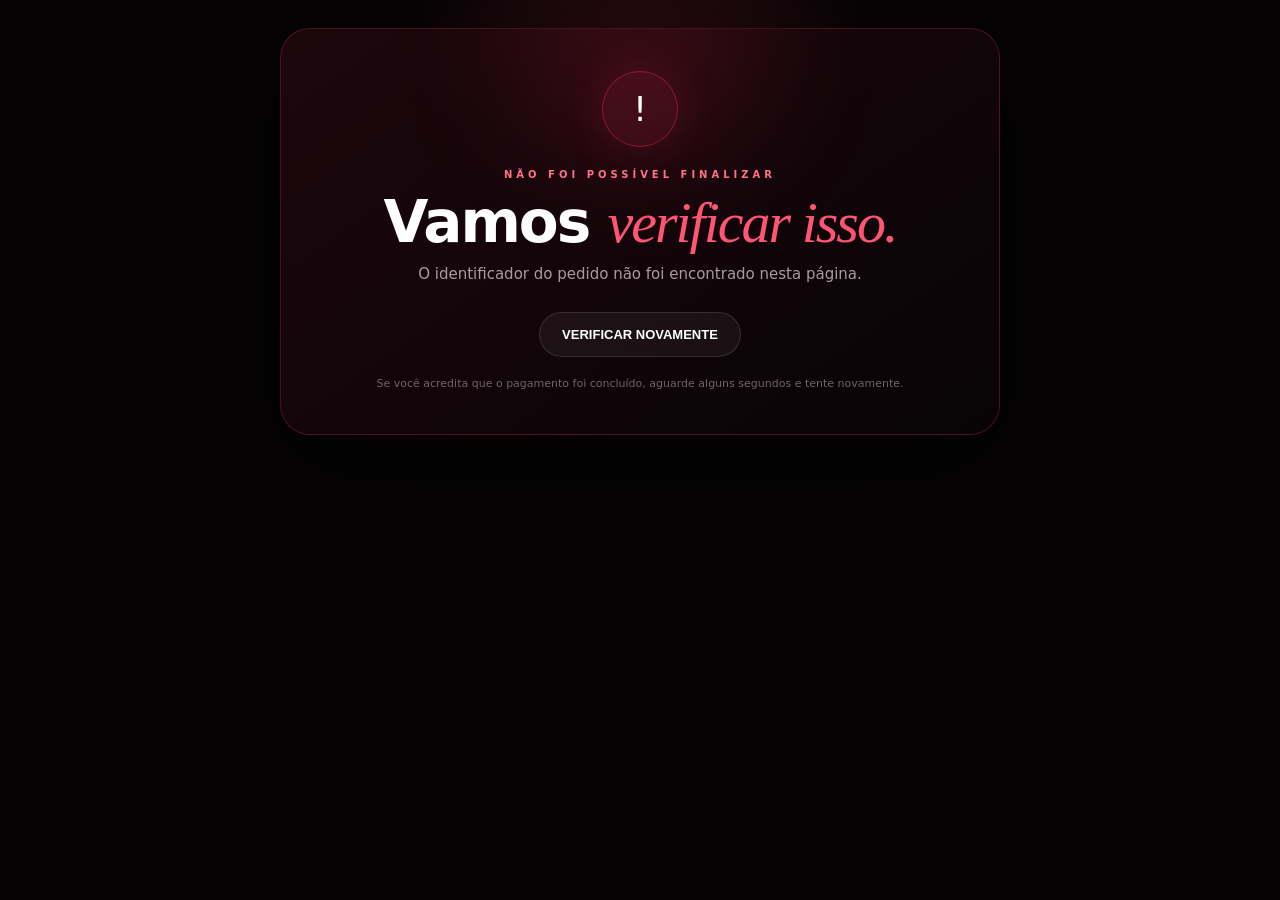
<file: sucesso.html>
<!doctype html>
<html lang="pt-BR">
<head>
  <meta charset="UTF-8">
  <meta name="viewport" content="width=device-width,initial-scale=1">
  <meta name="theme-color" content="#070506">
  <title>Seu site está pronto ❤️</title>
  <style>
    *{box-sizing:border-box}
    html,body{margin:0;min-height:100%;font-family:Inter,system-ui,-apple-system,BlinkMacSystemFont,"Segoe UI",sans-serif;background:#050304;color:#fff}
    body{display:grid;place-items:center;padding:28px;overflow-x:hidden;background:radial-gradient(circle at 50% 20%,rgba(255,49,88,.18),transparent 34%),#050304}
    .wrap{width:min(720px,100%)}
    .card{position:relative;padding:42px 34px;border:1px solid rgba(255,49,88,.25);border-radius:30px;background:linear-gradient(145deg,rgba(29,7,13,.97),rgba(8,4,6,.98));box-shadow:0 30px 100px rgba(0,0,0,.55);text-align:center;overflow:hidden}
    .glow{position:absolute;width:260px;height:260px;border-radius:50%;background:rgba(255,49,88,.13);filter:blur(60px);left:50%;top:-120px;transform:translateX(-50%);pointer-events:none}
    .icon{position:relative;width:76px;height:76px;margin:0 auto 22px;border-radius:50%;display:grid;place-items:center;background:rgba(255,49,88,.10);border:1px solid rgba(255,49,88,.4);font-size:34px;box-shadow:0 0 50px rgba(255,49,88,.16)}
    .eyebrow{position:relative;color:#ff7188;font-size:10px;font-weight:800;letter-spacing:4px}
    h1{position:relative;margin:13px 0 10px;font-size:clamp(34px,7vw,58px);line-height:1.02;letter-spacing:-2px}
    h1 em{font-family:"Georgia",serif;color:#ff5574;font-style:italic;font-weight:400}
    .lead{position:relative;margin:0 auto;max-width:560px;color:#a99ca0;line-height:1.7;font-size:15px}
    .status{position:relative;margin:28px auto 18px;width:min(560px,100%);padding:20px;border:1px solid rgba(255,255,255,.08);border-radius:20px;background:rgba(255,255,255,.025);text-align:left}
    .row{display:flex;justify-content:space-between;gap:20px;padding:9px 0;color:#91858a;font-size:13px;border-bottom:1px solid rgba(255,255,255,.06)}
    .row:last-child{border-bottom:0;padding-bottom:0}
    .row:first-child{padding-top:0}
    .row strong{color:#fff;text-align:right;max-width:65%;word-break:break-word}
    .linkbox{position:relative;margin:20px auto 0;width:min(560px,100%);padding:17px;border:1px solid rgba(255,49,88,.28);border-radius:18px;background:rgba(255,49,88,.055);text-align:left}
    .linkbox small{display:block;color:#ff7188;font-weight:800;letter-spacing:2px;font-size:9px;margin-bottom:8px}
    .linkbox code{display:block;color:#f7e9ed;font-size:12px;line-height:1.55;word-break:break-all}
    .actions{position:relative;display:flex;justify-content:center;gap:12px;flex-wrap:wrap;margin-top:24px}
    button,a{border:0;text-decoration:none;cursor:pointer;border-radius:999px;padding:14px 22px;font-weight:800;font-size:13px}
    .primary{color:#fff;background:linear-gradient(135deg,#ff3158,#ad0035);box-shadow:0 14px 35px rgba(255,49,88,.2)}
    .secondary{color:#fff;background:rgba(255,255,255,.05);border:1px solid rgba(255,255,255,.12)}
    .muted{position:relative;margin:18px 0 0;color:#6f6469;font-size:11px;line-height:1.6}
    .spinner{width:26px;height:26px;border:2px solid rgba(255,255,255,.15);border-top-color:#ff5574;border-radius:50%;animation:spin .8s linear infinite;margin:20px auto 0}
    @keyframes spin{to{transform:rotate(360deg)}}
    .error{color:#ff9aaa}
    .hidden{display:none!important}
    @media(max-width:600px){.card{padding:34px 20px;border-radius:24px}.row{display:block}.row strong{display:block;text-align:left;max-width:none;margin-top:4px}.actions>*{width:100%}}
  </style>
</head>
<body>
  <main class="wrap">
    <section class="card">
      <div class="glow"></div>
      <div class="icon" id="icon">♥</div>
      <div class="eyebrow" id="eyebrow">PAGAMENTO</div>
      <h1 id="title">Estamos preparando <em>seu site.</em></h1>
      <p class="lead" id="lead">Estamos confirmando o pagamento e buscando os dados da sua compra.</p>
      <div class="spinner" id="spinner"></div>
      <div class="status hidden" id="statusBox">
        <div class="row"><span>Plano</span><strong id="plan">—</strong></div>
        <div class="row"><span>Para</span><strong id="loveName">—</strong></div>
        <div class="row"><span>Valor</span><strong id="amount">—</strong></div>
        <div class="row"><span>Status</span><strong id="statusText">—</strong></div>
      </div>
      <div class="linkbox hidden" id="linkBox">
        <small>SEU SITE ESTÁ PRONTO ❤️</small>
        <code id="siteLink">—</code>
      </div>
      <div class="actions hidden" id="successActions">
        <a class="primary" id="openSite" href="#">ABRIR MEU SITE ♥</a>
        <button class="secondary" id="copyLink" type="button">COPIAR LINK</button>
      </div>
      <div class="actions hidden" id="retryActions">
        <button class="secondary" id="retry" type="button">VERIFICAR NOVAMENTE</button>
      </div>
      <p class="muted" id="muted">Não feche esta página enquanto confirmamos o pagamento.</p>
    </section>
  </main>
<script>
(function(){
  const API_URL="https://amor-em-site-backend.vercel.app";
  const params=new URLSearchParams(location.search);
  const order=params.get("order")||"";
  const forcedStatus=params.get("status")||"success";
  const $=id=>document.getElementById(id);
  const names={essencial:"Essencial",romantico:"Romântico",premium:"Premium"};
  const money=v=>typeof v==="number"?v.toLocaleString("pt-BR",{style:"currency",currency:"BRL"}):String(v||"—");
  let timer=null;
  let attempts=0;
  const maxAttempts=30;
  function setLoading(title,lead){
    $("title").innerHTML=title;
    $("lead").textContent=lead;
    $("spinner").classList.remove("hidden");
  }
  function buildSiteUrl(o){
    if(!o.site_slug) return "";
    return `https://adsorriso.github.io/amor-em-site/site.html?pedido=${encodeURIComponent(o.site_slug)}`;
  }
  function showFinal(o){
    // Endereço oficial do Amor em Site; nunca direcionar ao projeto antigo /emilly/.
    const siteUrl=buildSiteUrl(o);
    $("icon").textContent="✓";
    $("eyebrow").textContent="PAGAMENTO CONFIRMADO";
    $("title").innerHTML="Seu site está <em>pronto.</em> ❤️";
    $("lead").textContent="Tudo certo. Este é o link do site que você acabou de comprar.";
    $("spinner").classList.add("hidden");
    $("statusBox").classList.remove("hidden");
    $("linkBox").classList.remove("hidden");
    $("successActions").classList.remove("hidden");
    $("plan").textContent=names[o.plan]||o.plan||"—";
    $("loveName").textContent=o.love_name||"—";
    $("amount").textContent=money(o.amount);
    $("statusText").textContent="Site liberado ❤️";
    $("siteLink").textContent=siteUrl;
    $("openSite").href=siteUrl;
    $("muted").textContent="Guarde este link. Você pode enviar para quem quiser e abrir em qualquer dispositivo.";
    $("copyLink").onclick=async()=>{
      try{
        await navigator.clipboard.writeText(siteUrl);
        $("copyLink").textContent="LINK COPIADO ✓";
        setTimeout(()=>$("copyLink").textContent="COPIAR LINK",1800);
      }catch(e){alert(siteUrl);}
    };
    if(timer)clearTimeout(timer);
    $("title").innerHTML="Preparando <em>sua surpresa.</em> ❤️";
    $("lead").textContent="Pagamento confirmado! Seu site romantico abrira automaticamente em instantes.";
    $("muted").textContent="Se o site nao abrir automaticamente, clique em ABRIR MEU SITE.";
    setTimeout(() => {
      if(siteUrl) window.location.assign(siteUrl);
    }, 4000);
  }
  function showWaiting(){
    $("eyebrow").textContent="PAGAMENTO RECEBIDO";
    $("title").innerHTML="Quase tudo <em>pronto.</em>";
    $("lead").textContent="O pagamento ainda está sendo confirmado pelo Asaas. Vamos verificar novamente automaticamente.";
    $("spinner").classList.remove("hidden");
    $("retryActions").classList.remove("hidden");
    $("muted").textContent="Se o pagamento acabou de ser aprovado, essa confirmação pode levar alguns segundos.";
  }
  function showFailure(message){
    $("icon").textContent="!";
    $("eyebrow").textContent="NÃO FOI POSSÍVEL FINALIZAR";
    $("title").innerHTML="Vamos <em>verificar isso.</em>";
    $("lead").textContent=message;
    $("spinner").classList.add("hidden");
    $("retryActions").classList.remove("hidden");
    $("muted").textContent="Se você acredita que o pagamento foi concluído, aguarde alguns segundos e tente novamente.";
  }
  async function check(){
    if(!order){showFailure("O identificador do pedido não foi encontrado nesta página.");return;}
    if(forcedStatus==="cancelled"){showFailure("O checkout foi cancelado. Nenhum site foi liberado.");return;}
    if(forcedStatus==="expired"){showFailure("O checkout expirou. Nenhum site foi liberado.");return;}
    attempts++;
    try{
      const r=await fetch(`${API_URL}/api/get-order?order=${encodeURIComponent(order)}`,{cache:"no-store"});
      const j=await r.json().catch(()=>({}));
      if(r.ok && j.ok && j.order && j.order.status==="PAID" && j.order.site_slug){showFinal(j.order);return;}
    }catch(e){console.error(e);}
    if(attempts>=maxAttempts){
      showWaiting();
      $("muted").textContent="Ainda não recebemos a confirmação final. Você pode verificar novamente agora ou voltar depois usando o mesmo pedido.";
      return;
    }
    showWaiting();
    timer=setTimeout(check,2000);
  }
  $("retry").onclick=()=>{
    attempts=0;
    $("retryActions").classList.add("hidden");
    setLoading("Estamos preparando <em>seu site.</em>","Estamos confirmando o pagamento e buscando os dados da sua compra.");
    check();
  };
  check();
})();
</script>
</body>
</html>
</file>
<file: style.css>
/* ==========================================
   AMOR EM SITE ❤️
   STYLE COMPLETO
   ========================================== */

*{
  box-sizing:border-box;
  margin:0;
  padding:0;
}

html{
  scroll-behavior:smooth;
}

body{
  background:#070506;
  color:#fff;
  font-family:"DM Sans",sans-serif;
  overflow-x:hidden;
}

a{
  text-decoration:none;
  color:inherit;
}


/* ==========================================
   NAVBAR
   ========================================== */

.navbar{
  height:74px;
  position:fixed;
  inset:0 0 auto;
  display:flex;
  align-items:center;
  justify-content:space-between;
  padding:0 6%;
  z-index:10;
  background:rgba(7,5,6,.82);
  backdrop-filter:blur(18px);
  border-bottom:1px solid #ffffff12;
}

.brand{
  font:29px "Great Vibes",cursive;
}

.brand span,
.hero em,
.heading em,
.statement em,
.cta em{
  color:#ff3158;
}

.navbar nav{
  display:flex;
  gap:28px;
  color:#aaa;
  font-size:13px;
}

.navbar nav a:hover{
  color:#fff;
}

.navcta,
.btn{
  background:linear-gradient(135deg,#ff3158,#a70031);
  border-radius:99px;
  padding:13px 21px;
  font-size:13px;
  box-shadow:0 12px 35px #ff31582b;
  transition:.3s;
}

.navcta:hover,
.btn:hover{
  transform:translateY(-3px);
}


/* ==========================================
   HERO
   ========================================== */

.hero{
  min-height:100vh;
  padding:140px 7% 80px;
  display:grid;
  grid-template-columns:1.1fr .9fr;
  align-items:center;
  gap:30px;
  background:radial-gradient(
    circle at 70% 45%,
    #48001555,
    transparent 38%
  );
}

.copy{
  max-width:700px;
}

.eyebrow,
.tag{
  font-size:10px;
  letter-spacing:4px;
  color:#ff7188;
  font-weight:700;
}

.hero h1{
  font-size:clamp(50px,6.5vw,88px);
  line-height:.95;
  letter-spacing:-4px;
  margin:22px 0;
}

.hero em,
.heading em,
.statement em,
.cta em{
  font:400 1.12em "Great Vibes",cursive;
  letter-spacing:0;
}

.hero p{
  max-width:590px;
  color:#a79a9e;
  line-height:1.8;
  font-size:15px;
}

.actions{
  display:flex;
  gap:20px;
  align-items:center;
  margin:35px 0;
}

.link{
  font-size:13px;
  color:#aaa;
}

.trust{
  font-size:11px;
  color:#777;
}


/* ==========================================
   PHONE
   ========================================== */

.phone-area{
  height:600px;
  position:relative;
  display:flex;
  align-items:center;
  justify-content:center;
}
.phone{
  width:290px;
  height:575px;
  padding:8px;
  border:8px solid #292024;
  border-radius:40px;
  box-shadow:
    0 35px 100px #000c,
    0 0 80px #ff31581f;
  position:relative;
  left:0;
  transform-origin:center center;
  transform:rotate(3deg);
  animation:phoneRock 5s ease-in-out infinite;
  will-change:transform;
}

@keyframes phoneRock{
  0%,100%{
    transform:rotate(3deg);
  }
  25%{
    transform:rotate(-2deg);
  }
  50%{
    transform:rotate(-4deg);
  }
  75%{
    transform:rotate(1deg);
  }
}
50%{
    transform:translate3d(45px,0,0) rotate(3deg);
  }
}

.notch{
  position:absolute;
  top:0;
  left:50%;
  transform:translateX(-50%);
  width:95px;
  height:22px;
  background:#171115;
  border-radius:0 0 16px 16px;
  z-index:2;
}

.screen{
  height:100%;
  border-radius:30px;
  padding:55px 23px;
  background:
    radial-gradient(
      circle at 50% 15%,
      #450014,
      #090607 58%
    );
  text-align:center;
  overflow:hidden;
}

.screen small{
  font-size:7px;
  letter-spacing:3px;
  color:#ff7188;
}

.heart{
  font-size:34px;
  color:#ff3158;
  margin:20px 0 4px;
  text-shadow:0 0 20px #ff3158;
}

.screen h2{
  font-size:40px;
  line-height:.85;
}

.screen h2 em{
  font-size:1.3em;
  font-family:"Great Vibes";
  font-weight:400;
}

.screen p{
  font-size:9px;
  color:#9b8f93;
  line-height:1.6;
  margin:18px 5px;
}

.mini-btn{
  background:#ff3158;
  padding:9px;
  border-radius:20px;
  font-size:8px;
}

.photos{
  display:grid;
  grid-template-columns:1fr 1fr;
  gap:5px;
  margin-top:20px;
}

.photos i{
  height:90px;
  border-radius:8px;
  background:linear-gradient(
    135deg,
    #3d111d,
    #14090d
  );
  border:1px solid #ffffff10;
}


/* ==========================================
   FLOATING CARDS
   ========================================== */

.float{
  position:absolute;
  padding:13px 16px;
  border:1px solid #ff315844;
  border-radius:15px;
  background:#160c0fcc;
  backdrop-filter:blur(14px);
  font-size:11px;
  box-shadow:0 20px 40px #0008;
}

.f1{
  top:85px;
  left:0;
}

.f2{
  bottom:105px;
  left:15px;
}

.f3{
  top:205px;
  right:0;
}


/* ==========================================
   STATEMENT
   ========================================== */

.statement{
  text-align:center;
  padding:150px 20px;
  background:
    linear-gradient(
      #070506,
      #0e0709,
      #070506
    );
}

.statement h2,
.heading h2,
.cta h2{
  font-size:clamp(42px,6vw,75px);
  line-height:.95;
  margin:20px 0;
}

.statement p,
.heading p,
.cta p{
  max-width:600px;
  margin:auto;
  color:#817579;
  line-height:1.8;
  font-size:14px;
}


/* ==========================================
   SEÇÕES
   ========================================== */

.section{
  max-width:1200px;
  margin:auto;
  padding:130px 30px;
}

.heading{
  text-align:center;
  max-width:720px;
  margin:0 auto 65px;
}


/* ==========================================
   RECURSOS
   ========================================== */

.grid{
  display:grid;
  grid-template-columns:repeat(3,1fr);
  gap:14px;
}

.grid article{
  min-height:205px;
  padding:32px;
  border:1px solid #ffffff0d;
  border-radius:22px;
  background:
    linear-gradient(
      145deg,
      #ffffff0a,
      #ffffff02
    );
  transition:.3s;
}

.grid article:hover{
  transform:translateY(-6px);
  border-color:#ff315844;
}

.grid b{
  display:flex;
  width:44px;
  height:44px;
  align-items:center;
  justify-content:center;
  border:1px solid #ff315855;
  border-radius:14px;
  color:#ff5471;
  margin-bottom:25px;
}

.grid h3{
  font-size:18px;
  margin-bottom:10px;
}

.grid p,
.steps p,
.plan li{
  color:#817579;
  line-height:1.7;
  font-size:13px;
}


/* ==========================================
   COMO FUNCIONA
   ========================================== */

.dark{
  background:#090608;
  max-width:none;
  padding-left:10%;
  padding-right:10%;
}

.steps{
  display:grid;
  grid-template-columns:repeat(3,1fr);
  gap:15px;
}

.steps>div{
  padding:35px;
  border-top:1px solid #ff315855;
}

.steps span{
  color:#ff3158;
  font-weight:800;
  font-size:12px;
}

.steps h3{
  font-size:23px;
  margin:20px 0 10px;
}


/* ==========================================
   PLANOS
   ========================================== */

.plans{
  display:grid;
  grid-template-columns:repeat(3,1fr);
  gap:18px;
}

.plan{
  position:relative;
  padding:35px;
  border:1px solid #ffffff10;
  border-radius:24px;
  background:#0e090b;
  display:flex;
  flex-direction:column;
}

.plan.featured{
  border-color:#ff315888;
  background:
    linear-gradient(
      145deg,
      #190a0e,
      #0d080a
    );
}

.plan mark{
  position:absolute;
  right:18px;
  top:18px;
  background:#ff3158;
  color:#fff;
  border:0;
  padding:6px 9px;
  border-radius:20px;
  font-size:8px;
  font-weight:800;
}

.plan label{
  font-size:10px;
  letter-spacing:3px;
  color:#ff5a75;
  font-weight:800;
}

.plan h3{
  font-size:22px;
  margin:16px 0;
}

.plan strong{
  font-size:37px;
}

.plan ul{
  list-style:none;
  margin:25px 0 30px;
}

.plan li{
  line-height:2;
}

.plan a{
  margin-top:auto;
  text-align:center;
  border:1px solid #ff315855;
  padding:13px;
  border-radius:99px;
  color:#ff6b83;
  font-size:12px;
}

.plan a:hover{
  background:#ff3158;
  color:#fff;
}

.note{
  text-align:center;
  color:#554b4e;
  font-size:10px;
  margin-top:20px;
}


/* ==========================================
   CTA
   ========================================== */

.cta{
  text-align:center;
  padding:150px 20px;
  background:
    radial-gradient(
      circle,
      #ff003833,
      transparent 50%
    ),
    #080506;
}

.cta h2{
  margin-bottom:25px;
}

.cta p{
  margin-bottom:35px;
}

.big{
  display:inline-flex;
  padding:17px 27px;
}

.cta small{
  display:block;
  color:#5f5558;
  font-size:10px;
  margin-top:20px;
}


/* ==========================================
   FOOTER
   ========================================== */

footer{
  text-align:center;
  padding:50px 20px;
  border-top:1px solid #ffffff0b;
  color:#62585b;
}

footer .brand{
  font-size:28px;
}

footer p{
  font-size:11px;
  margin-top:8px;
}


/* ==========================================
   TESTE GRÁTIS / BUILDER
   ========================================== */

.builder{
  padding-top:90px;
}

.builder-grid{
  display:grid;
  grid-template-columns:
    minmax(280px,.85fr)
    minmax(300px,1.15fr);
  gap:32px;
  align-items:start;
  margin-top:42px;
}


/* ==========================================
   FORMULÁRIO
   ========================================== */

.builder-form{
  background:#fff;
  color:#222;
  border:1px solid rgba(0,0,0,.08);
  border-radius:28px;
  padding:28px;
  box-shadow:
    0 18px 50px rgba(30,10,20,.08);
}

.builder-form label{
  display:block;
  font-weight:700;
  margin-bottom:18px;
  font-size:14px;
}

.builder-form input,
.builder-form textarea,
.builder-form select{
  display:block;
  width:100%;
  margin-top:8px;
  border:1px solid #ddd;
  border-radius:14px;
  padding:13px 14px;
  font:inherit;
  outline:none;
  box-sizing:border-box;
  background:#fff;
  color:#222;
}

.builder-form input:focus,
.builder-form textarea:focus,
.builder-form select:focus{
  border-color:#9a2b59;
  box-shadow:
    0 0 0 3px rgba(154,43,89,.08);
}

.builder-form textarea{
  min-height:100px;
  resize:vertical;
}

.builder-form input[type="file"]{
  cursor:pointer;
  padding:10px;
}

.builder-form .btn{
  width:100%;
  border:0;
  cursor:pointer;
  color:#fff;
}

.form-note{
  font-size:12px;
  opacity:.65;
  line-height:1.5;
  text-align:center;
  margin:14px 0 0;
}

.field-help{
  display:block;
  margin-top:7px;
  font-size:11px;
  font-weight:500;
  color:#777;
}

.reasons-title{
  margin:8px 0 18px;
  font-size:15px;
  font-weight:800;
  color:#9a2b59;
}


/* ==========================================
   PRÉVIA
   ========================================== */

.preview-wrap{
  position:sticky;
  top:25px;
}

.preview-label{
  font-size:11px;
  letter-spacing:2px;
  font-weight:800;
  opacity:.55;
  margin:0 0 12px 8px;
}

.love-preview{
  min-height:540px;
  border-radius:30px;
  overflow:hidden;
  background:
    radial-gradient(
      circle at 50% 15%,
      #6e162c,
      #1b080d 48%,
      #080405
    );
  color:#fff;
  box-shadow:
    0 24px 70px rgba(20,0,10,.25);
  position:relative;
}

.preview-photo{
  height:205px;
  background:
    linear-gradient(
      135deg,
      #3a101b,
      #13070b
    );
  display:flex;
  align-items:center;
  justify-content:center;
  background-size:cover;
  background-position:center;
}

.preview-photo span{
  font-size:55px;
  filter:
    drop-shadow(
      0 0 20px rgba(255,80,130,.35)
    );
}


/* ==========================================
   TABS DA PRÉVIA
   ========================================== */

.preview-tabs{
  display:flex;
  gap:6px;
  padding:10px 10px 0;
  background:#16090d;
  overflow-x:auto;
  scrollbar-width:none;
}

.preview-tabs::-webkit-scrollbar{
  display:none;
}

.preview-tab{
  flex:1;
  min-width:65px;
  border:0;
  background:transparent;
  color:#927b81;
  padding:9px 6px;
  border-radius:10px 10px 0 0;
  font-size:10px;
  font-weight:700;
  cursor:pointer;
  transition:.25s;
}

.preview-tab:hover{
  color:#fff;
}

.preview-tab.active{
  background:rgba(255,49,88,.12);
  color:#ff6680;
}


/* ==========================================
   PÁGINAS DA PRÉVIA
   ========================================== */

.preview-page{
  display:none;
  animation:previewFade .35s ease;
}

.preview-page.active{
  display:block;
}

@keyframes previewFade{

  from{
    opacity:0;
    transform:translateY(5px);
  }

  to{
    opacity:1;
    transform:translateY(0);
  }

}


/* ==========================================
   CONTEÚDO DA PRÉVIA
   ========================================== */

.preview-content{
  text-align:center;
  padding:28px 26px 34px;
}

.preview-content small{
  font-size:10px;
  letter-spacing:3px;
  opacity:.55;
}

.preview-content h3{
  font-size:34px;
  margin:14px 0 12px;
}

.preview-content h3 em{
  font-family:'Great Vibes',cursive;
  font-weight:400;
  font-size:1.2em;
  color:#ff3158;
}

.preview-content p{
  max-width:480px;
  margin:0 auto;
  opacity:.78;
  line-height:1.6;
}


/* ==========================================
   CORAÇÃO
   ========================================== */

.preview-heart{
  font-size:54px;
  margin:14px 0;
  color:#fff;
  text-shadow:
    0 0 28px rgba(255,80,120,.5);
}


/* ==========================================
   MÚSICA
   ========================================== */

.music-preview{
  display:flex;
  align-items:center;
  gap:12px;
  text-align:left;
  padding:13px;
  margin-top:20px;
  border:1px solid rgba(255,255,255,.10);
  border-radius:16px;
  background:rgba(255,255,255,.05);
}

.music-preview > span{
  width:38px;
  height:38px;
  display:flex;
  align-items:center;
  justify-content:center;
  border-radius:12px;
  background:rgba(255,49,88,.15);
  font-size:18px;
}

.music-preview div{
  display:grid;
  gap:3px;
}

.music-preview b{
  font-size:11px;
}

.music-preview small{
  letter-spacing:0;
  font-size:9px;
  opacity:.55;
}


/* ==========================================
   DATA
   ========================================== */

.preview-date{
  margin-top:14px;
  color:#ff7890;
  font-size:10px;
  letter-spacing:1px;
}


/* ==========================================
   BLOQUEIO
   ========================================== */

.locked{
  margin-top:14px;
  border:1px solid rgba(255,255,255,.16);
  background:rgba(255,255,255,.07);
  border-radius:20px;
  padding:17px;
  display:grid;
  gap:5px;
  backdrop-filter:blur(10px);
}

.locked span{
  font-size:22px;
}

.locked b{
  font-size:14px;
}

.locked small{
  letter-spacing:0;
  font-size:11px;
  line-height:1.45;
  opacity:.65;
}


/* ==========================================
   HISTÓRIA
   ========================================== */

.story-preview{
  min-height:120px;
  padding:18px;
  margin-top:20px;
  border-left:2px solid #ff3158;
  background:rgba(255,255,255,.04);
  border-radius:0 14px 14px 0;
  text-align:left;
  font-size:12px !important;
}


/* ==========================================
   MOTIVOS
   ========================================== */

.reason-list{
  display:grid;
  gap:10px;
  margin-top:22px;
  text-align:left;
}

.reason-list > div{
  display:flex;
  gap:12px;
  align-items:flex-start;
  padding:12px;
  border:1px solid rgba(255,255,255,.08);
  background:rgba(255,255,255,.04);
  border-radius:14px;
}

.reason-list span{
  color:#ff5471;
  font-size:10px;
  font-weight:800;
  padding-top:2px;
}

.reason-list p{
  font-size:11px !important;
  line-height:1.45 !important;
  margin:0 !important;
}


/* ==========================================
   CARTA
   ========================================== */

.letter-icon{
  font-size:52px;
  margin:25px 0 8px;
  filter:
    drop-shadow(
      0 0 20px rgba(255,49,88,.3)
    );
}

.final-preview{
  margin-top:15px;
  padding:12px;
  border-radius:14px;
  background:rgba(255,49,88,.07);
  border:1px solid rgba(255,49,88,.15);
  color:#ff6c83;
  font-size:10px;
}


/* ==========================================
   ANIMAÇÃO DA PRÉVIA
   ========================================== */

.love-preview.ready{
  animation:previewPulse .8s ease;
}

@keyframes previewPulse{

  0%{
    transform:scale(.985);
    opacity:.7;
  }

  100%{
    transform:scale(1);
    opacity:1;
  }

}


/* ==========================================
   LINK GERADO
   ========================================== */

.generated-link-box{
  margin-top:20px;
  padding:20px;
  border:1px solid rgba(0,0,0,.10);
  border-radius:18px;
  background:#f8f8f8;
}

.generated-title{
  font-weight:800;
  font-size:18px;
  margin-bottom:8px;
}

.generated-link-box p{
  font-size:13px;
  color:#666;
  line-height:1.5;
  margin-bottom:10px;
}

.generated-link-box input{
  width:100%;
  padding:13px;
  border-radius:12px;
  border:1px solid #ddd;
  background:#fff;
  color:#222;
  font-size:12px;
}

.generated-actions{
  display:flex;
  gap:10px;
  margin-top:12px;
  flex-wrap:wrap;
}

.generated-actions .btn{
  display:inline-flex;
  align-items:center;
  justify-content:center;
  text-decoration:none;
  border:0;
  cursor:pointer;
}

.btn.secondary{
  background:#2a2225 !important;
  color:#fff;
}


/* ==========================================
   RESPONSIVIDADE
   ========================================== */

@media(max-width:900px){

  .navbar{
    padding:0 20px;
  }

  .navbar nav{
    display:none;
  }

  .hero{
    grid-template-columns:1fr;
    text-align:center;
    padding:120px 20px 60px;
  }

  .copy{
    margin:auto;
  }

  .hero p{
    margin:auto;
  }

  .actions{
    justify-content:center;
  }

  .trust{
    margin-top:5px;
  }

  .phone-area{
    height:560px;
  }

  .float{
    display:none;
  }

  .grid,
  .plans,
  .steps{
    grid-template-columns:1fr;
  }

  .section{
    padding:90px 20px;
  }

  .dark{
    padding-left:20px;
    padding-right:20px;
  }

}


/* ==========================================
   BUILDER RESPONSIVO
   ========================================== */

@media(max-width:800px){

  .builder-grid{
    grid-template-columns:1fr;
  }

  .preview-wrap{
    position:static;
  }

  .builder-form{
    padding:22px;
  }

  .love-preview{
    min-height:500px;
  }

}


/* ==========================================
   MOBILE PEQUENO
   ========================================== */

@media(max-width:600px){

  .brand{
    font-size:23px;
  }

  .navcta{
    padding:10px 13px;
    font-size:10px;
  }

  .hero h1{
    font-size:51px;
    letter-spacing:-3px;
  }

  .actions{
    flex-direction:column;
  }

  .phone{
    width:250px;
    height:510px;
  }

  .phone-area{
    height:525px;
  }

  .screen h2{
    font-size:34px;
  }

  .photos i{
    height:75px;
  }

  .statement h2,
  .heading h2,
  .cta h2{
    font-size:42px;
  }

  .preview-tabs{
    gap:3px;
    padding:8px 6px 0;
  }

  .preview-tab{
    font-size:9px;
    min-width:58px;
    padding:8px 4px;
  }

  .music-preview{
    padding:10px;
  }

  .reason-list > div{
    padding:10px;
  }

  .generated-actions .btn{
    width:100%;
  }

}

/* =========================================================
   CORREÇÃO FINAL — AMOR EM SITE
   ========================================================= */

html {
  background: #070506 !important;
}

html body {
  margin: 0 !important;
  padding: 0 !important;
  min-height: 100vh !important;
  background: #070506 !important;
  color: #fff !important;
  font-family: "DM Sans", sans-serif !important;
}

body > * {
  max-width: none;
}

.navbar {
  background: rgba(7, 5, 6, .92) !important;
  color: #fff !important;
}

.hero,
.statement,
.section,
.dark,
.cta,
footer {
  color: #fff;
}

.builder-form {
  background: #fff !important;
  color: #222 !important;
}

.builder-form label,
.builder-form h3,
.builder-form p {
  color: #222 !important;
}

.builder-form input,
.builder-form textarea,
.builder-form select {
  appearance: none;
  -webkit-appearance: none;
  background: #fff !important;
  color: #222 !important;
  border: 1px solid #ddd !important;
}

.love-preview {
  background:
    radial-gradient(circle at 50% 15%, #6e162c, #1b080d 48%, #080405) !important;
  color: #fff !important;
}

.preview-content h3,
.preview-content p,
.preview-content small {
  color: #fff;
}

.preview-tab {
  appearance: none;
  -webkit-appearance: none;
}

img {
  max-width: 100%;
}

/* =========================================================
   EDITOR DE ENQUADRAMENTO DA FOTO
   ========================================================= */

.photo-editor {
  display: none;
  margin: -4px 0 22px;
  padding: 18px;
  border: 1px solid #eadfe3;
  border-radius: 18px;
  background: #fff7f9;
}

.photo-editor.visible {
  display: block;
}

.photo-editor-title {
  color: #9a2b59;
  font-size: 15px;
  font-weight: 800;
  margin-bottom: 5px;
}

.photo-editor-help {
  color: #777;
  font-size: 11px;
  line-height: 1.5;
  margin: 0 0 14px;
}

.photo-ratios {
  display: grid;
  grid-template-columns: repeat(4, 1fr);
  gap: 6px;
  margin-bottom: 16px;
}

.photo-ratio,
.photo-reset {
  appearance: none;
  border: 1px solid #dfcbd2;
  background: #fff;
  color: #7c5262;
  border-radius: 10px;
  padding: 9px 5px;
  font: 700 10px "DM Sans", sans-serif;
  cursor: pointer;
  transition: .2s;
}

.photo-ratio.active,
.photo-ratio:hover,
.photo-reset:hover {
  background: #9a2b59;
  border-color: #9a2b59;
  color: #fff;
}

.photo-control {
  display: block;
  margin: 12px 0 !important;
  color: #555 !important;
  font-size: 11px !important;
  font-weight: 700 !important;
}

.photo-control span {
  display: flex;
  justify-content: space-between;
  margin-bottom: 6px;
}

.photo-control strong {
  color: #9a2b59;
}

.photo-control input[type="range"] {
  width: 100%;
  margin: 0;
  padding: 0;
  accent-color: #9a2b59;
}

.photo-reset {
  width: 100%;
  margin-top: 6px;
}

.preview-photo {
  width: 100%;
  aspect-ratio: 4 / 5;
  min-height: 0;
  max-height: 520px;
  overflow: hidden;
  position: relative;
  cursor: grab;
  user-select: none;
  touch-action: none;
  background: #16070c;
  transition: aspect-ratio .25s ease;
}

.preview-photo.dragging {
  cursor: grabbing;
}

.preview-photo img {
  width: 100%;
  height: 100%;
  display: block;
  object-fit: cover;
  object-position: 50% 20%;
  transform-origin: center center;
  pointer-events: none;
  user-select: none;
}

.preview-photo-placeholder {
  position: absolute;
  inset: 0;
  display: grid;
  place-items: center;
  font-size: 50px;
}

#checkoutButton,
#generatePreviewButton {
  border: 0;
  cursor: pointer;
  font-family: inherit;
}

#checkoutButton.selected {
  box-shadow: 0 12px 35px rgba(255, 49, 88, .35);
}

@media (max-width: 800px) {
  .preview-photo {
    max-height: 520px;
  }
}

@media (max-width: 600px) {
  .photo-ratios {
    grid-template-columns: repeat(2, 1fr);
  }

  .preview-photo {
    max-height: 500px;
  }
}


/* =========================================================
   CORREÇÃO — ESCONDER TEXTO ALTERNATIVO DA FOTO VAZIA
   ========================================================= */

.preview-photo img:not([src]),
.preview-photo img[src=""] {
  display: none !important;
}

/* Foto inteira na prévia do formulário — sem cortes no zoom padrão */
.love-preview .preview-photo {
  border-radius: 24px 24px 0 0;
  background: radial-gradient(circle at center, #31101c, #10070b 78%);
  overflow: hidden;
  box-shadow: inset 0 0 0 1px rgba(255,255,255,.08);
}
.love-preview .preview-photo img {
  object-fit: contain !important;
  object-position: center center !important;
  border-radius: 24px 24px 0 0;
}
@media(max-width:600px) {
  .love-preview .preview-photo { border-radius: 20px 20px 0 0; }
  .love-preview .preview-photo img { border-radius: 20px 20px 0 0; }
}

/* Correção do editor: moldura muda com os botões de proporção. */
.love-preview .preview-photo {
  width: min(100%, 416px) !important;
  height: auto !important;
  min-height: 0 !important;
  max-height: none !important;
  aspect-ratio: 4 / 5;
  margin: 0 auto !important;
  display: block !important;
  position: relative;
  overflow: hidden;
  border-radius: 24px !important;
  background: #16070c;
  touch-action: none;
}
.love-preview .preview-photo img {
  display: block;
  width: 100% !important;
  height: 100% !important;
  position: absolute;
  inset: 0;
  max-width: none !important;
  max-height: none !important;
  object-fit: contain !important;
  border-radius: 24px;
  transform-origin: center;
}
@media(max-width:600px){
  .love-preview .preview-photo { border-radius: 20px !important; }
}

/* Oculta somente os controles de deslocamento horizontal e vertical. */
.photo-control:has(input[id="photoX"]),
.photo-control:has(input[id="photoY"]),
.photo-control:has(input[id="photoPositionX"]),
.photo-control:has(input[id="photoPositionY"]) {
  display: none !important;
}
</file>
<file: site-preview.css>
:root{--bg:#060305;--panel:#12080b;--red:#ff3158;--red2:#a40032;--text:#fff;--muted:#929096;--line:rgba(255,255,255,.08)}
*{box-sizing:border-box;margin:0;padding:0}html{scroll-behavior:smooth}body{background:var(--bg);color:var(--text);font-family:"DM Sans",sans-serif;overflow-x:hidden}button,a{font:inherit}button{border:0}a{text-decoration:none;color:inherit}::selection{background:#ff3158;color:#fff}
body:before{content:"";position:fixed;inset:0;pointer-events:none;z-index:90;background:radial-gradient(circle at center,transparent 35%,rgba(0,0,0,.45) 100%)}
#hearts{position:fixed;inset:0;overflow:hidden;pointer-events:none;z-index:2}.floating-heart{position:absolute;bottom:-30px;color:rgba(255,49,88,.35);animation:float 9s linear forwards}@keyframes float{to{transform:translateY(-115vh) rotate(25deg);opacity:0}}
.navbar{height:76px;position:fixed;top:0;left:0;width:100%;z-index:100;display:flex;align-items:center;justify-content:space-between;padding:0 5%;background:rgba(5,3,4,.72);backdrop-filter:blur(18px);border-bottom:1px solid var(--line)}.logo{font:27px "Great Vibes",cursive}.logo span{color:var(--red)}nav{display:flex;gap:25px;color:#aaa;font-size:13px}nav a:hover{color:#fff}.love-pill{border:1px solid rgba(255,49,88,.5);background:transparent;color:#ff6681;border-radius:30px;padding:11px 18px;cursor:pointer}
.hero{min-height:100svh;display:grid;place-items:center;text-align:center;position:relative;padding:120px 20px;background:radial-gradient(circle at 50% 45%,rgba(130,0,35,.32),transparent 34%),linear-gradient(#0003,#0008),#060305}.hero-glow{position:absolute;width:500px;height:500px;border-radius:50%;background:#e00045;filter:blur(180px);opacity:.15}.hero-content{position:relative;z-index:3;max-width:800px}.eyebrow{display:inline-block;color:#ff5574;font-size:10px;letter-spacing:4px;font-weight:700}.hero h1{font-size:clamp(62px,10vw,125px);line-height:.85;letter-spacing:-5px;margin:22px 0}.hero h1 em,.section-heading em,.reasons-section h2 em,.future-content h2 em,.surprise-section h2 em{font-family:"Great Vibes",cursive;color:var(--red);font-weight:400;letter-spacing:0}.hero p{max-width:560px;margin:0 auto 35px;color:#aaa;line-height:1.8}.primary-btn{display:inline-flex;align-items:center;gap:12px;padding:15px 24px;border-radius:50px;color:#fff;background:linear-gradient(135deg,var(--red),var(--red2));box-shadow:0 15px 45px rgba(255,30,70,.2);cursor:pointer;transition:.3s}.primary-btn:hover{transform:translateY(-3px);box-shadow:0 20px 55px rgba(255,30,70,.35)}.scroll-hint{position:absolute;bottom:28px;color:#777;text-transform:uppercase;font-size:9px;letter-spacing:2px}.scroll-hint i{display:block;width:1px;height:35px;background:var(--red);margin:0 auto 8px}
.section{max-width:1200px;margin:auto;padding:130px 25px}.section-heading{text-align:center;max-width:750px;margin:0 auto 70px}.section-heading h2{font-size:clamp(38px,5vw,68px);line-height:1;margin:18px 0}.section-heading p{color:#777;line-height:1.8}.timeline{max-width:850px;margin:auto}.timeline-item{display:grid;grid-template-columns:55px 14px 1fr;gap:20px;min-height:155px}.timeline-number{color:var(--red);font-size:12px;padding-top:4px}.timeline-dot{width:9px;height:9px;background:var(--red);border-radius:50%;box-shadow:0 0 20px var(--red);margin-top:5px}.timeline-item>div:nth-child(2){position:relative}.timeline-item>div:nth-child(2):after{content:"";position:absolute;top:14px;left:4px;width:1px;height:145px;background:linear-gradient(var(--red),transparent)}.timeline-item h3{font-size:23px;margin-bottom:10px}.timeline-item p{color:#777;line-height:1.8}
.heart-section{padding:130px 20px;text-align:center;background:radial-gradient(circle,rgba(160,0,45,.15),transparent 50%),#080506}.heart-gallery{position:relative;width:620px;height:570px;max-width:95vw;margin:auto}.heart-photo{position:absolute;width:145px;height:145px;padding:5px;background:#10090b;border:1px solid rgba(255,49,88,.45);cursor:pointer;overflow:hidden;transition:.35s;box-shadow:0 0 30px #ff1e4620}.heart-photo img{width:100%;height:100%;object-fit:cover}.heart-photo:hover{transform:scale(1.08) rotate(0)!important;z-index:10}.p1{left:125px;top:20px;transform:rotate(-8deg)}.p2{left:275px;top:20px;transform:rotate(8deg)}.p3{left:65px;top:130px;transform:rotate(-12deg)}.p4{left:220px;top:125px;transform:rotate(3deg)}.p5{left:375px;top:130px;transform:rotate(12deg)}.p6{left:125px;top:280px;transform:rotate(-5deg)}.p7{left:275px;top:275px;transform:rotate(5deg)}.p8{left:205px;top:410px;transform:rotate(-4deg)}.heart-center{position:absolute;z-index:6;left:50%;top:46%;transform:translate(-50%,-50%);width:180px;height:180px;border-radius:50%;display:flex;flex-direction:column;align-items:center;justify-content:center;background:#25070eeb;border:1px solid #ff315866;box-shadow:0 0 60px #ff1e4635}.heart-center strong{font:38px "Great Vibes",cursive;color:#ff5d7b}.heart-center small{color:#999;margin-top:5px}.heart-center span{color:var(--red);margin-top:10px}
.photo-grid{display:grid;grid-template-columns:repeat(3,1fr);gap:14px}.photo-card{height:330px;position:relative;overflow:hidden;background:#111;cursor:pointer;padding:0}.photo-card img{width:100%;height:100%;object-fit:cover;transition:.6s}.photo-card span{position:absolute;inset:0;display:grid;place-items:center;font-size:35px;opacity:0;background:#0005;transition:.3s}.photo-card:hover img{transform:scale(1.08)}.photo-card:hover span{opacity:1}
.reasons-section{min-height:80vh;padding:130px 20px;display:flex;flex-direction:column;align-items:center;justify-content:center;text-align:center;background:radial-gradient(circle,rgba(170,0,50,.2),transparent 50%),#070506}.reason-number{font-size:110px;font-weight:700;line-height:.8;color:#ffffff09}.reasons-section h2{font-size:clamp(38px,5vw,62px);margin:18px 0 30px}.reason-card{width:min(700px,100%);min-height:155px;padding:35px;border:1px solid #ff31583b;border-radius:20px;background:#ffffff05;backdrop-filter:blur(15px);margin-bottom:28px}.reason-card span{color:var(--red);font-size:22px}.reason-card p{font:38px "Great Vibes",cursive;margin-top:10px}.reasons-section small{color:#555;margin-top:15px}
.letter-section{padding:130px 20px;min-height:850px;text-align:center}.envelope{width:min(600px,92vw);height:350px;position:relative;border-radius:16px;background:linear-gradient(145deg,#400011,#100306);border:1px solid #ff315866;cursor:pointer;box-shadow:0 30px 100px #000;transition:.4s;color:#aaa}.envelope:hover{transform:translateY(-8px)}.flap{position:absolute;top:0;left:0;width:100%;height:55%;background:#5a0019;clip-path:polygon(0 0,100% 0,50% 100%)}.seal{position:absolute;top:42%;left:50%;transform:translate(-50%,-50%);font-size:55px;color:var(--red);filter:drop-shadow(0 0 18px var(--red));z-index:3}.envelope>span{position:absolute;bottom:30px;left:0;right:0}.letter-paper{display:none;width:min(600px,92vw);margin:25px auto 0;text-align:left;background:#f2e7dd;color:#321d20;padding:50px;border-radius:4px;box-shadow:0 25px 80px #000}.letter-paper.open{display:block;animation:paperIn .6s ease}@keyframes paperIn{from{opacity:0;transform:translateY(25px) scale(.98)}to{opacity:1;transform:none}}.letter-paper>span{font-size:11px;letter-spacing:2px;color:#9e3048}.letter-paper h3{font:55px "Great Vibes",cursive;color:#9e3048;margin:20px 0}.letter-paper p{line-height:1.9;margin-bottom:16px}.letter-paper .signature{font:28px "Great Vibes",cursive;color:#9e3048;margin-top:30px}
.future-section{min-height:700px;display:grid;place-items:center;text-align:center;background:radial-gradient(circle at 50% 50%,#1b001f,#020204 70%)}.future-content h2{font-size:clamp(42px,6vw,76px);line-height:.95;margin:22px 0 55px}.future-content h2 em{display:block}.future-grid{max-width:700px;display:flex;flex-wrap:wrap;justify-content:center;gap:12px}.future-grid span{padding:14px 20px;border:1px solid var(--line);border-radius:50px;color:#aaa;background:#ffffff04}
.surprise-section{min-height:90vh;display:grid;place-items:center;text-align:center;padding:100px 20px;background:radial-gradient(circle,rgba(255,0,60,.2),transparent 40%),#030303}.surprise-section h2{font-size:clamp(45px,7vw,90px);line-height:.95;margin:25px 0 50px}.final-message.hidden{display:none}.big-heart{font-size:125px;color:var(--red);animation:pulse 1.3s infinite;filter:drop-shadow(0 0 35px #ff1e46aa)}@keyframes pulse{50%{transform:scale(1.12)}}.final-message>span{letter-spacing:7px;color:#777;font-size:10px}.final-message h2{margin:20px 0}.final-message p{color:#aaa}
footer{text-align:center;padding:60px 20px;border-top:1px solid var(--line);color:#777}footer strong{font:30px "Great Vibes",cursive;color:var(--red)}footer p{font-size:11px;margin-top:8px}
.modal{position:fixed;inset:0;background:#000e;z-index:300;display:none;place-items:center;padding:30px}.modal.open{display:grid}.modal img{max-width:92vw;max-height:88vh;border-radius:10px;box-shadow:0 0 100px #ff1e4630}.modal button{position:fixed;right:25px;top:15px;background:none;color:#fff;font-size:42px;cursor:pointer}.toast{position:fixed;left:50%;bottom:25px;transform:translate(-50%,30px);background:#17080d;border:1px solid #ff315844;color:#fff;padding:12px 18px;border-radius:50px;opacity:0;pointer-events:none;z-index:400;transition:.3s}.toast.show{opacity:1;transform:translate(-50%,0)}.music-button{position:fixed;right:20px;bottom:20px;z-index:110;width:45px;height:45px;border-radius:50%;background:#13070b;border:1px solid #ff315866;color:#ff5574;cursor:pointer}.reveal{opacity:0;transform:translateY(25px);transition:opacity .8s ease,transform .8s ease}.reveal.visible{opacity:1;transform:none}
@media(max-width:800px){.navbar{height:65px;padding:0 18px}.navbar nav{display:none}.logo{font-size:22px}.love-pill{padding:9px 13px;font-size:11px}.hero h1{font-size:68px}.hero p{font-size:14px}.section{padding:95px 20px}.section-heading{margin-bottom:50px}.section-heading h2{font-size:40px}.timeline-item{grid-template-columns:38px 10px 1fr;gap:12px}.timeline-item h3{font-size:20px}.heart-gallery{width:350px;height:450px}.heart-photo{width:96px;height:96px}.p1{left:70px;top:15px}.p2{left:180px;top:15px}.p3{left:30px;top:105px}.p4{left:127px;top:100px}.p5{left:224px;top:105px}.p6{left:70px;top:200px}.p7{left:180px;top:200px}.p8{left:115px;top:300px}.heart-center{width:110px;height:110px;top:44%}.heart-center strong{font-size:24px}.heart-center small{font-size:8px}.photo-grid{grid-template-columns:repeat(2,1fr)}.photo-card{height:230px}.reason-number{font-size:82px}.reason-card{padding:30px 20px}.reason-card p{font-size:30px}.letter-paper{padding:35px 25px}.letter-paper h3{font-size:45px}.future-section{min-height:650px}.big-heart{font-size:90px}}


/* Ajustes finais da prévia comercial */
html{scroll-behavior:smooth}
body.preview-mode{overflow-x:hidden}
section[id]{scroll-margin-top:92px}
.hero{padding-top:120px;padding-bottom:90px}
.hero-content{width:100%}
.hero .scroll-hint{position:static;margin:30px auto 0}
@media(max-width:800px){
  .hero{padding-top:100px;padding-bottom:65px}
  .hero h1{letter-spacing:-3px}
  .section-heading{padding:0 6px}
}


/* AMOR EM SITE — REFINAMENTO V2 */
.preview-plan-chip{display:none!important}
.hero{padding-top:175px!important;padding-bottom:105px!important}
.hero h1{line-height:.96!important;margin:28px 0 20px!important}
.hero-photo{margin-top:34px!important;width:min(330px,82vw)!important}
.navbar{height:68px!important}
section[id],.checkout-final{scroll-margin-top:88px!important}
#historia{padding-top:115px!important;padding-bottom:115px!important}
.timeline-preview{max-width:720px!important}
.timeline-item{min-height:125px!important}
.timeline-item>div:nth-child(2):after{height:112px!important}
#momentos{padding-top:115px!important;padding-bottom:115px!important}
.heart-section .section-heading{margin-bottom:35px!important}
.heart-gallery{transform:scale(.92);transform-origin:center top;margin-bottom:-42px!important}
#momentos-grid{padding-top:110px!important;padding-bottom:115px!important}
.preview-photo-grid{max-width:980px!important;gap:12px!important}
.preview-photo-grid .photo-card{height:300px!important;border-radius:20px;overflow:hidden}
#motivos{min-height:760px!important;padding-top:110px!important;padding-bottom:110px!important}
.reason-number{font-size:96px!important}
.reason-card{width:min(720px,100%)!important;min-height:125px!important;padding:28px 34px!important;margin-bottom:22px!important}
.reason-card p{font-size:36px!important;line-height:1.15!important}
@media(max-width:800px){
.hero{padding-top:120px!important;padding-bottom:75px!important}
.hero h1{font-size:64px!important;line-height:.98!important;margin-top:24px!important}
.hero-photo{width:min(305px,82vw)!important;margin-top:28px!important}
#historia{padding-top:90px!important;padding-bottom:90px!important}
#momentos{padding-top:90px!important;padding-bottom:80px!important}
.heart-gallery{transform:scale(.86);margin-bottom:-65px!important}
#momentos-grid{padding-top:80px!important}
#motivos{min-height:690px!important;padding-top:90px!important;padding-bottom:90px!important}
.reason-number{font-size:78px!important}
.reason-card{min-height:115px!important;padding:24px 18px!important}
.reason-card p{font-size:31px!important}
}

/* Foto principal completa — prévia e site entregue */
.hero-photo,
body.preview-mode:not(.premium-mode) .hero-photo {
  width: min(580px, 92vw) !important;
  height: auto !important;
  min-height: 0 !important;
  max-height: none !important;
  aspect-ratio: auto !important;
  margin: 30px auto 0 !important;
  padding: 0 !important;
  overflow: hidden !important;
  border-radius: 26px !important;
  background: #16090d;
  border: 1px solid rgba(255, 113, 136, .28);
  box-shadow: 0 22px 65px rgba(0,0,0,.48), 0 0 35px rgba(255,49,88,.08);
}
.hero-photo img,
body.preview-mode:not(.premium-mode) .hero-photo img {
  display: block !important;
  width: 100% !important;
  height: auto !important;
  max-width: 100% !important;
  max-height: none !important;
  aspect-ratio: auto !important;
  object-fit: contain !important;
  object-position: center !important;
  border-radius: inherit !important;
  transform: none !important;
}
@media(max-width:600px) {
  .hero-photo,
  body.preview-mode:not(.premium-mode) .hero-photo {
    width: min(100%, 92vw) !important;
    border-radius: 22px !important;
  }
}

/* AMOR EM SITE — RESPONSIVIDADE MOBILE 2026-11
   Somente apresentação: não altera pedidos, fotos, música ou pagamentos. */
@media (max-width: 700px) {
  html, body { max-width:100%; overflow-x:clip; }
  .navbar { height:64px !important; padding:0 14px !important; gap:10px; }
  .navbar .logo { font-size:clamp(19px,5.5vw,24px); white-space:nowrap; min-width:0; }
  .navbar nav { display:none !important; }
  .navbar .love-pill { flex-shrink:0; padding:9px 12px; font-size:11px; }
  .hero { min-height:100svh; padding:108px 16px 65px !important; }
  .hero-content, .hero-data { width:100%; min-width:0; max-width:100%; }
  .hero h1 { font-size:clamp(39px,11vw,62px) !important; letter-spacing:-1.5px !important; line-height:1.13 !important; overflow-wrap:anywhere; margin:20px 0 18px !important; }
  .hero h1 em { overflow-wrap:anywhere; }
  .hero .preview-message { font-size:14px; line-height:1.65; padding:0 4px; overflow-wrap:anywhere; }
  .hero-photo, body.preview-mode:not(.premium-mode) .hero-photo { width:min(100%,440px) !important; margin:25px auto 0 !important; border-radius:19px !important; }
  .hero-photo img, body.preview-mode:not(.premium-mode) .hero-photo img { width:100% !important; height:auto !important; max-height:none !important; object-fit:contain !important; }
  .hero .preview-date { max-width:100%; overflow-wrap:anywhere; letter-spacing:1.5px !important; }
  .primary-btn, .checkout-final button { max-width:100%; justify-content:center; text-align:center; line-height:1.4; }
  .section, #historia, #momentos, #momentos-grid, #motivos, .letter-section { padding:72px 16px !important; }
  .section-heading { margin-bottom:32px !important; padding:0 4px; }
  .section-heading h2, #motivos h2 { font-size:clamp(32px,9vw,44px) !important; line-height:1.14 !important; overflow-wrap:anywhere; }
  .section-heading p { font-size:13px; }
  .preview-story-card { max-width:100%; }
  .preview-photo-grid { grid-template-columns:1fr !important; width:100%; }
  .preview-photo-grid .photo-card { height:auto !important; aspect-ratio:4/3; min-height:0; }
  .preview-photo-grid img { width:100%; height:100%; object-fit:cover; }
  .heart-section .section-heading { margin-bottom:20px !important; }
  .heart-gallery { width:350px !important; max-width:none !important; transform:scale(.86) !important; transform-origin:top center !important; left:auto; margin:0 auto -55px !important; margin-bottom:0 !important; }
  #motivos { min-height:0 !important; }
  #motivos .reason-card { width:100% !important; min-height:110px !important; padding:20px 16px !important; gap:12px; }
  #motivos .reason-card p { font-size:clamp(19px,5.5vw,25px) !important; overflow-wrap:anywhere; }
  .envelope { width:100%; height:clamp(190px,58vw,300px); }
  .letter-paper { width:100%; padding:26px 18px; }
  .letter-content, .letter-content p { overflow-wrap:anywhere; }
  .future-section { min-height:0; padding:80px 18px; }
  .future-content h2 { font-size:clamp(36px,9vw,52px); }
  .future-grid span { padding:10px 13px; font-size:12px; }
  .surprise-section { min-height:0; padding:90px 18px; }
  .surprise-section h2 { font-size:clamp(37px,10vw,55px); overflow-wrap:anywhere; }
  .checkout-final { padding:85px 18px 90px; }
  .checkout-final h2 { font-size:clamp(34px,9vw,49px); line-height:1.14; overflow-wrap:anywhere; }
  .checkout-final p { font-size:13px; }
  .music-button { right:14px; bottom:calc(14px + env(safe-area-inset-bottom, 0px)); width:48px; height:48px; }
  .modal { padding:14px; }
  .modal img { max-width:100%; max-height:82dvh; object-fit:contain; }
  .locked-overlay { padding:12px; }
  .locked-box { width:100%; max-width:360px; padding:20px 15px; }
  .preview-toast, .toast { width:max-content; max-width:calc(100vw - 24px); text-align:center; }
  /* Premium: mantém a identidade visual e evita fotos sobrepostas fora da tela. */
  .px-hero { display:flex; flex-direction:column; align-items:stretch; min-height:0; padding:100px 16px 48px !important; gap:28px; }
  .px-copy { width:100%; max-width:100%; text-align:center; }
  .px-copy h1 { font-size:clamp(42px,11vw,58px) !important; line-height:1.05; overflow-wrap:anywhere; }
  .px-copy p { font-size:14px; }
  .px-collage { display:grid; grid-template-columns:repeat(2,minmax(0,1fr)); gap:12px; width:100%; min-height:0 !important; }
  .px-collage .px-photo { position:relative !important; inset:auto !important; left:auto !important; right:auto !important; top:auto !important; bottom:auto !important; transform:none !important; width:100%; max-width:100% !important; padding:6px 6px 10px; }
  .px-collage .px-photo img { width:100% !important; height:clamp(125px,39vw,225px) !important; max-height:none !important; object-fit:contain !important; }
  .px-collage .px-photo figcaption { font-size:15px; line-height:1.1; }
  .px-name { width:100%; }
  .px-name strong { font-size:clamp(32px,9vw,48px); overflow-wrap:anywhere; }
  .px-stats { width:calc(100% - 32px); margin:0 auto; }
  .px-stats>div { min-height:68px; }
  .px-section { padding:78px 16px !important; }
  .px-heading h2 { font-size:clamp(37px,9vw,54px); line-height:1.1; overflow-wrap:anywhere; }
  .px-story-wall, .px-memory-wall { width:100%; min-height:0 !important; display:grid; grid-template-columns:repeat(2,minmax(0,1fr)); gap:12px; margin:30px auto 0; }
  .px-story-wall .px-photo, .px-memory-wall .px-photo { position:relative !important; inset:auto !important; left:auto !important; right:auto !important; top:auto !important; bottom:auto !important; transform:none !important; width:100%; max-width:100% !important; }
  .px-story-wall .px-photo img, .px-memory-wall .px-photo img { width:100% !important; height:auto !important; max-height:250px !important; object-fit:contain !important; }
  .px-story-card { position:relative !important; inset:auto !important; left:auto !important; top:auto !important; transform:none !important; grid-column:1/-1; width:100% !important; padding:22px 18px; }
  .px-reason-stage { width:100%; display:grid; grid-template-columns:1fr; gap:10px; }
  .px-reason-card { padding:22px 15px; min-height:120px; }
  .px-reason-card p { font-size:clamp(19px,5.5vw,26px); overflow-wrap:anywhere; }
  .px-letter-paper { width:100%; padding:26px 18px; }
  .px-future, .px-surprise, .px-features { padding:78px 16px; }
  .px-future h2, .px-surprise h2, .px-feature-copy h2 { font-size:clamp(36px,9vw,54px); overflow-wrap:anywhere; }
  .px-feature-grid { width:100%; grid-template-columns:1fr; }
  .px-checkout { width:calc(100% - 32px); padding:25px 18px; grid-template-columns:1fr; text-align:center; gap:22px; }
  .px-checkout-action { min-width:0; width:100%; }
  .px-checkout-action button { white-space:normal; }
}
@media(max-width:380px){
  .navbar .logo { font-size:19px; }
  .navbar .love-pill { font-size:10px; padding:8px 10px; }
  .hero h1 { font-size:clamp(35px,10vw,43px) !important; }
  .px-collage, .px-story-wall, .px-memory-wall { gap:8px; }
  .px-photo figcaption { font-size:13px; }
}
@media(prefers-reduced-motion:reduce){
  .reveal, .floating-heart, .big-heart { animation:none !important; transition:none !important; }
}

@media(max-width:390px){ .heart-gallery{transform:scale(.72) !important; margin-bottom:-110px !important;} }
</file>
